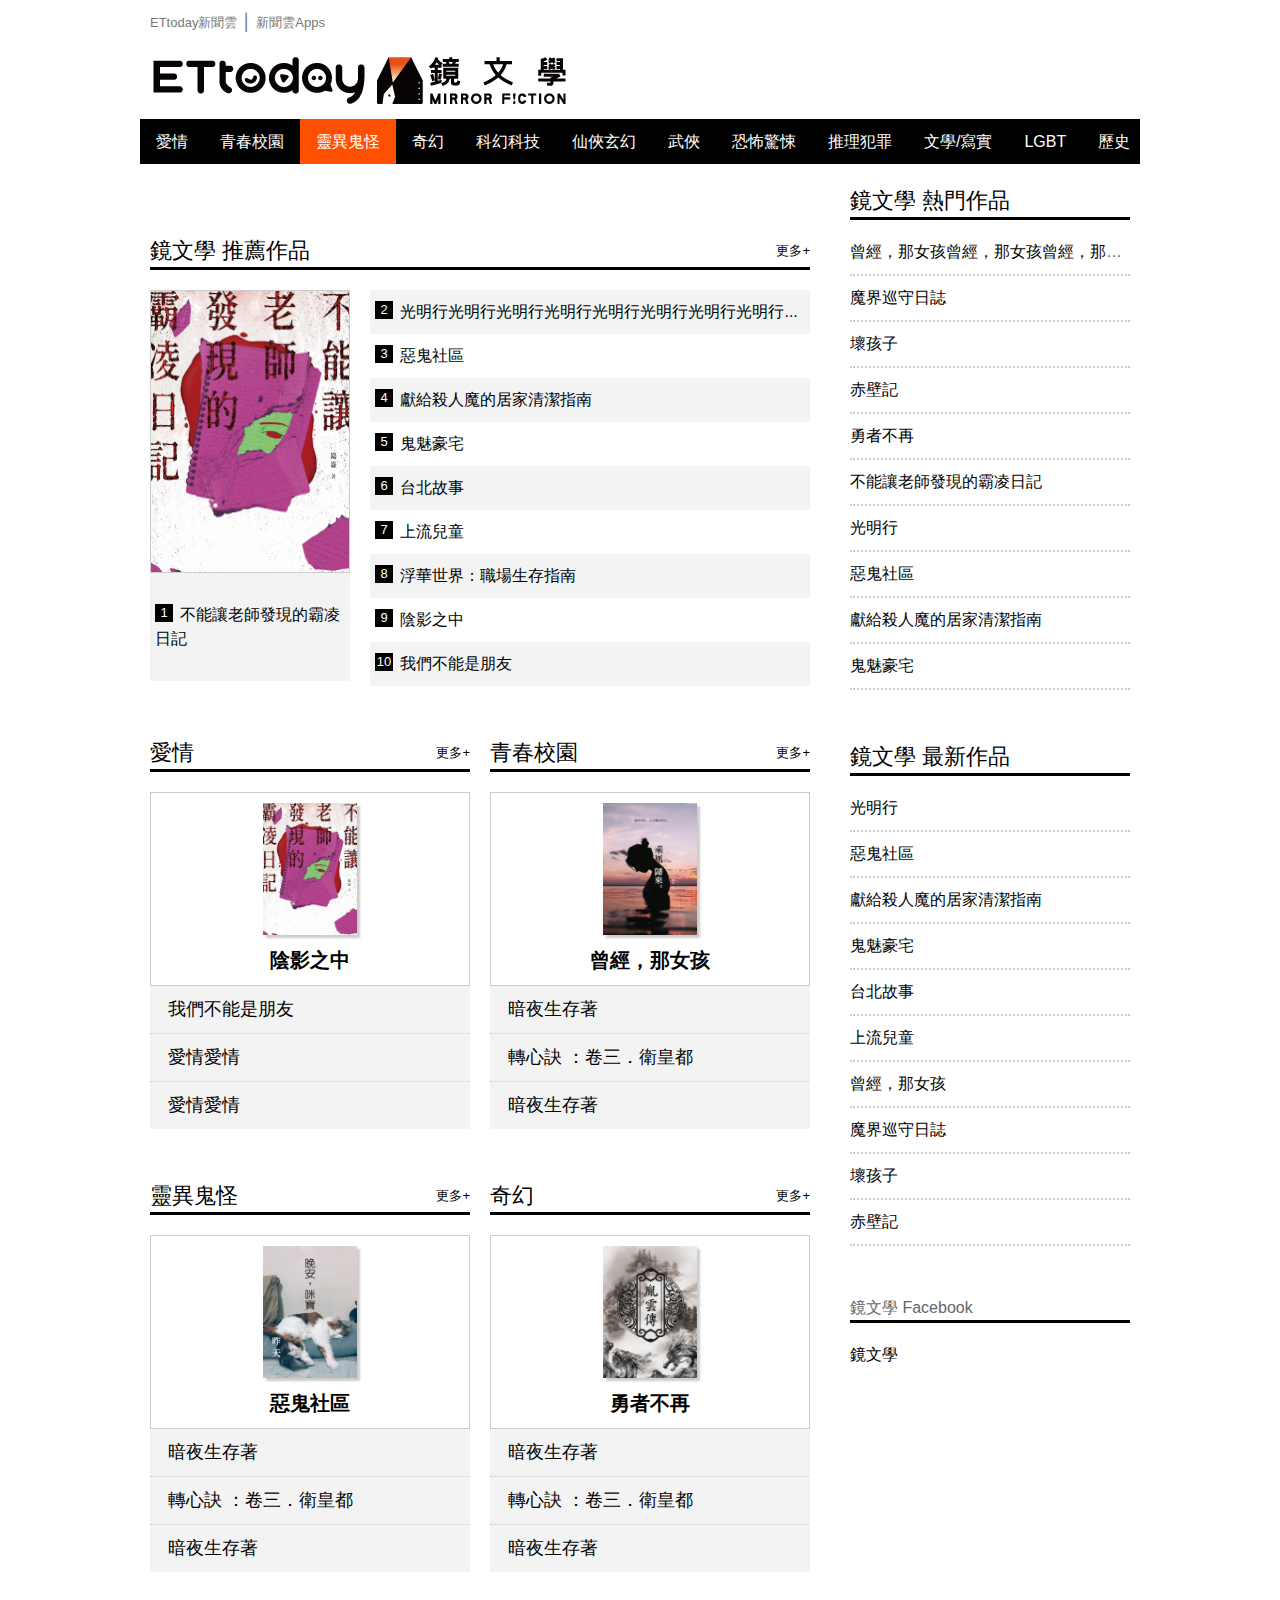
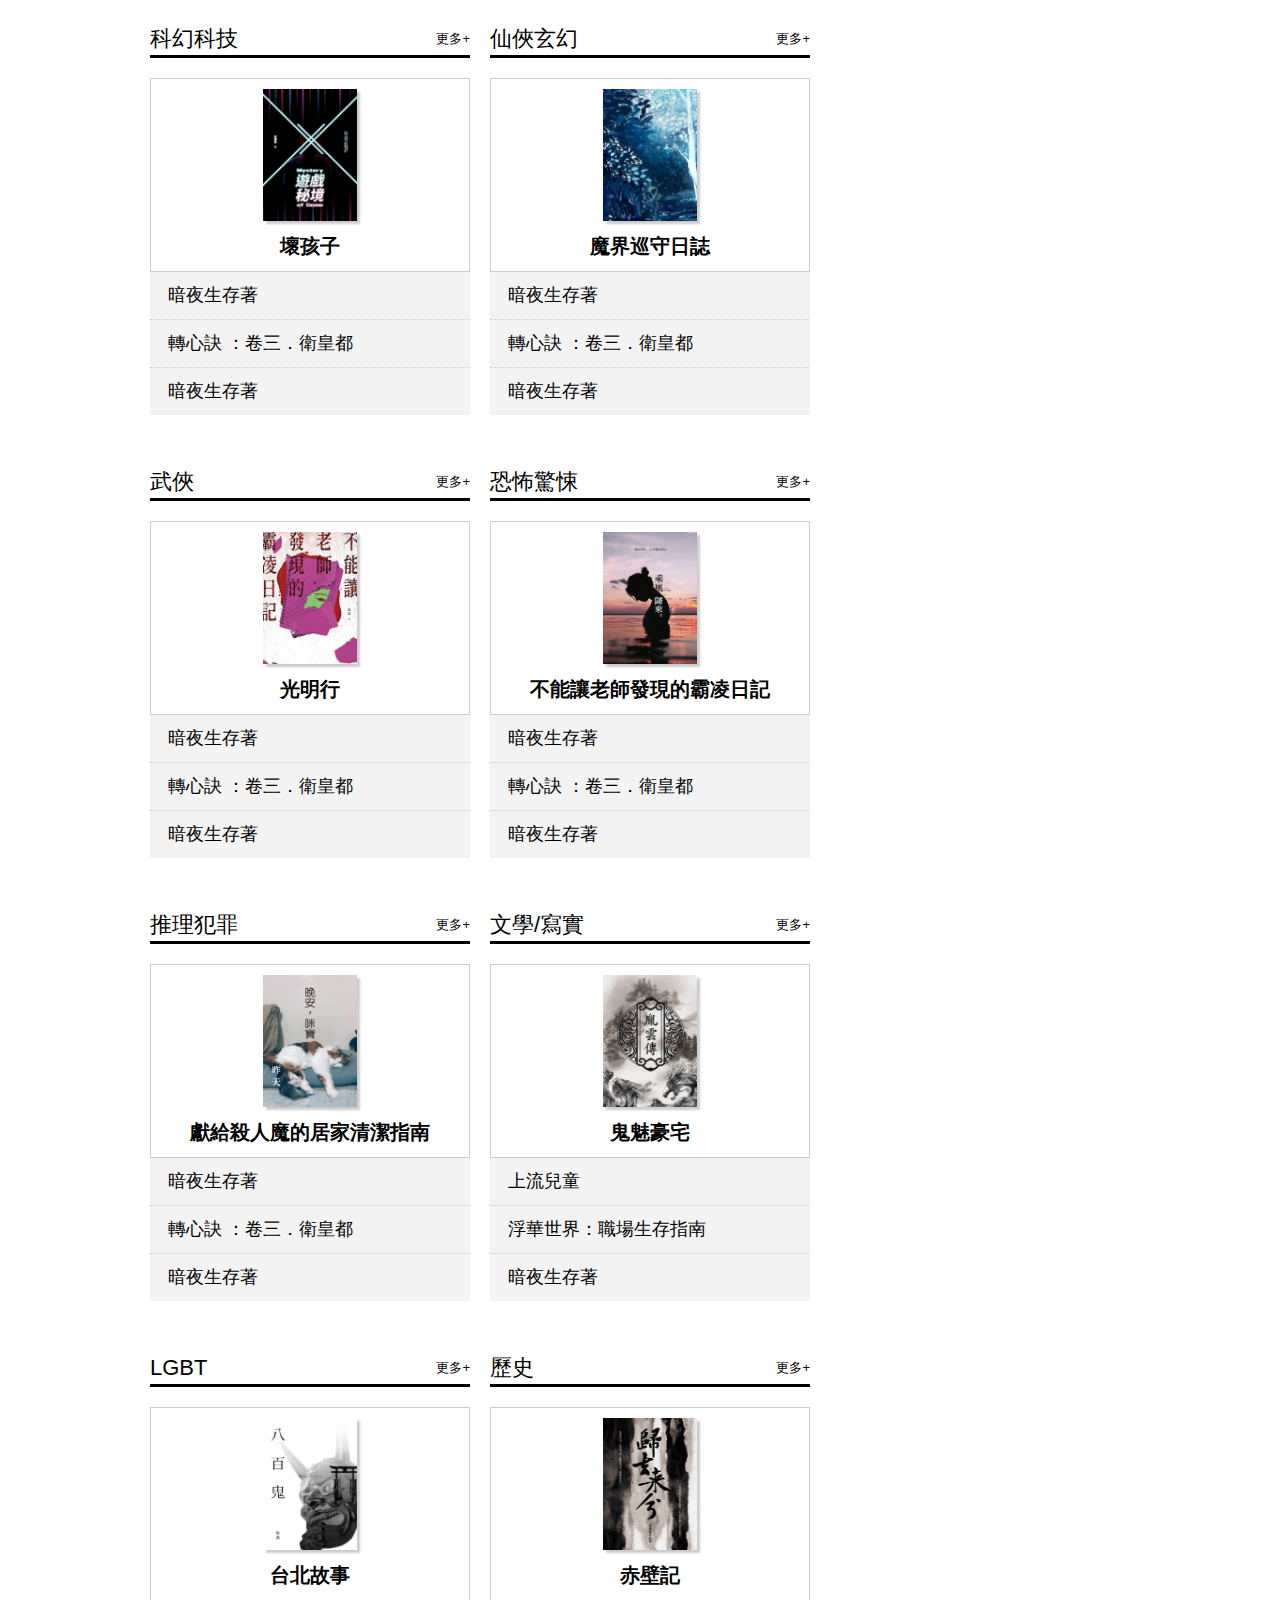
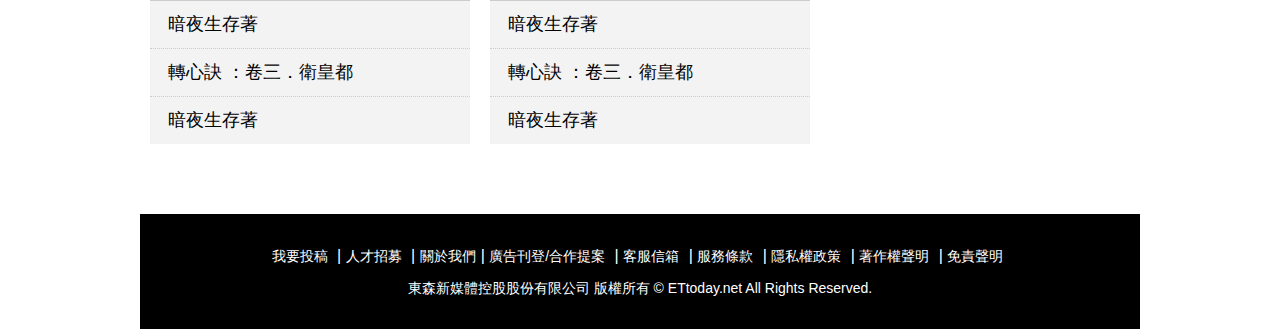
<file: index.htm>
<!DOCTYPE html>
<html lang="en"><!-- InstanceBegin template="/Templates/layout.dwt" codeOutsideHTMLIsLocked="false" -->
<head>
<meta charset="UTF-8">
<meta name="viewport" content="width=device-width, initial-scale=1.0, maximum-scale=1.0, user-scalable=0">

<link rel="apple-touch-icon" sizes="180x180" href="//cdn2.ettoday.net/style/mobileweb2014/images/touch-icon.png" />
<link rel="shortcut icon" sizes="192x192" href="//cdn2.ettoday.net/style/mobileweb2014/images/touch-icon.png" />

<!--css js 共用 開始-->
<link href="js/jquery.bxslider/jquery.bxslider.css" rel="stylesheet" type="text/css" />
<link href="css/master.css" rel="stylesheet" type="text/css">
<script src="js/jquery.js"></script>
<script src="js/jquery.bxslider/jquery.bxslider.js"></script>
<script src="js/jquery.cookie.js"></script>
<script src="js/common.js"></script>
<!--css js 共用 結束-->

<!-- InstanceBeginEditable name="doctitle" -->
	<title>Ettoday 鏡文學 首頁</title>
	<!-- InstanceEndEditable -->
<!-- InstanceBeginEditable name="head" -->
	<!-- InstanceEndEditable -->
</head>
<body>
<!--FB plugins 共用元素 開始 -->	
<div id="fb-root"></div>
<script>(function(d, s, id) {
  var js, fjs = d.getElementsByTagName(s)[0];
  if (d.getElementById(id)) return;
  js = d.createElement(s); js.id = id;
  js.src = "//connect.facebook.net/zh_TW/sdk.js#xfbml=1&version=v2.8&appId=146858218737386";
  fjs.parentNode.insertBefore(js, fjs);
}(document, 'script', 'facebook-jssdk'));</script>
<!--FB plugins 共用元素 結束 -->
	<!--wrapper_box 開始-->
	<div class="wrapper_box">
	<!--wrapper 開始-->
	<div class="wrapper">
	<!-- InstanceBeginEditable name="EditRegion5" -->
			<!-- InstanceEndEditable -->
		
		<!--side 側欄選單 開始-->
		<div class="side">
			<!--btn_close 關閉側欄按鈕-->
			<div class="btn_close">選單關閉</div>
			<!--btn_close 關閉側欄按鈕-->
			
			<!--手機 logo_mirror_m 開始 -->
			<div class="logo_mirror_m"><a href="index.htm" title="ETtoday 鏡文學">ETtoday 鏡文學</a></div>
			<!--手機 logo_mirror_m 開始 結束 -->
			
			<!--inner 開始-->
		　	<div class="inner">
				<!--nav_2 開始-->
				<ul class="nav_2 clearfix">
					<li><a href="category.htm">愛情</a></li>
					<li><a href="category.htm">青春校園</a></li>
					<li><a href="category.htm">靈異鬼怪</a></li>
					<li><a href="category.htm">奇幻</a></li>
					<li><a href="category.htm">科幻科技</a></li>
					<li><a href="category.htm">仙俠玄幻</a></li>
					<li><a href="category.htm">武俠</a></li>
					<li><a href="category.htm">恐怖驚悚</a></li>
					<li><a href="category.htm">推理犯罪</a></li>
					<li><a href="category.htm">文學/寫實</a></li>
					<li><a href="category.htm">LGBT</a></li>
					<li><a href="category.htm">歷史</a></li>
				</ul>
				<!--nav_2 開始-->
				<!--footer_side 開始-->
				<div class="footer_side">
					<a href="//events.ettoday.net/about-ettoday/index.htm" target="_blank">關於我們</a>
					|
					<a href="mailto:service@ettoday.net">聯絡信箱</a>
					|
					<a href="https://www.ettoday.net/events/app/index.htm?from=ettodaymw-sidebar">App下載</a>
					<p>東森新媒體控股股份有限公司 版權所有<br>
						非經授權，不許轉載本網站內容<br>
						© ETtoday.net All Rights Reserved.</p>
				</div>
				<!--footer_side 結束-->
		　	</div>
		　	<!--inner 結束-->
		</div>
		<!--side 側欄選單 結束-->
		
		<!--topbar_box 開始-->
		<div class="topbar_box">
			<!--topbar 開始-->
			<div class="topbar">
				<!--menu_1 開始-->
				<div class="menu_1">
					<a href="http://www.ettoday.net/" target="_blank">ETtoday新聞雲</a>
					│
					<a href="http://www.ettoday.net/events/app/ettoday_app.htm" target="_blank">新聞雲Apps</a>
				</div>
				<!--menu_1 結束-->
			</div>
			<!--topbar 結束-->
		</div>
		<!--topbar_box 結束-->
		
		<!--header_box 開始-->
		<div class="header_box">
			<!--header 開始-->
			<div class="header">
				<!--btn_side_open 開始-->
				<div class="btn_open">選單開啟</div>
				<!--btn_side_open 結束-->

				<!--logo_mirror 開始-->
				<div class="logo_mirror">
					<a href="index.htm" title="回首頁">ETtoday 鏡文學</a>
				</div>
				<!--logo_mirror 結束-->
				<!--nav_1 選單 開始-->
				<div class="nav_1">
					<!--inner 開始-->
					<ul class="inner">
						<li><a  href="category.htm">愛情</a></li>
						<li><a href="category.htm">青春校園</a></li>
						<li><a class="current" href="category.htm">靈異鬼怪</a></li>
						<li><a href="category.htm">奇幻</a></li>
						<li><a href="category.htm">科幻科技</a></li>
						<li><a href="category.htm">仙俠玄幻</a></li>
						<li><a href="category.htm">武俠</a></li>
						<li><a href="category.htm">恐怖驚悚</a></li>
						<li><a href="category.htm">推理犯罪</a></li>
						<li><a href="category.htm">文學/寫實</a></li>
						<li><a href="category.htm">LGBT</a></li>
						<li><a href="category.htm">歷史</a></li>
					</ul>
					<!--inner 結束-->
				</div>
				<!--nav_1 選單 結束-->
			</div>
			<!--header 結束-->
		</div>
		<!--header_box 結束-->
		
		<!--container_box 開始-->
		<div class="container_box">
			<!--container 開始-->
			<div class="container">
				<!--r1 開始-->
				<div class="r1 clearfix">
				<!-- InstanceBeginEditable name="EditRegion1" -->

				<!--c1 開始-->
				<div class="c1">
					<!--gallery_1 輪播圖 開始-->
					<div class="gallery_1">
						<!--run 開始-->
						<div class="run">
							<!--inner 開始-->
							<div class="inner">
								<!--組-->
								<div class="piece"><a href="news_text_1.htm"><img src="images/banner_4.png"
											title="我是標題五六七八九十我是標題五"></a></div>
								<!--組-->
								<!--組-->
								<div class="piece"><a href="news.htm"><img src="images/banner_1.png"
											title="我是標題五六七八九十我是標題五"></a></div>
								<!--組-->
								<!--組-->
								<div class="piece"><a href="news.htm"><img src="images/banner_2.png"
											title="我是標題五六七八九十我是標題五"></a></div>
								<!--組-->
								<!--組-->
								<div class="piece"><a href="news.htm"><img src="images/banner_3.png"
											title="我是標題五六七八九十我是標題五"></a></div>
								<!--組-->
							</div>
							<!--inner 結束-->
						</div>
						<!--run 結束-->
					</div>
					<!--gallery_1 輪播圖 結束-->

					<!--推薦文章 block_1 pc 開始-->
					<div class="block block_1">
						<!--block_title 開始-->
						<div class="block_title">
							<h2>鏡文學 推薦作品</h2>
							<a class="more" href="category.htm">更多+</a>
						</div>
						<!--block_title 結束-->
						<!--block_content 開始-->
						<div class="block_content">
							<!--part_list_1 開始-->
							<div class="part_list_1 clearfix">
								<!--box_1 左 開始-->
								<div class="box_1">
									<!--首則圖 開始-->
									<div class="cover_pic">
										<a class="pic" href="news.htm"><img src="images/pic_1.png" /></a>
									</div>
									<!--首則圖 結束-->
									<h3>
										<em class="number">1</em>
										<a href="news.htm">不能讓老師發現的霸凌日記</a>
									</h3>
								</div>
								<!--box_1 左 結束-->
								<!--box_2 右 開始-->
								<div class="box_2">
									<h3>
										<em class="number">2</em>
										<a href="news.htm">光明行光明行光明行光明行光明行光明行光明行光明行光明行光明行光明行光明行光明行</a>
									</h3>
									<h3> 
										<em class="number">3</em>
										<a href="news.htm">惡鬼社區</a>
									</h3>
									<h3> 
										<em class="number">4</em>
										<a href="news.htm">獻給殺人魔的居家清潔指南</a> 
									</h3>
									<h3> 
										<em class="number">5</em>
										<a href="news.htm">鬼魅豪宅</a>
									</h3>
									<h3>
										<em class="number">6</em>
										<a href="news.htm">台北故事</a>
									</h3>
									<h3> 
										<em class="number">7</em>
										<a href="news.htm">上流兒童</a>
									</h3>
									<h3>
										<em class="number">8</em>
										<a href="news.htm">浮華世界：職場生存指南</a>
									</h3>
									<h3>
										<em class="number">9</em>
										<a href="news.htm">陰影之中</a>
									</h3>
									<h3>
										<em class="number">10</em>
										<a href="news.htm">我們不能是朋友</a>
									</h3>
								</div>
								<!--box_2 右 結束-->
							</div>
							<!--part_list_1 結束-->

							<!--part_pic_txt_1 mobile 開始-->
							<div class="part_pic_txt_1">
									<!--組-->
									<div class="piece clearfix">
										<a class="pic" href="news.htm"><img src="images/pic_1.png" /></a>
										<h3><a href="news.htm">渡書師</a></h3>
										<p class="summary">
											渡書閣的中央有個銅盆。銅盆裡總是盛滿雨水，對於老是下雨的深取鄉下來說，這件事輕而易舉，也能一圓去哪裡都下雨的神就在這裡的說法。每個月的滿月之夜，渡書師將自己的故事以紅線束起，在放入盆中前鬆開紅線，讓墨跡打散在銅盆裡，一如日落的雲絲。
										</p>
										<p class="date">2019-05-01 18:06</p>
									</div>
									<!--組-->
									<!--組-->
									<div class="piece clearfix">
										<a class="pic" href="news.htm"><img src="images/pic_2.png" /></a>
										<h3><a href="news.htm">承風歸來</a></h3>
										<p class="summary">結髮為夫妻，恩愛兩不遲。歡娛在今夕，燕婉及良時——
											汝音望著自己的丈夫，不知道自己為何會成為他的妻子。他對她無情無感，讓她覺得自己是他的包袱。</p>
										<p class="date">2019-04-22 12:02</p>
									</div>
									<!--組-->
									<!--組-->
									<div class="piece clearfix">
										<a class="pic" href="news.htm"><img src="images/pic_3.png" /></a>
										<h3><a href="news.htm">晚安，咪寶</a></h3>
										<p class="summary">他通常睡得很好，有喜歡的人，有貓，有自己的空間，比起很多人，這樣的生活已經很幸福了吧？</p>
										<p class="date">2019-03-01 01:59</p>
									</div>
									<!--組-->
									<!--組-->
									<div class="piece clearfix">
										<a class="pic" href="news.htm"><img src="images/pic_4.png" /></a>
										<h3><a href="news.htm">胤雲傳</a></h3>
										<p class="summary">他通常睡得很好，有喜歡的人，有貓，有自己的空間，比起很多人，這樣的生活已經很幸福了吧？</p>
										<p class="date">2019-03-01 01:59</p>
									</div>
									<!--組-->
								</div>
								<!--part_pic_txt_1 mobile 結束-->
						</div>
						<!--block_content 結束-->
					</div>
					<!--推薦文章 block_1 pc 結束-->

					<!--分類 block_2 開始-->
					<div class="block block_2 clearfix">
						<!--block_title 開始-->
						<div class="block_title">
							<h2>愛情</h2>
							<a class="more" href="category.htm">更多+</a>
						</div>
						<!--block_title 結束-->
						<!--block_content 開始-->
						<div class="block_content">
							<!--part_thumb_1 開始-->
							<div class="part_thumb_1">
								<!--組-->
								<div class="piece">
									<!--box_1 開始-->
									<a class="box_1" href="news.htm">
										<div class="pic"><img src="images/pic_1.png" /></div>
										<h3>陰影之中</h3>
									</a>
									<!--box_1 結束-->
									<!--box_2 開始-->
									<div class="box_2">
										<h3><a href="news.htm">我們不能是朋友</a></h3>
										<h3><a href="news.htm">愛情愛情</a></h3>
										<h3><a href="news.htm">愛情愛情</a></h3>
									</div>
									<!--box_2 結束-->
								</div>
								<!--組-->
							</div>
							<!--part_thumb_1 結束-->
						</div>
						<!--block_content 結束-->
					</div>
					<!--分類 block_2 結束-->

					<!--分類 block_2 開始-->
					<div class="block block_2 clearfix">
						<!--block_title 開始-->
						<div class="block_title">
							<h2>青春校園</h2>
							<a class="more" href="category.htm">更多+</a>
						</div>
						<!--block_title 結束-->
						<!--block_content 開始-->
						<div class="block_content">
							<!--part_thumb_1 開始-->
							<div class="part_thumb_1">
								<!--組-->
								<div class="piece">
									<!--box_1 開始-->
									<a class="box_1" href="news.htm">
										<div class="pic"><img src="images/pic_2.png" /></div>
										<h3>曾經，那女孩</h3>
									</a>
									<!--box_1 結束-->
									<!--box_2 開始-->
									<div class="box_2">
										<h3><a href="news.htm">暗夜生存著</a></h3>
										<h3><a href="news.htm">轉心訣 ：卷三．衛皇都</a></h3>
										<h3><a href="news.htm">暗夜生存著</a></h3>
									</div>
									<!--box_2 結束-->
								</div>
								<!--組-->
							</div>
							<!--part_thumb_1 結束-->
						</div>
						<!--block_content 結束-->
					</div>
					<!--分類 block_2 結束-->

					<!--分類 block_2 開始-->
					<div class="block block_2 clearfix">
						<!--block_title 開始-->
						<div class="block_title">
							<h2>靈異鬼怪</h2>
							<a class="more" href="category.htm">更多+</a>
						</div>
						<!--block_title 結束-->
						<!--block_content 開始-->
						<div class="block_content">
							<!--part_thumb_1 開始-->
							<div class="part_thumb_1">
								<!--組-->
								<div class="piece">
									<!--box_1 開始-->
									<a class="box_1" href="news.htm">
										<div class="pic"><img src="images/pic_3.png" /></div>
										<h3>惡鬼社區</h3>
									</a>
									<!--box_1 結束-->
									<!--box_2 開始-->
									<div class="box_2">
										<h3><a href="news.htm">暗夜生存著</a></h3>
										<h3><a href="news.htm">轉心訣 ：卷三．衛皇都</a></h3>
										<h3><a href="news.htm">暗夜生存著</a></h3>
									</div>
									<!--box_2 結束-->
								</div>
								<!--組-->
							</div>
							<!--part_thumb_1 結束-->
						</div>
						<!--block_content 結束-->
					</div>
					<!--分類 block_2 結束-->

					<!--分類 block_2 開始-->
					<div class="block block_2 clearfix">
						<!--block_title 開始-->
						<div class="block_title">
							<h2>奇幻</h2>
							<a class="more" href="category.htm">更多+</a>
						</div>
						<!--block_title 結束-->
						<!--block_content 開始-->
						<div class="block_content">
							<!--part_thumb_1 開始-->
							<div class="part_thumb_1">
								<!--組-->
								<div class="piece">
									<!--box_1 開始-->
									<a class="box_1" href="news.htm">
										<div class="pic"><img src="images/pic_4.png" /></div>
										<h3>勇者不再</h3>
									</a>
									<!--box_1 結束-->
									<!--box_2 開始-->
									<div class="box_2">
										<h3><a href="news.htm">暗夜生存著</a></h3>
										<h3><a href="news.htm">轉心訣 ：卷三．衛皇都</a></h3>
										<h3><a href="news.htm">暗夜生存著</a></h3>
									</div>
									<!--box_2 結束-->
								</div>
								<!--組-->
							</div>
							<!--part_thumb_1 結束-->
						</div>
						<!--block_content 結束-->
					</div>
					<!--分類 block_2 結束-->

					<!--分類 block_2 開始-->
					<div class="block block_2 clearfix">
						<!--block_title 開始-->
						<div class="block_title">
							<h2>科幻科技</h2>
							<a class="more" href="category.htm">更多+</a>
						</div>
						<!--block_title 結束-->
						<!--block_content 開始-->
						<div class="block_content">
							<!--part_thumb_1 開始-->
							<div class="part_thumb_1">
								<!--組-->
								<div class="piece">
									<!--box_1 開始-->
									<a class="box_1" href="news.htm">
										<div class="pic"><img src="images/pic_8.png" /></div>
										<h3>壞孩子</h3>
									</a>
									<!--box_1 結束-->
									<!--box_2 開始-->
									<div class="box_2">
										<h3><a href="news.htm">暗夜生存著</a></h3>
										<h3><a href="news.htm">轉心訣 ：卷三．衛皇都</a></h3>
										<h3><a href="news.htm">暗夜生存著</a></h3>
									</div>
									<!--box_2 結束-->
								</div>
								<!--組-->
							</div>
							<!--part_thumb_1 結束-->
						</div>
						<!--block_content 結束-->
					</div>
					<!--分類 block_2 結束-->

					<!--分類 block_2 開始-->
					<div class="block block_2 clearfix">
						<!--block_title 開始-->
						<div class="block_title">
							<h2>仙俠玄幻</h2>
							<a class="more" href="category.htm">更多+</a>
						</div>
						<!--block_title 結束-->
						<!--block_content 開始-->
						<div class="block_content">
							<!--part_thumb_1 開始-->
							<div class="part_thumb_1">
								<!--組-->
								<div class="piece">
									<!--box_1 開始-->
									<a class="box_1" href="news.htm">
										<div class="pic"><img src="images/pic_9.png" /></div>
										<h3>魔界巡守日誌</h3>
									</a>
									<!--box_1 結束-->
									<!--box_2 開始-->
									<div class="box_2">
										<h3><a href="news.htm">暗夜生存著</a></h3>
										<h3><a href="news.htm">轉心訣 ：卷三．衛皇都</a></h3>
										<h3><a href="news.htm">暗夜生存著</a></h3>
									</div>
									<!--box_2 結束-->
								</div>
								<!--組-->
							</div>
							<!--part_thumb_1 結束-->
						</div>
						<!--block_content 結束-->
					</div>
					<!--分類 block_2 結束-->

					<!--分類 block_2 開始-->
					<div class="block block_2 clearfix">
						<!--block_title 開始-->
						<div class="block_title">
							<h2>武俠</h2>
							<a class="more" href="category.htm">更多+</a>
						</div>
						<!--block_title 結束-->
						<!--block_content 開始-->
						<div class="block_content">
							<!--part_thumb_1 開始-->
							<div class="part_thumb_1">
								<!--組-->
								<div class="piece">
									<!--box_1 開始-->
									<a class="box_1" href="news.htm">
										<div class="pic"><img src="images/pic_1.png" /></div>
										<h3>光明行</h3>
									</a>
									<!--box_1 結束-->
									<!--box_2 開始-->
									<div class="box_2">
										<h3><a href="news.htm">暗夜生存著</a></h3>
										<h3><a href="news.htm">轉心訣 ：卷三．衛皇都</a></h3>
										<h3><a href="news.htm">暗夜生存著</a></h3>
									</div>
									<!--box_2 結束-->
								</div>
								<!--組-->
							</div>
							<!--part_thumb_1 結束-->
						</div>
						<!--block_content 結束-->
					</div>
					<!--分類 block_2 結束-->

					<!--分類 block_2 開始-->
					<div class="block block_2 clearfix">
						<!--block_title 開始-->
						<div class="block_title">
							<h2>恐怖驚悚</h2>
							<a class="more" href="category.htm">更多+</a>
						</div>
						<!--block_title 結束-->
						<!--block_content 開始-->
						<div class="block_content">
							<!--part_thumb_1 開始-->
							<div class="part_thumb_1">
								<!--組-->
								<div class="piece">
									<!--box_1 開始-->
									<a class="box_1" href="news.htm">
										<div class="pic"><img src="images/pic_2.png" /></div>
										<h3>不能讓老師發現的霸凌日記</h3>
									</a>
									<!--box_1 結束-->
									<!--box_2 開始-->
									<div class="box_2">
										<h3><a href="news.htm">暗夜生存著</a></h3>
										<h3><a href="news.htm">轉心訣 ：卷三．衛皇都</a></h3>
										<h3><a href="news.htm">暗夜生存著</a></h3>
									</div>
									<!--box_2 結束-->
								</div>
								<!--組-->
							</div>
							<!--part_thumb_1 結束-->
						</div>
						<!--block_content 結束-->
					</div>
					<!--分類 block_2 結束-->

					<!--分類 block_2 開始-->
					<div class="block block_2 clearfix">
						<!--block_title 開始-->
						<div class="block_title">
							<h2>推理犯罪</h2>
							<a class="more" href="category.htm">更多+</a>
						</div>
						<!--block_title 結束-->
						<!--block_content 開始-->
						<div class="block_content">
							<!--part_thumb_1 開始-->
							<div class="part_thumb_1">
								<!--組-->
								<div class="piece">
									<!--box_1 開始-->
									<a class="box_1" href="news.htm">
										<div class="pic"><img src="images/pic_3.png" /></div>
										<h3>獻給殺人魔的居家清潔指南</h3>
									</a>
									<!--box_1 結束-->
									<!--box_2 開始-->
									<div class="box_2">
										<h3><a href="news.htm">暗夜生存著</a></h3>
										<h3><a href="news.htm">轉心訣 ：卷三．衛皇都</a></h3>
										<h3><a href="news.htm">暗夜生存著</a></h3>
									</div>
									<!--box_2 結束-->
								</div>
								<!--組-->
							</div>
							<!--part_thumb_1 結束-->
						</div>
						<!--block_content 結束-->
					</div>
					<!--分類 block_2 結束-->

					<!--分類 block block_2 開始-->
					<div class="block block_2 clearfix">
						<!--block_title 開始-->
						<div class="block_title">
							<h2>文學/寫實</h2>
							<a class="more" href="category.htm">更多+</a>
						</div>
						<!--block_title 結束-->
						<!--block_content 開始-->
						<div class="block_content">
							<!--part_thumb_1 開始-->
							<div class="part_thumb_1">
								<!--組-->
								<div class="piece">
									<!--box_1 開始-->
									<a class="box_1" href="news.htm">
										<div class="pic"><img src="images/pic_4.png" /></div>
										<h3>鬼魅豪宅</h3>
									</a>
									<!--box_1 結束-->
									<!--box_2 開始-->
									<div class="box_2">
										<h3><a href="news.htm">上流兒童</a></h3>
										<h3><a href="news.htm">浮華世界：職場生存指南</a></h3>
										<h3><a href="news.htm">暗夜生存著</a></h3>
									</div>
									<!--box_2 結束-->
								</div>
								<!--組-->
							</div>
							<!--part_thumb_1 結束-->
						</div>
						<!--block_content 結束-->
					</div>
					<!--分類 block_2 結束-->

					<!--分類 block_2 開始-->
					<div class="block block_2 clearfix">
						<!--block_title 開始-->
						<div class="block_title">
							<h2>LGBT</h2>
							<a class="more" href="category.htm">更多+</a>
						</div>
						<!--block_title 結束-->
						<!--block_content 開始-->
						<div class="block_content">
							<!--part_thumb_1 開始-->
							<div class="part_thumb_1">
								<!--組-->
								<div class="piece">
									<!--box_1 開始-->
									<a class="box_1" href="news.htm">
										<div class="pic"><img src="images/pic_5.png" /></div>
										<h3>台北故事</h3>
									</a>
									<!--box_1 結束-->
									<!--box_2 開始-->
									<div class="box_2">
										<h3><a href="news.htm">暗夜生存著</a></h3>
										<h3><a href="news.htm">轉心訣 ：卷三．衛皇都</a></h3>
										<h3><a href="news.htm">暗夜生存著</a></h3>
									</div>
									<!--box_2 結束-->
								</div>
								<!--組-->
							</div>
							<!--part_thumb_1 結束-->
						</div>
						<!--block_content 結束-->
					</div>
					<!--分類 block_2 結束-->

					<!--分類 block_2 開始-->
					<div class="block block_2 clearfix">
						<!--block_title 開始-->
						<div class="block_title">
							<h2>歷史</h2>
							<a class="more" href="category.htm">更多+</a>
						</div>
						<!--block_title 結束-->
						<!--block_content 開始-->
						<div class="block_content">
							<!--part_thumb_1 開始-->
							<div class="part_thumb_1">
								<!--組-->
								<div class="piece">
									<!--box_1 開始-->
									<a class="box_1" href="news.htm">
										<div class="pic"><img src="images/pic_7.png" /></div>
										<h3>赤壁記</h3>
									</a>
									<!--box_1 結束-->
									<!--box_2 開始-->
									<div class="box_2">
										<h3><a href="news.htm">暗夜生存著</a></h3>
										<h3><a href="news.htm">轉心訣 ：卷三．衛皇都</a></h3>
										<h3><a href="news.htm">暗夜生存著</a></h3>
									</div>
									<!--box_2 結束-->
								</div>
								<!--組-->
							</div>
							<!--part_thumb_1 結束-->
						</div>
						<!--block_content 結束-->
					</div>
					<!--分類 block_2 結束-->

				</div>
				<!--c1 結束-->

				<!--c2 開始-->
				<div class="c2">

					<!--熱門文章 block_1 開始-->
					<div class="block block_1">
						<!--block_title 開始-->
						<div class="block_title">
							<h2>鏡文學 熱門作品</h2>
						</div>
						<!--block_title 開始-->
						<!--block_content 開始-->
						<div class="block_content">
							<!--part_list_2 開始-->
							<div class="part_list_2">
								<h3><a href="news.htm">曾經，那女孩曾經，那女孩曾經，那女孩曾經，那女孩曾經，那女孩</a></h3>
								<h3><a href="news.htm">魔界巡守日誌</a></h3>
								<h3><a href="news.htm">壞孩子</a></h3>
								<h3><a href="news.htm">赤壁記</a></h3>
								<h3><a href="news.htm">勇者不再</a></h3>
								<h3><a href="news.htm">不能讓老師發現的霸凌日記</a></h3>
								<h3><a href="news.htm">光明行</a></h3>
								<h3><a href="news.htm">惡鬼社區</a></h3>
								<h3><a href="news.htm">獻給殺人魔的居家清潔指南</a></h3>
								<h3><a href="news.htm">鬼魅豪宅</a></h3>
							</div>
							<!--part_list_2 結束-->
						</div>
						<!--block_content 結束-->
					</div>
					<!--熱門文章 block_1 結束-->

					<!--最新文章 block_1 開始-->
					<div class="block block_1">
						<!--block_title 開始-->
						<div class="block_title">
							<h2>鏡文學 最新作品</h2>
						</div>
						<!--block_title 開始-->
						<!--block_content 開始-->
						<div class="block_content">
							<!--part_list_2 開始-->
							<div class="part_list_2">
								<h3><a href="news.htm">光明行</a></h3>
								<h3><a href="news.htm">惡鬼社區</a></h3>
								<h3><a href="news.htm">獻給殺人魔的居家清潔指南</a></h3>
								<h3><a href="news.htm">鬼魅豪宅</a></h3>
								<h3><a href="news.htm">台北故事</a></h3>
								<h3><a href="news.htm">上流兒童</a></h3>
								<h3><a href="news.htm">曾經，那女孩</a></h3>
								<h3><a href="news.htm">魔界巡守日誌</a></h3>
								<h3><a href="news.htm">壞孩子</a></h3>
								<h3><a href="news.htm">赤壁記</a></h3>
							</div>
							<!--part_list_2 結束-->
						</div>
						<!--block_content 結束-->
					</div>
					<!--最新文章 block_1 結束-->

					<!--Facebook block_1 開始-->
					<div class="block block_1">
						<!--block_title 開始-->
						<div class="block_title">
							<h3>鏡文學 Facebook</h3>
						</div>
						<!--block_title 結束-->
						<!--block_content 開始-->
						<div class="block_content">
							<!-- FB粉絲團 開始 -->
							<div class="fb-page" data-href="https://www.facebook.com/mirrorfiction/"
								data-width="280" data-small-header="false" data-adapt-container-width="true"
								data-hide-cover="false" data-show-facepile="true" data-show-posts="true">
								<div class="fb-xfbml-parse-ignore">
									<blockquote cite="https://www.facebook.com/mirrorfiction/"><a
											href="https://www.facebook.com/mirrorfiction/">鏡文學</a></blockquote>
								</div>
							</div>
							<!-- FB粉絲團 結束 -->
						</div>
						<!--block_content 結束-->
					</div>
					<!--Facebook block_1 結束-->

				</div>
				<!--c2 結束-->

			<!-- InstanceEndEditable -->
				</div>
				<!--r1 結束-->	
			</div>
			<!--container 結束-->
		</div>
		<!--container_box 結束-->
		
		<!--footer_box 開始-->
		<div class="footer_box">
			<!--footer 開始-->
			<div class="footer">
				<!--menu_1 開始-->
				<div class="menu_1">
					<a href="mailto:editor@ettoday.net">我要投稿</a> |
					<a href="//smarturl.it/ettoday-104" target="_blank">人才招募</a> | 
					<a href="//events.ettoday.net/about-ettoday/index.htm" target="_blank">關於我們</a>|
					<br>
					<a href="mailto:service@ettoday.net">廣告刊登/合作提案</a> |
					<a href="mailto:service@ettoday.net">客服信箱</a> |
					<a href="//www.ettoday.net/member/clause_member.php" target="_blank">服務條款</a> |
					<br>
					<a href="//www.ettoday.net/member/clause_privacy.php" target="_blank">隱私權政策</a> |
					<a href="//www.ettoday.net/member/clause_copyright.php" target="_blank">著作權聲明</a> |
					<a href="//www.ettoday.net/member/clause_duty.php" target="_blank">免責聲明</a>
				</div>
				<!--menu_1 結束-->
				<address>
					東森新媒體控股股份有限公司 版權所有<br> &copy; <a href="http://www.ettoday.net/" target="_top">ETtoday.net</a> All Rights Reserved.
				</address>
			</div>
			<!--footer 結束-->
		</div>
		<!--footer_box 結束-->
		
		<!--滾回上面 gototop 開始-->
		<div class="gototop">回到頂部</div>
		<!--滾回上面 gototop 開始-->
		
	</div>
	<!--wrapper 結束-->
	</div>
	<!--wrapper_box 結束-->
</body>
<!-- InstanceEnd --></html>
</file>
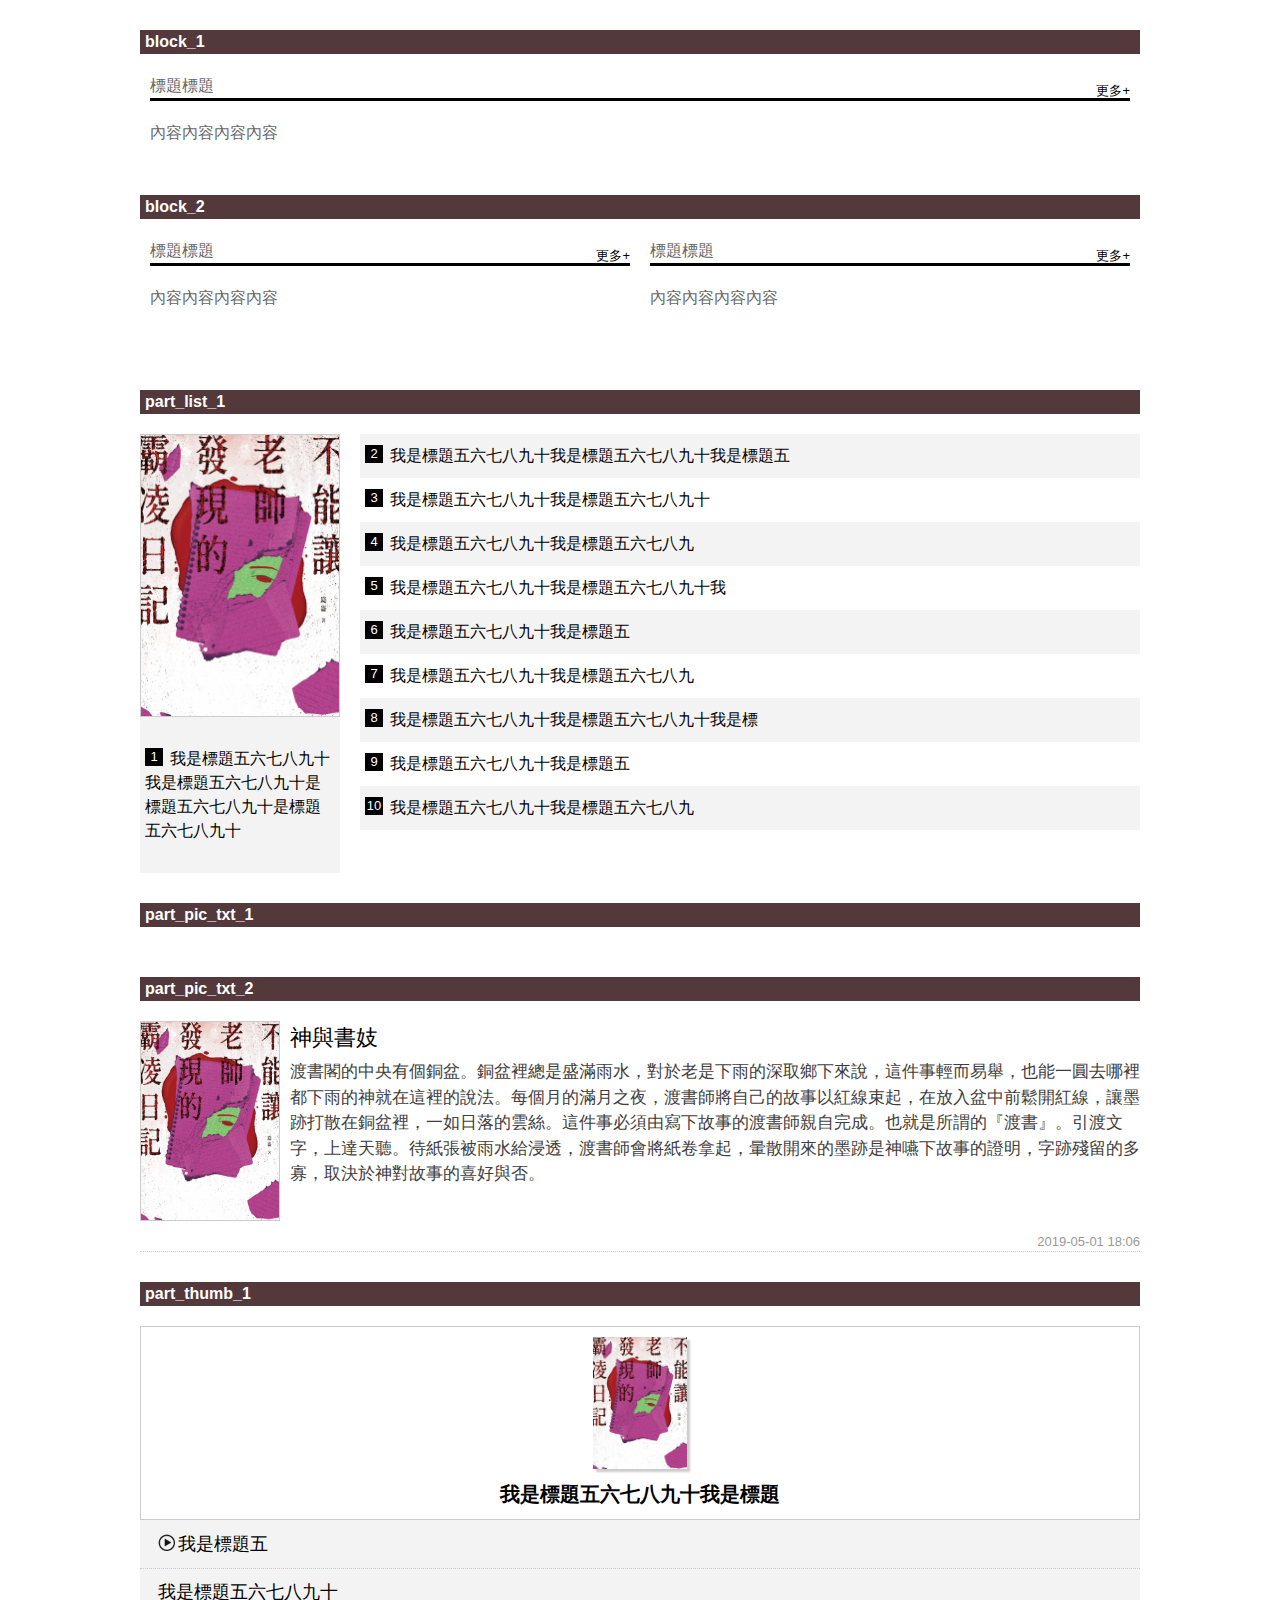
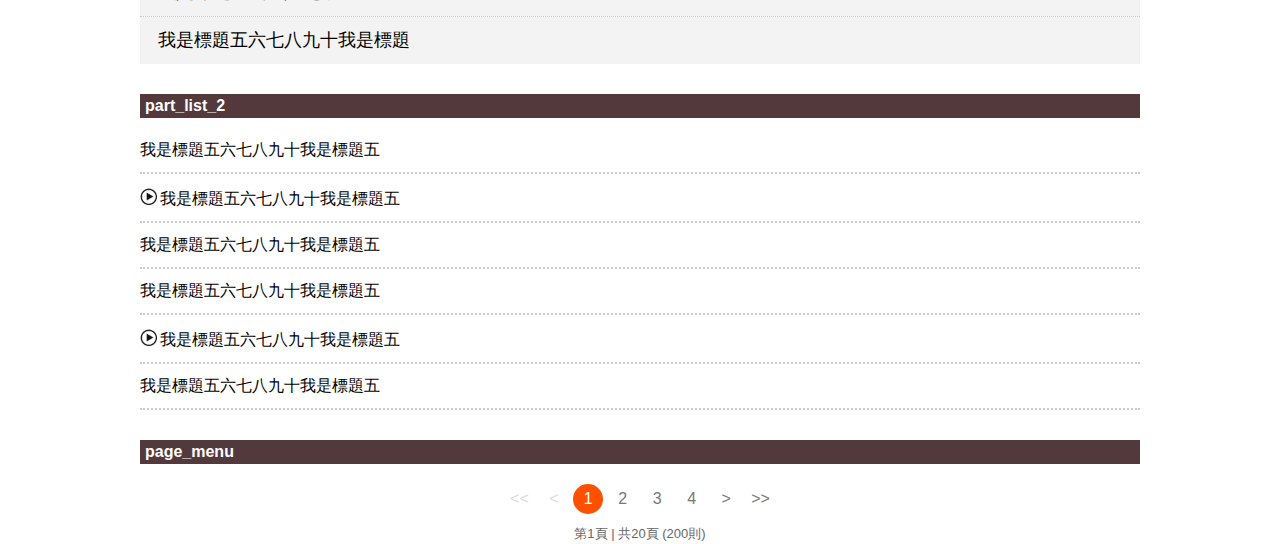
<file: _區塊.htm>
<!doctype html>
<html>
<head>
<meta charset="utf-8">
<meta name="viewport" content="width=device-width, initial-scale=1.0, maximum-scale=1.0, user-scalable=0">
<title>__區塊</title>
<link  href="css/master.css" rel="stylesheet" type="text/css">
<script src="js/jquery.js"></script>

<style>
.wrapper{ width:100%; max-width:1000px; margin:0px auto; background:#fff;}
	
h6{ clear:both; margin-bottom:30px;}
h5{ background:#53393c; color:#FFF; padding-left:5px; margin-bottom:20px;}

</style>

</head>

<body>
	<!--wrapper 開始-->
	<div class="wrapper">
	
	
		
		<h6></h6>
		<h5>block_1</h5>
		
		<!--block_1 開始-->
		<div class="block block_1">
			<!--block_title 開始-->
			<div class="block_title">
				<h3>標題標題</h3>
				<a class="more" href="#">更多+</a>
			</div>
			<!--block_title 結束-->
			<!--block_content 開始-->
			<div class="block_content">
				內容內容內容內容
			</div>
			<!--block_content 結束-->
		</div>
		<!--block_1 結束-->
		
		
		<h6></h6>
		<h5>block_2</h5>
		
		<!--block_2 開始-->
		<div class="block block_2">
			<!--block_title 開始-->
			<div class="block_title">
				<h3>標題標題</h3>
				<a class="more" href="#">更多+</a>
			</div>
			<!--block_title 結束-->
			<!--block_content 開始-->
			<div class="block_content">
				內容內容內容內容
			</div>
			<!--block_content 結束-->
		</div>
		<!--block_2 結束-->
		
		<!--block_2 開始-->
		<div class="block block_2">
			<!--block_title 開始-->
			<div class="block_title">
				<h3>標題標題</h3>
				<a class="more" href="#">更多+</a>
			</div>
			<!--block_title 結束-->
			<!--block_content 開始-->
			<div class="block_content">
				內容內容內容內容
			</div>
			<!--block_content 結束-->
		</div>
		<!--block_2 結束-->
		
		<h6></h6>
		<h5>part_list_1</h5>
		
		<!--part_list_1 開始-->
		<div class="part_list_1 clearfix">
			<!--box_1 左 開始-->
			<div class="box_1">
				<!--首則圖 開始-->
				<div class="cover_pic">
					<a class="pic" href="news.htm" target="_blank"><img src="images/pic_1.png" /></a>
				</div>
				<!--首則圖 結束-->
				<h3>
					<em class="number">1</em>
					<a href="news.htm" target="_blank">我是標題五六七八九十我是標題五六七八九十是標題五六七八九十是標題五六七八九十</a>
				</h3>
			</div>
			<!--box_1 左 結束-->
			<!--box_2 右 開始-->
			<div class="box_2">
				<h3>
				<em class="number">2</em>
				<a href="news.htm" target="_blank">我是標題五六七八九十我是標題五六七八九十我是標題五</a>
				</h3>
				<h3>
				<em class="number">3</em>
				<a href="news.htm" target="_blank">我是標題五六七八九十我是標題五六七八九十</a>
				</h3>
				<h3>
				<em class="number">4</em>
				<a href="news.htm" target="_blank">我是標題五六七八九十我是標題五六七八九</a>
				</h3>
				<h3>
				<em class="number">5</em>
				<a href="news.htm" target="_blank">我是標題五六七八九十我是標題五六七八九十我</a>
				</h3>
				<h3>
				<em class="number">6</em>
				<a href="news.htm" target="_blank">我是標題五六七八九十我是標題五</a>
				</h3>
				<h3>
				<em class="number">7</em>
				<a href="news.htm" target="_blank">我是標題五六七八九十我是標題五六七八九</a>
				</h3>
				<h3>
				<em class="number">8</em>
				<a href="news.htm" target="_blank">我是標題五六七八九十我是標題五六七八九十我是標</a>
				</h3>
				<h3>
				<em class="number">9</em>
				<a href="news.htm" target="_blank">我是標題五六七八九十我是標題五</a>
				</h3>
				<h3>
				<em class="number">10</em>
				<a href="news.htm" target="_blank">我是標題五六七八九十我是標題五六七八九</a>
				</h3>
			</div>
			<!--box_2 右 結束-->
		</div>
		<!--part_list_1 結束-->
		
		<h6></h6>
		<h5>part_pic_txt_1</h5>
		
		<!--part_pic_txt_1 開始-->
		<div class="part_pic_txt_1">
			<!--組-->
			<div class="piece clearfix">
				<a class="pic" href="news.htm" target="_blank"><img src="images/pic_1.png" /></a>
				<h3><a href="news.htm" target="_blank">神與書妓</a></h3>
				<p class="summary">我是摘要五六七八九十我是摘要五六七八九十我是摘要五六七八九十我是摘要五六七八九十我是摘要五六七八九十我是摘要五六七八九十
				我是摘要五六七八九十我是摘要五六七八九十</p>
				<p class="date">2019-05-01 18:06</p>
			</div>
			<!--組-->
		</div>
		<!--part_pic_txt_1 結束-->
		
		
		
		<h6></h6>
		<h5>part_pic_txt_2</h5>
		
		<!--part_pic_txt_2 開始-->
		<div class="part_pic_txt_2">
			<!--組-->
			<div class="piece clearfix">
				<a class="pic" href="news.htm" target="_blank"><img src="images/pic_1.png" /></a>
				<h3><a href="news.htm" target="_blank">神與書妓</a></h3>
				<p class="summary">渡書閣的中央有個銅盆。銅盆裡總是盛滿雨水，對於老是下雨的深取鄉下來說，這件事輕而易舉，也能一圓去哪裡都下雨的神就在這裡的說法。每個月的滿月之夜，渡書師將自己的故事以紅線束起，在放入盆中前鬆開紅線，讓墨跡打散在銅盆裡，一如日落的雲絲。這件事必須由寫下故事的渡書師親自完成。也就是所謂的『渡書』。引渡文字，上達天聽。待紙張被雨水給浸透，渡書師會將紙卷拿起，暈散開來的墨跡是神嚥下故事的證明，字跡殘留的多寡，取決於神對故事的喜好與否。</p>
				<p class="date">2019-05-01 18:06</p>
			</div>
			<!--組-->

		</div>
		<!--part_pic_txt_2 結束-->
		
		<h6></h6>
		<h5>part_thumb_1</h5>
		
		<!--part_thumb_1 開始-->
		<div class="part_thumb_1">
			<!--組-->
			<div class="piece">
				<!--box_1 開始-->
				<a class="box_1" href="#">
					<div class="pic"><img src="images/pic_1.png" /></div>										
					<h3>我是標題五六七八九十我是標題</h3>
				</a>
				<!--box_1 結束-->
				<!--box_2 開始-->
				<div class="box_2">
					<h3><i class="icon_type_video"></i><a href="news.htm">我是標題五</a></h3>
					<h3><a href="news.htm">我是標題五六七八九十</a></h3>
					<h3><a href="news.htm">我是標題五六七八九十我是標題</a></h3>
				</div>
				<!--box_2 結束-->
			</div>
			<!--組-->
		</div>
		<!--part_thumb_1 結束-->
		
		<h6></h6>
		<h5>part_list_2</h5>
		
		<!--part_list_2 開始-->
		<div class="part_list_2">
			<h3><a href="news.htm" target="_blank">我是標題五六七八九十我是標題五</a></h3>
			<h3><a href="news.htm" target="_blank"><i class="icon_type_video"></i>我是標題五六七八九十我是標題五</a></h3>
			<h3><a href="news.htm" target="_blank">我是標題五六七八九十我是標題五</a></h3>
			<h3><a href="news.htm" target="_blank">我是標題五六七八九十我是標題五</a></h3>
			<h3><a href="news.htm" target="_blank"><i class="icon_type_video"></i>我是標題五六七八九十我是標題五</a></h3>
			<h3><a href="news.htm" target="_blank">我是標題五六七八九十我是標題五</a></h3>
		</div>
		<!--part_list_2 結束-->
		
		
		
		<h6></h6>
		<h5>page_menu</h5>
		
		<!--menu_page 開始-->
		<div class="menu_page_1"> 
			<span class="disabled"> &lt;&lt;</span>
			<span class="disabled"> &lt; </span>
			<span class="current">1</span>
			<a href="javascript:;">2</a>
			<a href="javascript:;">3</a>
			<a href="javascript:;">4</a>
			<a href="javascript:;"> &gt; </a>
			<a href="javascript:;"> &gt;&gt; </a>
			<p class="info">第1頁 | 共20頁 (200則) </p>
		</div>
		<!--menu_page 結束-->
		
		
	</div>
	<!--wrapper 結束-->
</body>
</html>
</file>
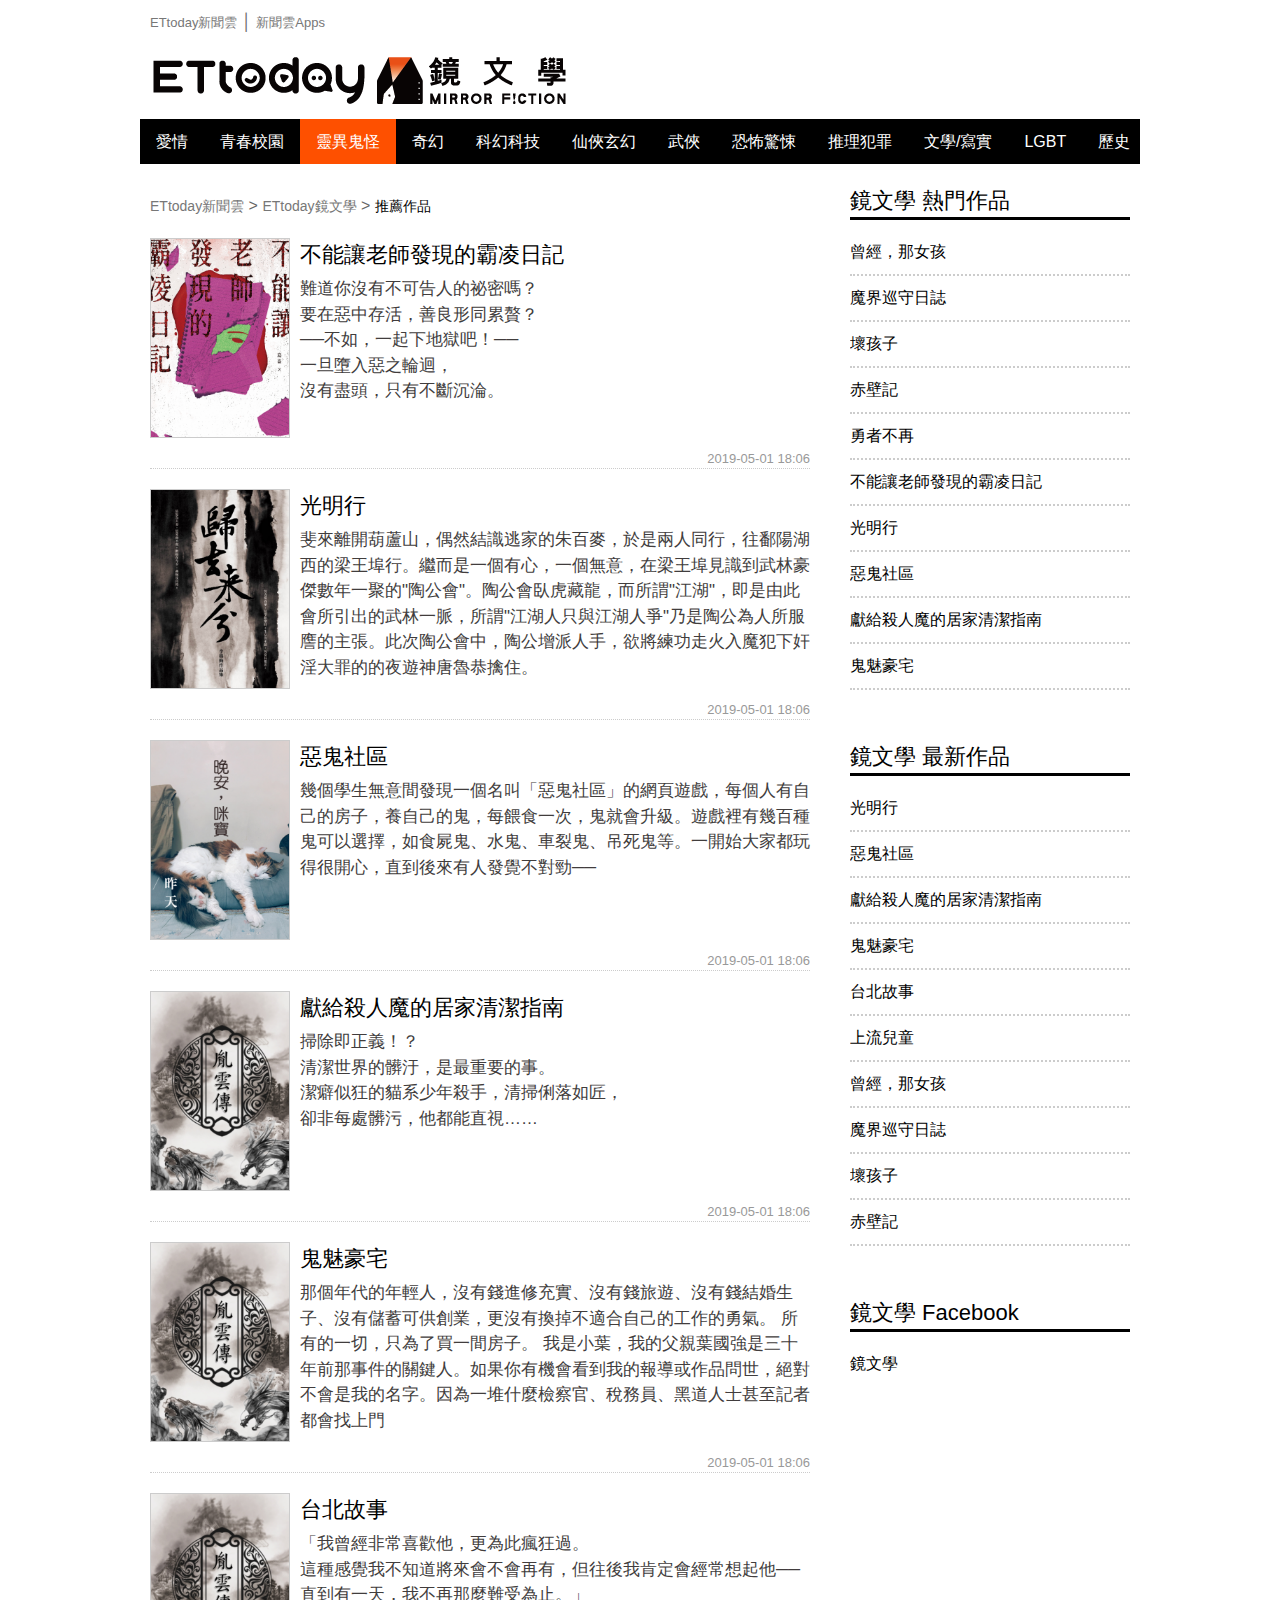
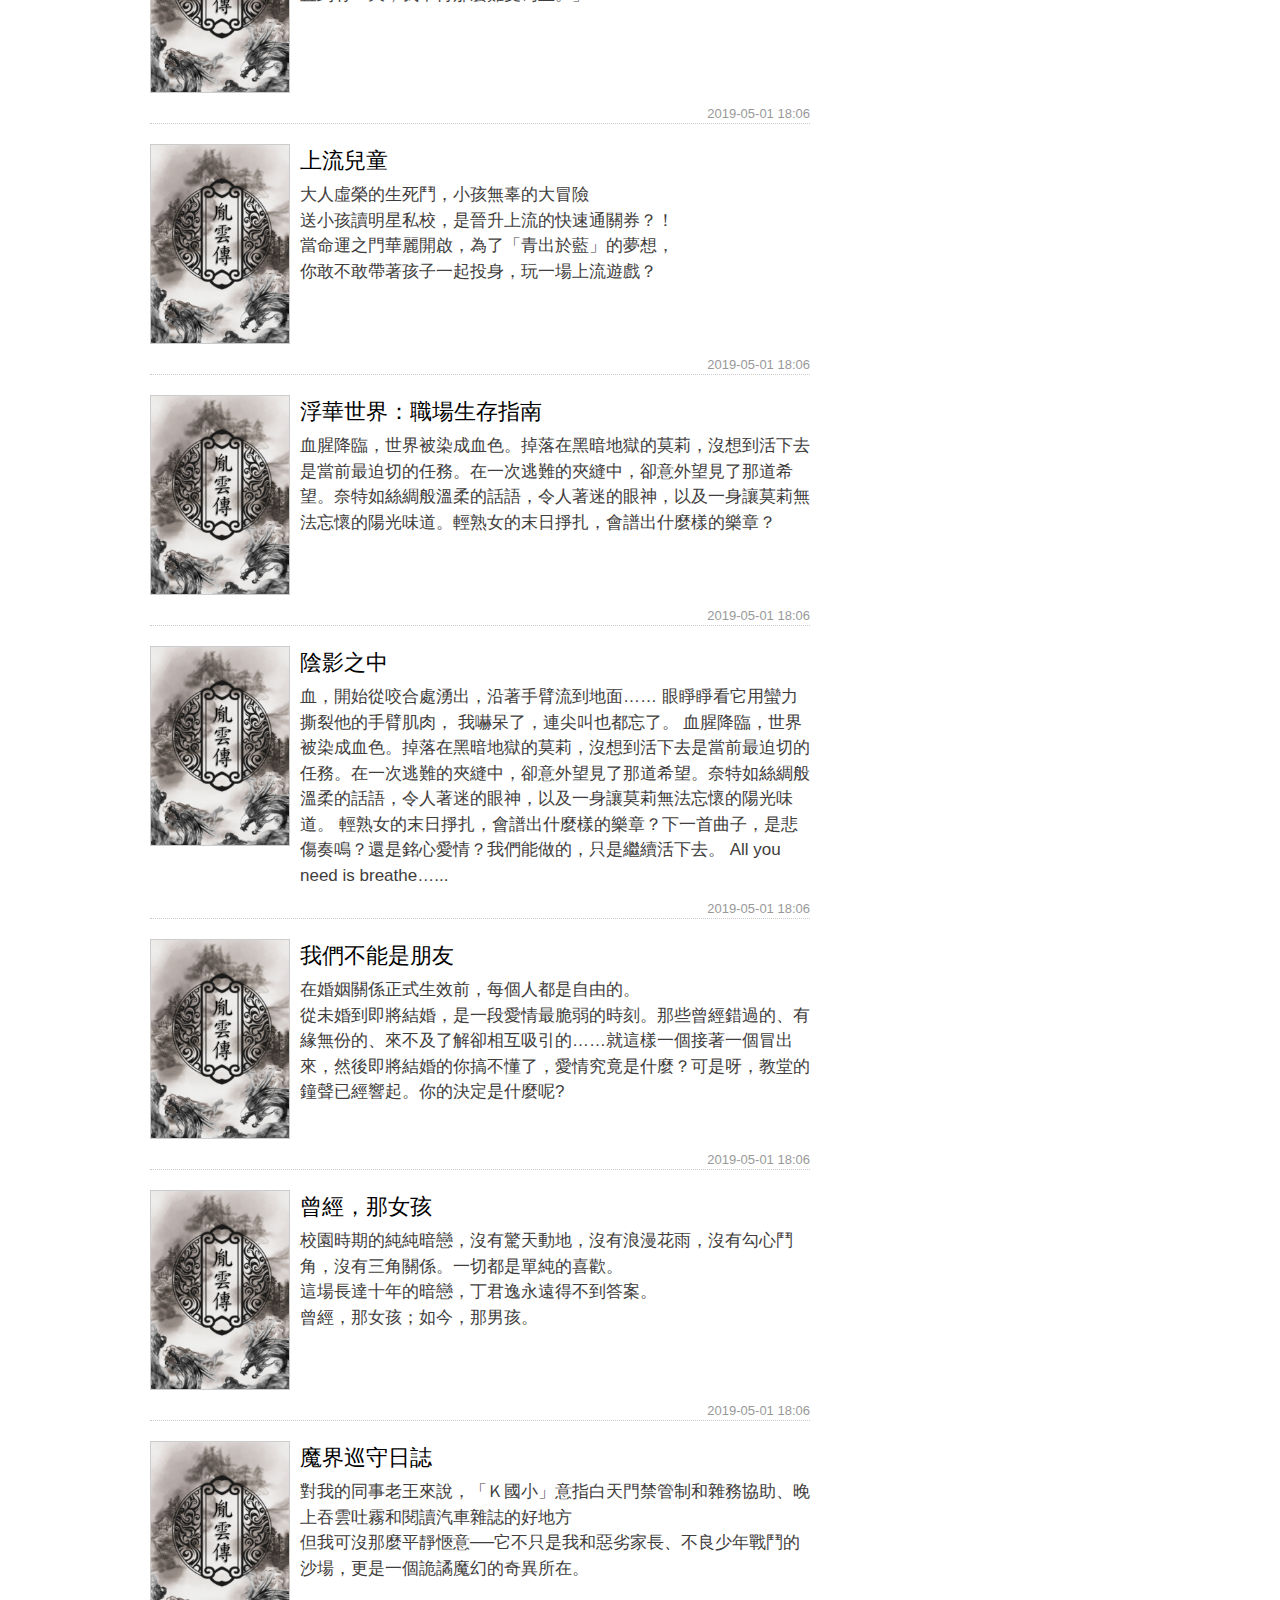
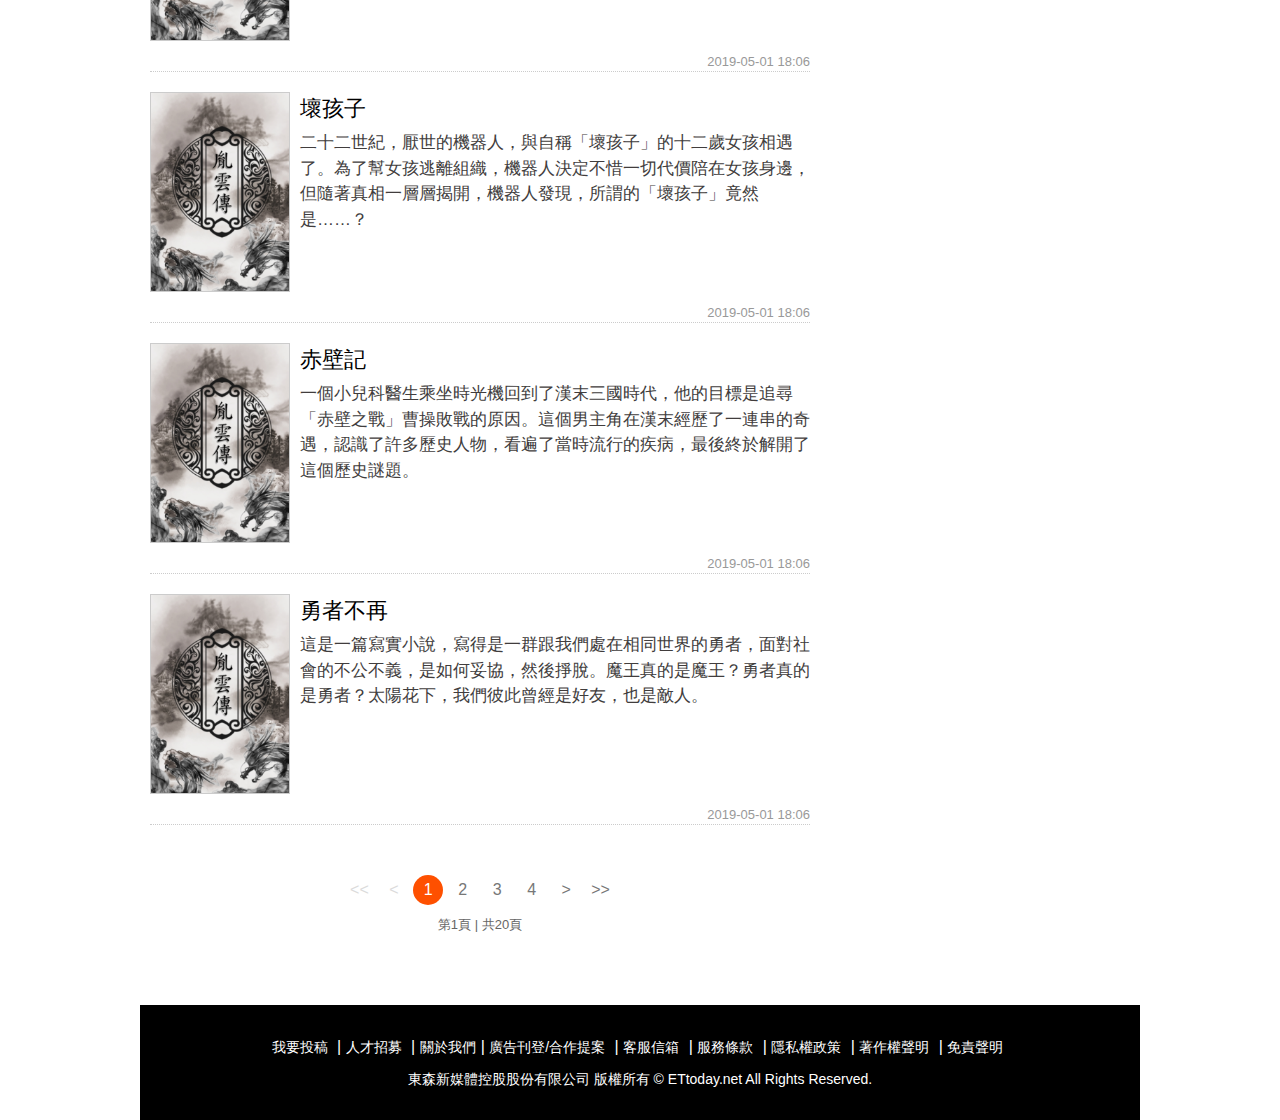
<file: category.htm>
<!DOCTYPE html>
<html lang="en"><!-- InstanceBegin template="/Templates/layout.dwt" codeOutsideHTMLIsLocked="false" -->
<head>
<meta charset="UTF-8">
<meta name="viewport" content="width=device-width, initial-scale=1.0, maximum-scale=1.0, user-scalable=0">

<link rel="apple-touch-icon" sizes="180x180" href="//cdn2.ettoday.net/style/mobileweb2014/images/touch-icon.png" />
<link rel="shortcut icon" sizes="192x192" href="//cdn2.ettoday.net/style/mobileweb2014/images/touch-icon.png" />

<!--css js 共用 開始-->
<link href="js/jquery.bxslider/jquery.bxslider.css" rel="stylesheet" type="text/css" />
<link href="css/master.css" rel="stylesheet" type="text/css">
<script src="js/jquery.js"></script>
<script src="js/jquery.bxslider/jquery.bxslider.js"></script>
<script src="js/jquery.cookie.js"></script>
<script src="js/common.js"></script>
<!--css js 共用 結束-->

<!-- InstanceBeginEditable name="doctitle" -->
	<title>Ettoday 鏡文學 類別頁</title>
	<!-- InstanceEndEditable -->
<!-- InstanceBeginEditable name="head" -->
	<!-- InstanceEndEditable -->
</head>
<body>
<!--FB plugins 共用元素 開始 -->	
<div id="fb-root"></div>
<script>(function(d, s, id) {
  var js, fjs = d.getElementsByTagName(s)[0];
  if (d.getElementById(id)) return;
  js = d.createElement(s); js.id = id;
  js.src = "//connect.facebook.net/zh_TW/sdk.js#xfbml=1&version=v2.8&appId=146858218737386";
  fjs.parentNode.insertBefore(js, fjs);
}(document, 'script', 'facebook-jssdk'));</script>
<!--FB plugins 共用元素 結束 -->
	<!--wrapper_box 開始-->
	<div class="wrapper_box">
	<!--wrapper 開始-->
	<div class="wrapper">
	<!-- InstanceBeginEditable name="EditRegion5" -->
			<!-- InstanceEndEditable -->
		
		<!--side 側欄選單 開始-->
		<div class="side">
			<!--btn_close 關閉側欄按鈕-->
			<div class="btn_close">選單關閉</div>
			<!--btn_close 關閉側欄按鈕-->
			
			<!--手機 logo_mirror_m 開始 -->
			<div class="logo_mirror_m"><a href="index.htm" title="ETtoday鏡文學">ETtoday鏡文學</a></div>
			<!--手機 logo_mirror_m 開始 結束 -->
			
			<!--inner 開始-->
		　	<div class="inner">
				<!--nav_2 開始-->
				<ul class="nav_2 clearfix">
					<li><a href="category.htm">愛情</a></li>
					<li><a href="category.htm">青春校園</a></li>
					<li><a href="category.htm">靈異鬼怪</a></li>
					<li><a href="category.htm">奇幻</a></li>
					<li><a href="category.htm">科幻科技</a></li>
					<li><a href="category.htm">仙俠玄幻</a></li>
					<li><a href="category.htm">武俠</a></li>
					<li><a href="category.htm">恐怖驚悚</a></li>
					<li><a href="category.htm">推理犯罪</a></li>
					<li><a href="category.htm">文學/寫實</a></li>
					<li><a href="category.htm">LGBT</a></li>
					<li><a href="category.htm">歷史</a></li>
				</ul>
				<!--nav_2 開始-->
				<!--footer_side 開始-->
				<div class="footer_side">
					<a href="//events.ettoday.net/about-ettoday/index.htm" target="_blank">關於我們</a>
					|
					<a href="mailto:service@ettoday.net">聯絡信箱</a>
					|
					<a href="https://www.ettoday.net/events/app/index.htm?from=ettodaymw-sidebar">App下載</a>
					<p>東森新媒體控股股份有限公司 版權所有<br>
						非經授權，不許轉載本網站內容<br>
						© ETtoday.net All Rights Reserved.</p>
				</div>
				<!--footer_side 結束-->
		　	</div>
		　	<!--inner 結束-->
		</div>
		<!--side 側欄選單 結束-->
		
		<!--topbar_box 開始-->
		<div class="topbar_box">
			<!--topbar 開始-->
			<div class="topbar">
				<!--menu_1 開始-->
				<div class="menu_1">
					<a href="http://www.ettoday.net/" target="_blank">ETtoday新聞雲</a>
					│
					<a href="http://www.ettoday.net/events/app/ettoday_app.htm" target="_blank">新聞雲Apps</a>
				</div>
				<!--menu_1 結束-->
			</div>
			<!--topbar 結束-->
		</div>
		<!--topbar_box 結束-->
		
		<!--header_box 開始-->
		<div class="header_box">
			<!--header 開始-->
			<div class="header">
				<!--btn_side_open 開始-->
				<div class="btn_open">選單開啟</div>
				<!--btn_side_open 結束-->

				<!--logo_mirror 開始-->
				<div class="logo_mirror">
					<a href="index.htm" title="回首頁">ETtoday 鏡文學</a>
				</div>
				<!--logo_mirror 結束-->
				<!--nav_1 選單 開始-->
				<div class="nav_1">
					<!--inner 開始-->
					<ul class="inner">
						<li><a href="category.htm">愛情</a></li>
						<li><a href="category.htm">青春校園</a></li>
						<li><a class="current" href="category.htm">靈異鬼怪</a></li>
						<li><a href="category.htm">奇幻</a></li>
						<li><a href="category.htm">科幻科技</a></li>
						<li><a href="category.htm">仙俠玄幻</a></li>
						<li><a href="category.htm">武俠</a></li>
						<li><a href="category.htm">恐怖驚悚</a></li>
						<li><a href="category.htm">推理犯罪</a></li>
						<li><a href="category.htm">文學/寫實</a></li>
						<li><a href="category.htm">LGBT</a></li>
						<li><a href="category.htm">歷史</a></li>
					</ul>
					<!--inner 結束-->
				</div>
				<!--nav_1 選單 結束-->
			</div>
			<!--header 結束-->
		</div>
		<!--header_box 結束-->
		
		<!--container_box 開始-->
		<div class="container_box">
			<!--container 開始-->
			<div class="container">
				<!--r1 開始-->
				<div class="r1 clearfix">
				<!-- InstanceBeginEditable name="EditRegion1" -->

				<!--c1 開始-->
				<div class="c1">

					<!-- breadcrumb_box 開始-->
					<div class="breadcrumb_box clearfix">
						<!--麵包屑 開始-->
						<div class="part_breadcrumb" itemscope itemtype="https://schema.org/BreadcrumbList">
							<!-- 第一層 開始-->
							<div itemscope itemtype="https://schema.org/ListItem" itemprop="itemListElement">
								<a itemscope itemtype="https://schema.org/Thing" itemprop="item"
									href="https://www.ettoday.net">
									<span itemprop="name">ETtoday新聞雲</span>
								</a>
								<meta itemprop="position" content="1" />
							</div>
							<!-- 第一層 結束-->
							&gt;
							<!-- 第二層 開始-->
							<div itemscope itemtype="https://schema.org/ListItem" itemprop="itemListElement">
								<a itemscope itemtype="https://schema.org/Thing" itemprop="item" href="index.htm">
									<span itemprop="name">ETtoday鏡文學</span>
								</a>
								<meta itemprop="position" content="2" />
							</div>
							<!-- 第二層 結束-->
							&gt;
							<!-- 第三層 結束-->
							<div itemscope itemtype="https://schema.org/ListItem" itemprop="itemListElement">
								<a itemscope itemtype="https://schema.org/Thing" itemprop="item">
									<span itemprop="name">推薦作品</span> </a>
								<meta itemprop="position" content="3" />
							</div>
							<!-- 第三層 結束-->
						</div>
						<!--麵包屑 結束-->
					</div>
					<!-- breadcrumb_box 結束-->

					<!--block_1 開始-->
					<div class="block block_1">
						<!--block_title 開始-->
						<!---->
						<!--block_title 結束-->
						<!--block_content 開始-->
						<div class="block_content">
							<!--part_pic_txt_2 開始-->
							<div class="part_pic_txt_2">
								<!--組-->
								<div class="piece clearfix">
									<a class="pic" href="news.htm"><img src="images/pic_1.png" /></a>
									<h3><a href="news.htm">不能讓老師發現的霸凌日記</a></h3>
									<p class="summary">
										難道你沒有不可告人的祕密嗎？<br />要在惡中存活，善良形同累贅？<br />──不如，一起下地獄吧！──<br />一旦墮入惡之輪迴，<br />沒有盡頭，只有不斷沉淪。
									</p>
									<p class="date">2019-05-01 18:06</p>
								</div>
								<!--組-->
								<!--組-->
								<div class="piece clearfix">
									<a class="pic" href="news.htm"><img src="images/pic_7.png" /></a>
									<h3><a href="news.htm">光明行</a></h3>
									<p class="summary">
										斐來離開葫蘆山，偶然結識逃家的朱百麥，於是兩人同行，往鄱陽湖西的梁王埠行。繼而是一個有心，一個無意，在梁王埠見識到武林豪傑數年一聚的"陶公會"。陶公會臥虎藏龍，而所謂"江湖"，即是由此會所引出的武林一脈，所謂"江湖人只與江湖人爭"乃是陶公為人所服譍的主張。此次陶公會中，陶公增派人手，欲將練功走火入魔犯下奸淫大罪的的夜遊神唐魯恭擒住。
									</p>
									</p>
									<p class="date">2019-05-01 18:06</p>
								</div>
								<!--組-->
								<!--組-->
								<div class="piece clearfix">
									<a class="pic" href="news.htm"><img src="images/pic_3.png" /></a>
									<h3><a href="news.htm">惡鬼社區</a></h3>
									<p class="summary">
										幾個學生無意間發現一個名叫「惡鬼社區」的網頁遊戲，每個人有自己的房子，養自己的鬼，每餵食一次，鬼就會升級。遊戲裡有幾百種鬼可以選擇，如食屍鬼、水鬼、車裂鬼、吊死鬼等。一開始大家都玩得很開心，直到後來有人發覺不對勁──
									</p>
									<p class="date">2019-05-01 18:06</p>
								</div>
								<!--組-->
								<!--組-->
								<div class="piece clearfix">
									<a class="pic" href="news.htm"><img src="images/pic_4.png" /></a>
									<h3><a href="news.htm">獻給殺人魔的居家清潔指南</a></h3>
									<p class="summary">
										掃除即正義！？<br />清潔世界的髒汙，是最重要的事。<br />潔癖似狂的貓系少年殺手，清掃俐落如匠，　<br />卻非每處髒污，他都能直視&hellip;&hellip;
									</p>
									<p class="date">2019-05-01 18:06</p>
								</div>
								<!--組-->
								<!--組-->
								<div class="piece clearfix">
									<a class="pic" href="news.htm"><img src="images/pic_4.png" /></a>
									<h3><a href="news.htm">鬼魅豪宅</a></h3>
									<p class="summary"> 那個年代的年輕人，沒有錢進修充實、沒有錢旅遊、沒有錢結婚生子、沒有儲蓄可供創業，更沒有換掉不適合自己的工作的勇氣。
										所有的一切，只為了買一間房子。
										我是小葉，我的父親葉國強是三十年前那事件的關鍵人。如果你有機會看到我的報導或作品問世，絕對不會是我的名字。因為一堆什麼檢察官、稅務員、黑道人士甚至記者都會找上門
									</p>
									<p class="date">2019-05-01 18:06</p>
								</div>
								<!--組-->
								<!--組-->
								<div class="piece clearfix">
									<a class="pic" href="news.htm"><img src="images/pic_4.png" /></a>
									<h3><a href="news.htm">台北故事</a></h3>
									<p class="summary">
										「我曾經非常喜歡他，更為此瘋狂過。<br />這種感覺我不知道將來會不會再有，但往後我肯定會經常想起他──<br />直到有一天，我不再那麼難受為止。」
									</p>
									<p class="date">2019-05-01 18:06</p>
								</div>
								<!--組-->
								<!--組-->
								<div class="piece clearfix">
									<a class="pic" href="news.htm"><img src="images/pic_4.png" /></a>
									<h3><a href="news.htm">上流兒童</a></h3>
									<p class="summary">
										大人虛榮的生死鬥，小孩無辜的大冒險<br />送小孩讀明星私校，是晉升上流的快速通關券？！<br />當命運之門華麗開啟，為了「青出於藍」的夢想，<br />你敢不敢帶著孩子一起投身，玩一場上流遊戲？
									</p>
									<p class="date">2019-05-01 18:06</p>
								</div>
								<!--組-->
								<!--組-->
								<div class="piece clearfix">
									<a class="pic" href="news.htm"><img src="images/pic_4.png" /></a>
									<h3><a href="news.htm">浮華世界：職場生存指南</a></h3>
									<p class="summary">
										血腥降臨，世界被染成血色。掉落在黑暗地獄的莫莉，沒想到活下去是當前最迫切的任務。在一次逃難的夾縫中，卻意外望見了那道希望。奈特如絲綢般溫柔的話語，令人著迷的眼神，以及一身讓莫莉無法忘懷的陽光味道。輕熟女的末日掙扎，會譜出什麼樣的樂章？
									</p>
									<p class="date">2019-05-01 18:06</p>
								</div>
								<!--組-->
								<!--組-->
								<div class="piece clearfix">
									<a class="pic" href="news.htm"><img src="images/pic_4.png" /></a>
									<h3><a href="news.htm">陰影之中</a></h3>
									<p class="summary"> 血，開始從咬合處湧出，沿著手臂流到地面&hellip;&hellip;
										眼睜睜看它用蠻力撕裂他的手臂肌肉，
										我嚇呆了，連尖叫也都忘了。

										血腥降臨，世界被染成血色。掉落在黑暗地獄的莫莉，沒想到活下去是當前最迫切的任務。在一次逃難的夾縫中，卻意外望見了那道希望。奈特如絲綢般溫柔的話語，令人著迷的眼神，以及一身讓莫莉無法忘懷的陽光味道。
										輕熟女的末日掙扎，會譜出什麼樣的樂章？下一首曲子，是悲傷奏鳴？還是銘心愛情？我們能做的，只是繼續活下去。
										All you need is breathe&hellip;...</p>
									<p class="date">2019-05-01 18:06</p>
								</div>
								<!--組-->
								<!--組-->
								<div class="piece clearfix">
									<a class="pic" href="news.htm"><img src="images/pic_4.png" /></a>
									<h3><a href="news.htm">我們不能是朋友</a></h3>
									<p class="summary">
										在婚姻關係正式生效前，每個人都是自由的。<br />從未婚到即將結婚，是一段愛情最脆弱的時刻。那些曾經錯過的、有緣無份的、來不及了解卻相互吸引的&hellip;&hellip;就這樣一個接著一個冒出來，然後即將結婚的你搞不懂了，愛情究竟是什麼？可是呀，教堂的鐘聲已經響起。你的決定是什麼呢?
									</p>
									<p class="date">2019-05-01 18:06</p>
								</div>
								<!--組-->
								<!--組-->
								<div class="piece clearfix">
									<a class="pic" href="news.htm"><img src="images/pic_4.png" /></a>
									<h3><a href="news.htm">曾經，那女孩</a></h3>
									<p class="summary">
										校園時期的純純暗戀，沒有驚天動地，沒有浪漫花雨，沒有勾心鬥角，沒有三角關係。一切都是單純的喜歡。<br />這場長達十年的暗戀，丁君逸永遠得不到答案。<br />曾經，那女孩；如今，那男孩。
									</p>
									<p class="date">2019-05-01 18:06</p>
								</div>
								<!--組-->
								<!--組-->
								<div class="piece clearfix">
									<a class="pic" href="news.htm"><img src="images/pic_4.png" /></a>
									<h3><a href="news.htm">魔界巡守日誌</a></h3>
									<p class="summary">
										對我的同事老王來說，「Ｋ國小」意指白天門禁管制和雜務協助、晚上吞雲吐霧和閱讀汽車雜誌的好地方<br />但我可沒那麼平靜愜意──它不只是我和惡劣家長、不良少年戰鬥的沙場，更是一個詭譎魔幻的奇異所在。
									</p>
									<p class="date">2019-05-01 18:06</p>
								</div>
								<!--組-->
								<!--組-->
								<div class="piece clearfix">
									<a class="pic" href="news.htm"><img src="images/pic_4.png" /></a>
									<h3><a href="news.htm">壞孩子</a></h3>
									<p class="summary">
										二十二世紀，厭世的機器人，與自稱「壞孩子」的十二歲女孩相遇了。為了幫女孩逃離組織，機器人決定不惜一切代價陪在女孩身邊，但隨著真相一層層揭開，機器人發現，所謂的「壞孩子」竟然是……？
									</p>
									<p class="date">2019-05-01 18:06</p>
								</div>
								<!--組-->
								<!--組-->
								<div class="piece clearfix">
									<a class="pic" href="news.htm"><img src="images/pic_4.png" /></a>
									<h3><a href="news.htm">赤壁記</a></h3>
									<p class="summary">
										一個小兒科醫生乘坐時光機回到了漢末三國時代，他的目標是追尋「赤壁之戰」曹操敗戰的原因。這個男主角在漢末經歷了一連串的奇遇，認識了許多歷史人物，看遍了當時流行的疾病，最後終於解開了這個歷史謎題。
									</p>
									<p class="date">2019-05-01 18:06</p>
								</div>
								<!--組-->
								<!--組-->
								<div class="piece clearfix">
									<a class="pic" href="news.htm"><img src="images/pic_4.png" /></a>
									<h3><a href="news.htm">勇者不再</a></h3>
									<p class="summary">
										這是一篇寫實小說，寫得是一群跟我們處在相同世界的勇者，面對社會的不公不義，是如何妥協，然後掙脫。魔王真的是魔王？勇者真的是勇者？太陽花下，我們彼此曾經是好友，也是敵人。
									</p>
									<p class="date">2019-05-01 18:06</p>
								</div>
								<!--組-->

							</div>
							<!--part_pic_txt_2 結束-->
						</div>
						<!--block_content 結束-->
					</div>
					<!--block_1 結束-->

					<!--menu_page_1 開始-->
					<div class="menu_page_1">
						<span class="disabled"> &lt;&lt;</span>
						<span class="disabled"> &lt; </span>
						<span class="current" href="#?page=1">1</span>
						<a href="#?page=2">2</a>
						<a href="#?page=3">3</a>
						<a href="#?page=4">4</a>
						<a href="#"> &gt; </a>
						<a href="#"> &gt;&gt; </a>
						<p class="info">第1頁 | 共20頁</p>
					</div>
					<!--menu_page_1 結束-->

				</div>
				<!--c1 結束-->

				<!--c2 開始-->
				<div class="c2">

					<!--熱門文章 block_1 開始-->
					<div class="block block_1">
						<!--block_title 開始-->
						<div class="block_title">
							<h2>鏡文學 熱門作品</h2>
						</div>
						<!--block_title 開始-->
						<!--block_content 開始-->
						<div class="block_content">
							<!--part_list_2 開始-->
							<div class="part_list_2">
								<h3><a href="news.htm">曾經，那女孩</a></h3>
								<h3><a href="news.htm">魔界巡守日誌</a></h3>
								<h3><a href="news.htm">壞孩子</a></h3>
								<h3><a href="news.htm">赤壁記</a></h3>
								<h3><a href="news.htm">勇者不再</a></h3>
								<h3><a href="news.htm">不能讓老師發現的霸凌日記</a></h3>
								<h3><a href="news.htm">光明行</a></h3>
								<h3><a href="news.htm">惡鬼社區</a></h3>
								<h3><a href="news.htm">獻給殺人魔的居家清潔指南</a></h3>
								<h3><a href="news.htm">鬼魅豪宅</a></h3>
							</div>
							<!--part_list_2 結束-->
						</div>
						<!--block_content 結束-->
					</div>
					<!--熱門文章 block_1 結束-->

					<!--最新文章 block_1 開始-->
					<div class="block block_1">
						<!--block_title 開始-->
						<div class="block_title">
							<h2>鏡文學 最新作品</h2>
						</div>
						<!--block_title 開始-->
						<!--block_content 開始-->
						<div class="block_content">
							<!--part_list_2 開始-->
							<div class="part_list_2">
								<h3><a href="news.htm">光明行</a></h3>
								<h3><a href="news.htm">惡鬼社區</a></h3>
								<h3><a href="news.htm">獻給殺人魔的居家清潔指南</a></h3>
								<h3><a href="news.htm">鬼魅豪宅</a></h3>
								<h3><a href="news.htm">台北故事</a></h3>
								<h3><a href="news.htm">上流兒童</a></h3>
								<h3><a href="news.htm">曾經，那女孩</a></h3>
								<h3><a href="news.htm">魔界巡守日誌</a></h3>
								<h3><a href="news.htm">壞孩子</a></h3>
								<h3><a href="news.htm">赤壁記</a></h3>
							</div>
							<!--part_list_2 結束-->
						</div>
						<!--block_content 結束-->
					</div>
					<!--最新文章 block_1 結束-->

					<!--Facebook block_1 開始-->
					<div class="block block_1">
						<!--block_title 開始-->
						<div class="block_title">
							<h2>鏡文學 Facebook</h2>
						</div>
						<!--block_title 結束-->
						<!--block_content 開始-->
						<div class="block_content">
							<!-- FB粉絲團 開始 -->
							<div class="fb-page" data-href="https://www.facebook.com/mirrorfiction/"
								data-width="280" data-small-header="false" data-adapt-container-width="true"
								data-hide-cover="false" data-show-facepile="true" data-show-posts="true">
								<div class="fb-xfbml-parse-ignore">
									<blockquote cite="https://www.facebook.com/mirrorfiction/"><a
											href="https://www.facebook.com/mirrorfiction/">鏡文學</a></blockquote>
								</div>
							</div>
							<!-- FB粉絲團 結束 -->
						</div>
						<!--block_content 結束-->
					</div>
					<!--Facebook block_1 結束-->

				</div>
				<!--c2 結束-->

			<!-- InstanceEndEditable -->
				</div>
				<!--r1 結束-->	
			</div>
			<!--container 結束-->
		</div>
		<!--container_box 結束-->
		
		<!--footer_box 開始-->
		<div class="footer_box">
			<!--footer 開始-->
			<div class="footer">
				<!--menu_1 開始-->
				<div class="menu_1">
					<a href="mailto:editor@ettoday.net">我要投稿</a> |
					<a href="//smarturl.it/ettoday-104" target="_blank">人才招募</a> | 
					<a href="//events.ettoday.net/about-ettoday/index.htm" target="_blank">關於我們</a>|
					<br>
					<a href="mailto:service@ettoday.net">廣告刊登/合作提案</a> |
					<a href="mailto:service@ettoday.net">客服信箱</a> |
					<a href="//www.ettoday.net/member/clause_member.php" target="_blank">服務條款</a> |
					<br>
					<a href="//www.ettoday.net/member/clause_privacy.php" target="_blank">隱私權政策</a> |
					<a href="//www.ettoday.net/member/clause_copyright.php" target="_blank">著作權聲明</a> |
					<a href="//www.ettoday.net/member/clause_duty.php" target="_blank">免責聲明</a>
				</div>
				<!--menu_1 結束-->
				<address>
					東森新媒體控股股份有限公司 版權所有<br> &copy; <a href="http://www.ettoday.net/" target="_top">ETtoday.net</a> All Rights Reserved.
				</address>
			</div>
			<!--footer 結束-->
		</div>
		<!--footer_box 結束-->
		
		<!--滾回上面 gototop 開始-->
		<div class="gototop">回到頂部</div>
		<!--滾回上面 gototop 開始-->
		
	</div>
	<!--wrapper 結束-->
	</div>
	<!--wrapper_box 結束-->
</body>
<!-- InstanceEnd --></html>
</file>
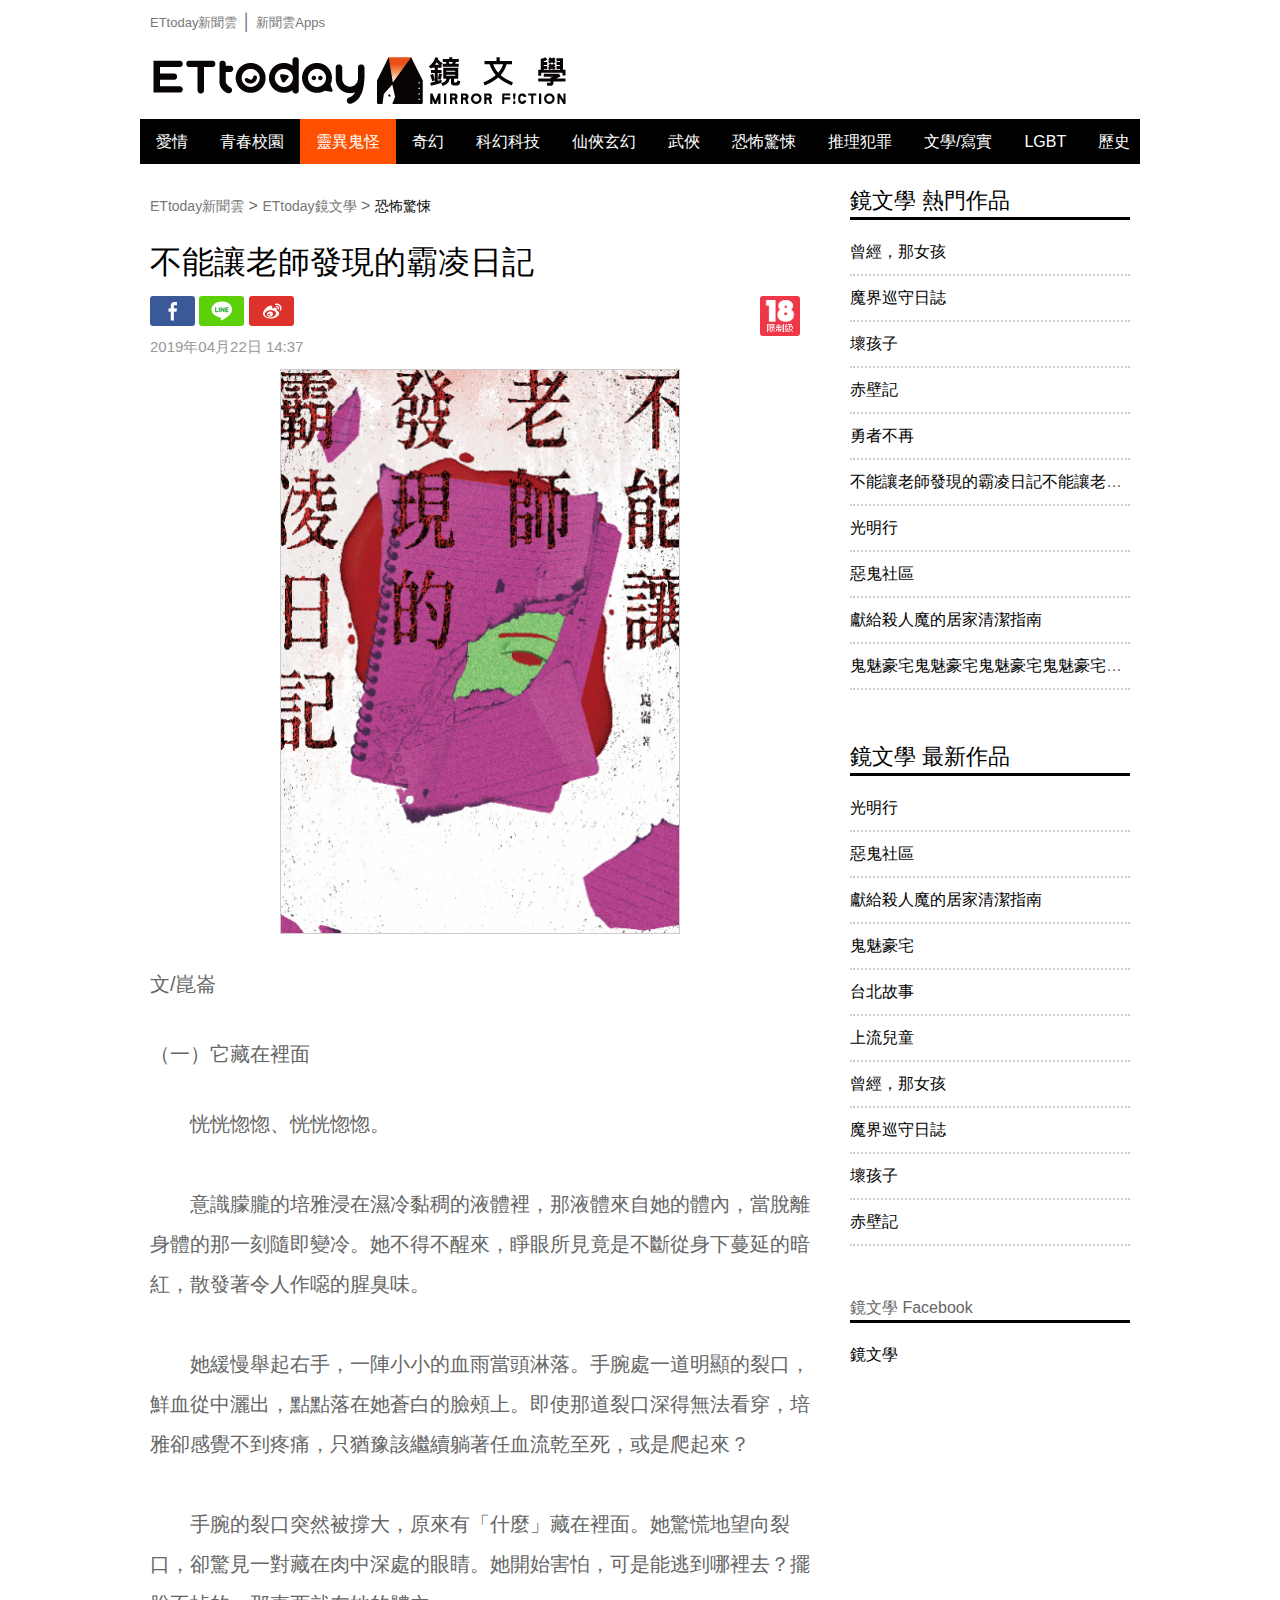
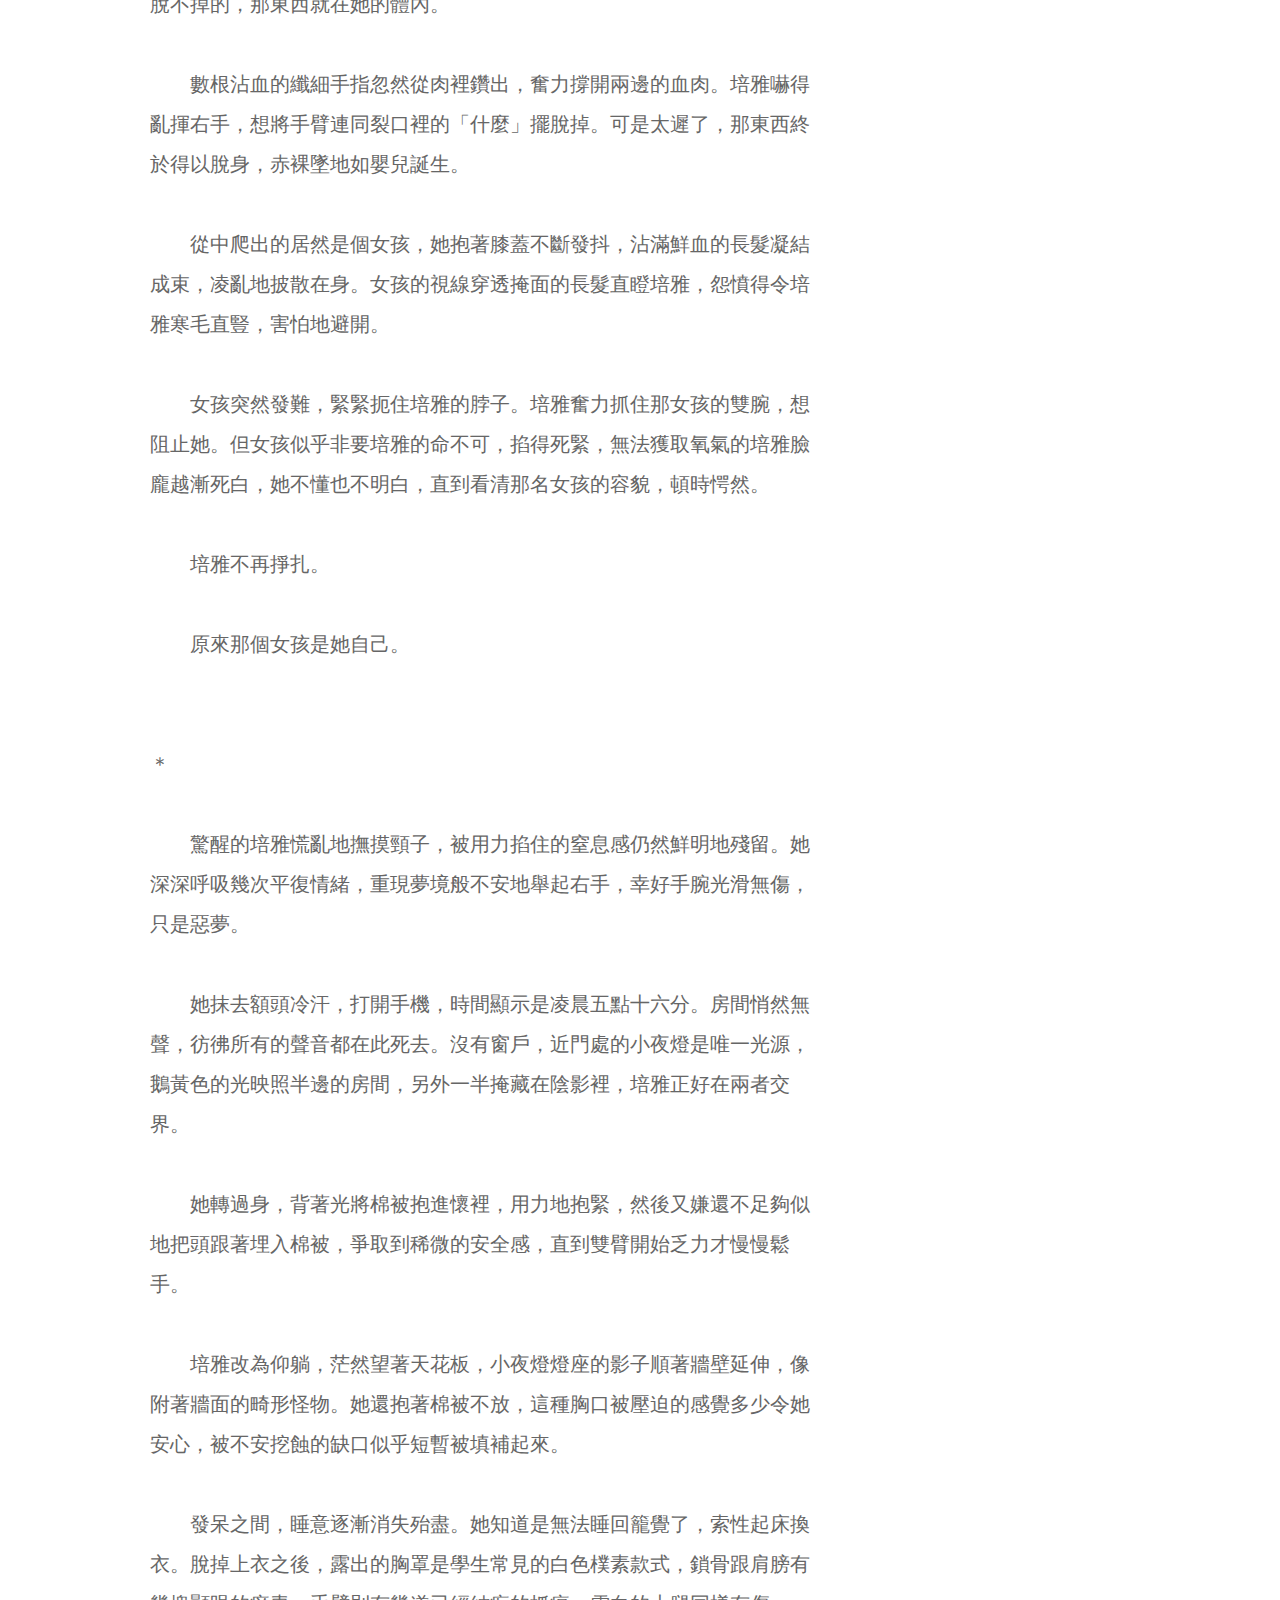
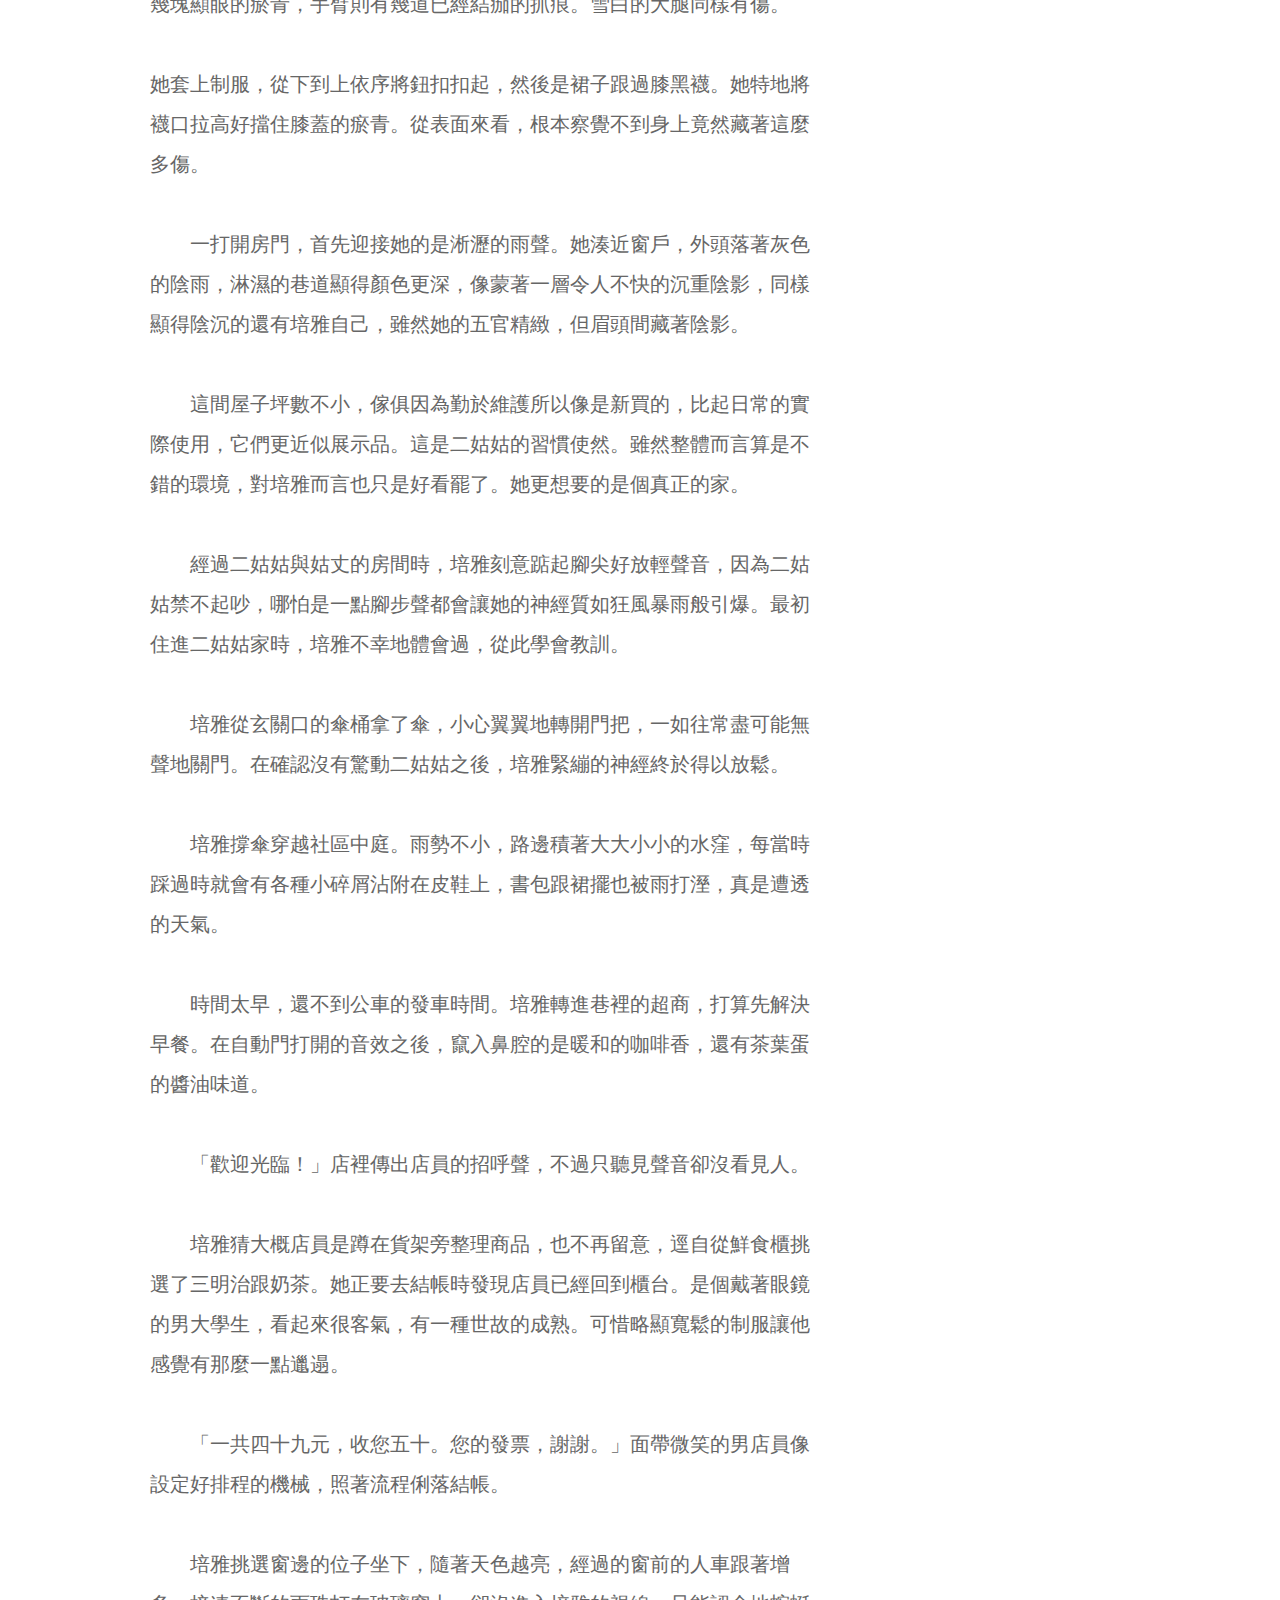
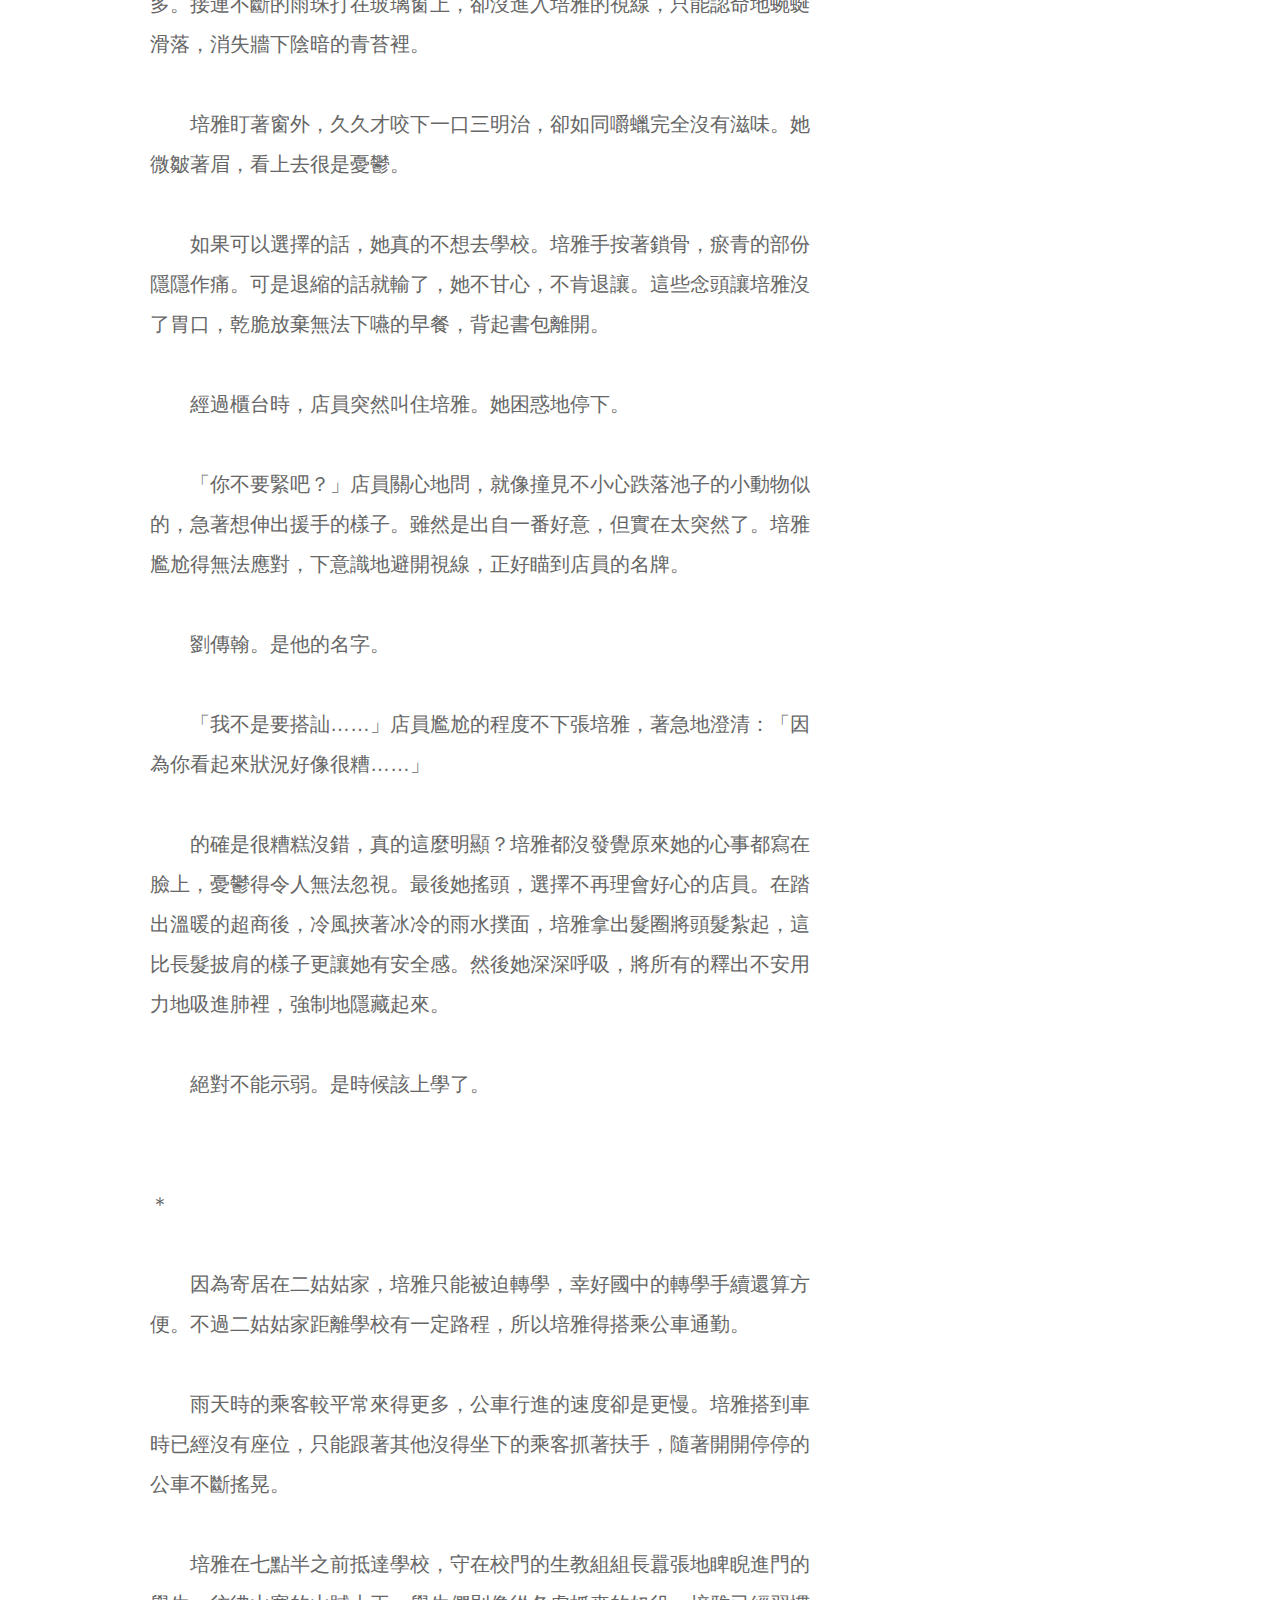
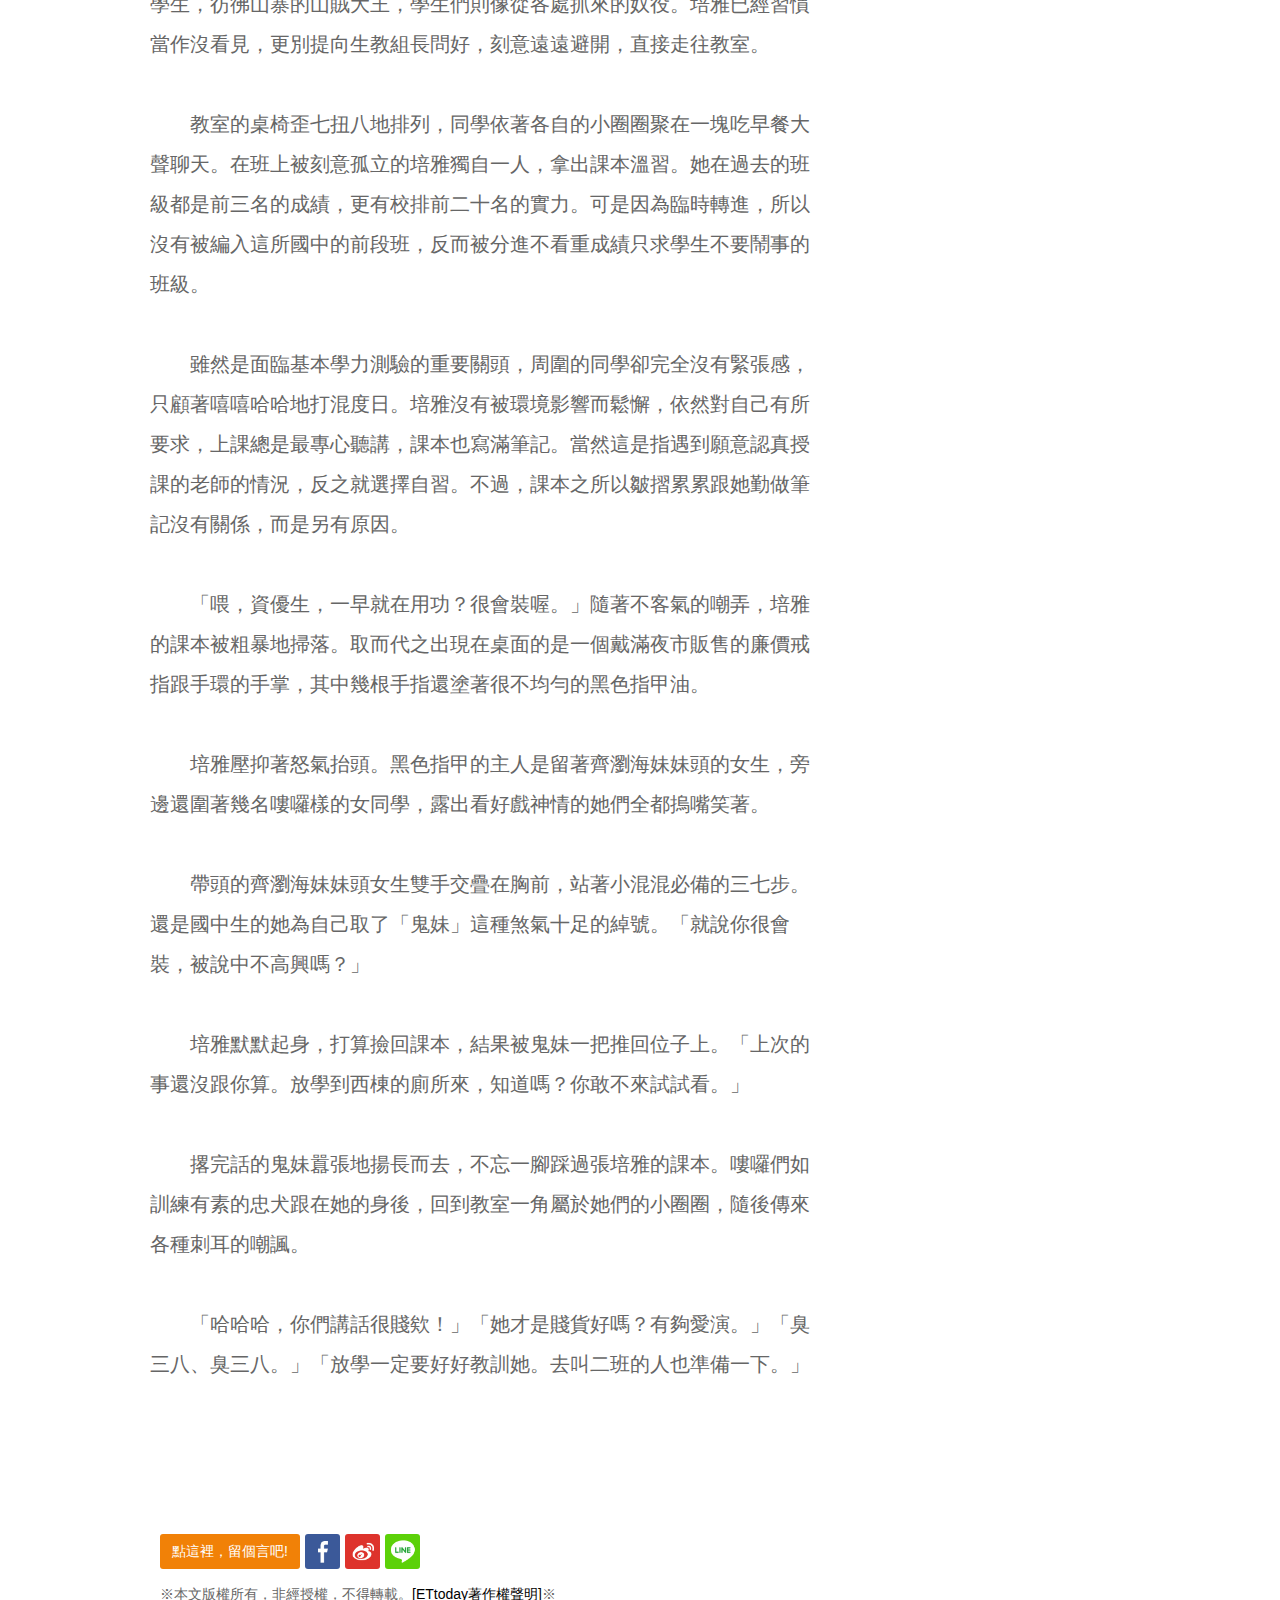
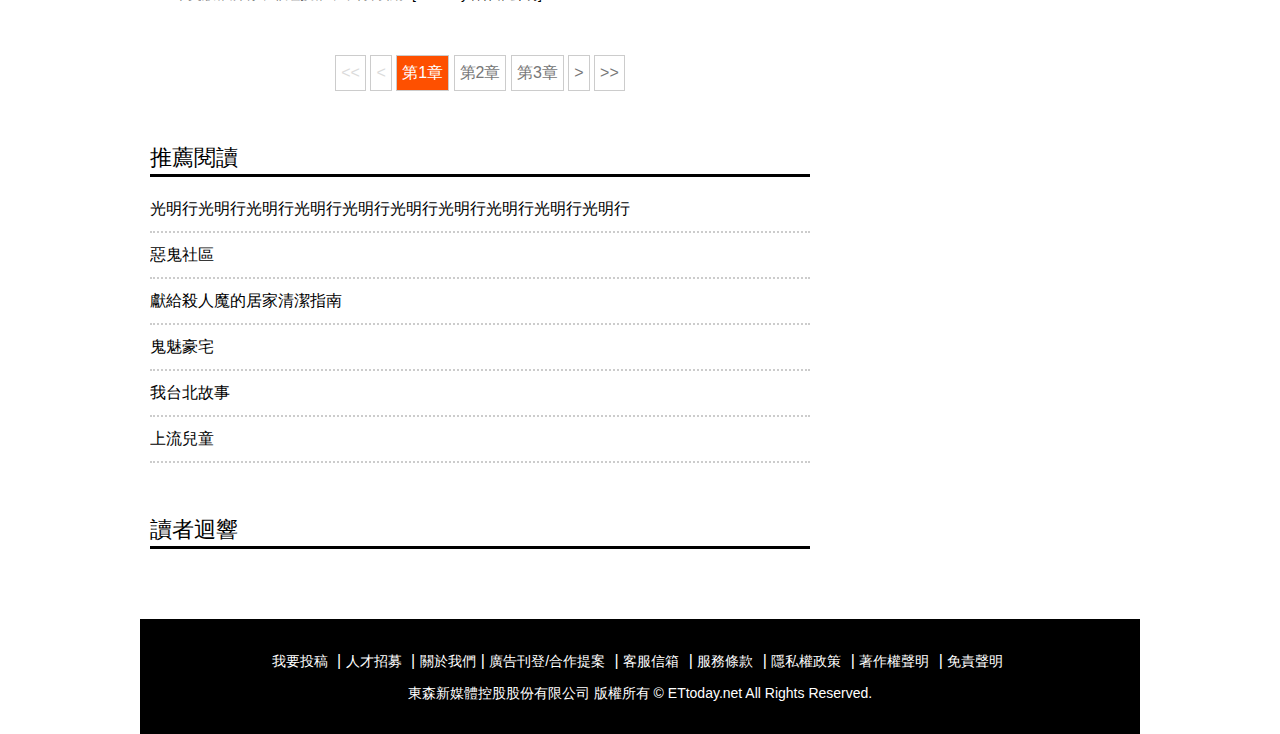
<file: news.htm>
<!DOCTYPE html>
<html lang="en"><!-- InstanceBegin template="/Templates/layout.dwt" codeOutsideHTMLIsLocked="false" -->
<head>
<meta charset="UTF-8">
<meta name="viewport" content="width=device-width, initial-scale=1.0, maximum-scale=1.0, user-scalable=0">

<link rel="apple-touch-icon" sizes="180x180" href="//cdn2.ettoday.net/style/mobileweb2014/images/touch-icon.png" />
<link rel="shortcut icon" sizes="192x192" href="//cdn2.ettoday.net/style/mobileweb2014/images/touch-icon.png" />

<!--css js 共用 開始-->
<link href="js/jquery.bxslider/jquery.bxslider.css" rel="stylesheet" type="text/css" />
<link href="css/master.css" rel="stylesheet" type="text/css">
<script src="js/jquery.js"></script>
<script src="js/jquery.bxslider/jquery.bxslider.js"></script>
<script src="js/jquery.cookie.js"></script>
<script src="js/common.js"></script>
<!--css js 共用 結束-->

<!-- InstanceBeginEditable name="doctitle" -->
<title>Ettoday 鏡文學 新聞頁</title>
<!-- InstanceEndEditable -->
<!-- InstanceBeginEditable name="head" -->
<!-- InstanceEndEditable -->
</head>
<body class="news-page">
<!--FB plugins 共用元素 開始 -->	
<div id="fb-root"></div>
<script>(function(d, s, id) {
  var js, fjs = d.getElementsByTagName(s)[0];
  if (d.getElementById(id)) return;
  js = d.createElement(s); js.id = id;
  js.src = "//connect.facebook.net/zh_TW/sdk.js#xfbml=1&version=v2.8&appId=146858218737386";
  fjs.parentNode.insertBefore(js, fjs);
}(document, 'script', 'facebook-jssdk'));</script>
<!--FB plugins 共用元素 結束 -->
	<!--wrapper_box 開始-->
	<div class="wrapper_box">
		<!-- 模組 新聞內頁 分享按鈕 開始 -->
		<div id="et_sticky_pc">
			<ul>
				<li><a class="btn logo" href="https://www.ettoday.net/" title="回首頁">回首頁</a></li>
				<li><a class="btn fb" href="javascript:;" title="facebook"
						onclick="location.href='https://www.facebook.com/sharer/sharer.php?u='+encodeURIComponent(location.href)"
						target="_blank">facebook</a></li>
				<li><a class="btn weibo" href="javascript:;" target="_blank" title="weibo">weibo</a></li>
				<li><a class="btn twitter"
						href="javascript: void(window.open('http://twitter.com/home/?status=' .concat(encodeURIComponent(document.title)) .concat(' ') .concat(encodeURIComponent(location.href))));"
						title="twitter">twitter</a></li>
				<li><a class="btn link" href="javascript:;" title="複製連結">複製連結</a></li>
			</ul>
		</div>
		<!-- 模組 新聞內頁 分享按鈕 結束 -->

	<!--wrapper 開始-->
	<div class="wrapper">
	<!-- InstanceBeginEditable name="EditRegion5" -->
			
		<!--et_sticky 模組-置頂吸住 開始-->
		<div id="et_sticky">
			<!--part_breadcrumb_2 麵包屑 開始-->
			<div class="part_breadcrumb_2 clearfix">
				<!--麵包屑 開始-->
				<div class="menu_bread_crumb clearfix">
					<!-- 第一層 開始 -->
					<div>
						<a href="https://www.ettoday.net/">
							<span>ETtoday新聞雲</span>
						</a>
					</div>
					<!-- 第一層 結束 -->
					&gt;
					<!-- 第二層 開始 -->
					<div>
						<a href="#">
							<span>ETtoday鏡文學</span>
						</a>
					</div>
					<!-- 第二層 結束 -->
				</div>
				<!--麵包屑 結束-->
			</div>
			<!-- part_breadcrumb_2 麵包屑 結束-->
		</div>
		<!--et_sticky 模組-置頂吸住 結束-->

			<!-- InstanceEndEditable -->
		
		<!--side 側欄選單 開始-->
		<div class="side">
			<!--btn_close 關閉側欄按鈕-->
			<div class="btn_close">選單關閉</div>
			<!--btn_close 關閉側欄按鈕-->
			
			<!--手機 logo_mirror_m 開始 -->
			<div class="logo_mirror_m"><a href="index.htm" title="ETtoday鏡文學">ETtoday鏡文學</a></div>
			<!--手機 logo_mirror_m 開始 結束 -->
			
			<!--inner 開始-->
		　	<div class="inner">
				<!--nav_2 開始-->
				<ul class="nav_2 clearfix">
					<li><a href="category.htm">愛情</a></li>
					<li><a href="category.htm">青春校園</a></li>
					<li><a href="category.htm">靈異鬼怪</a></li>
					<li><a href="category.htm">奇幻</a></li>
					<li><a href="category.htm">科幻科技</a></li>
					<li><a href="category.htm">仙俠玄幻</a></li>
					<li><a href="category.htm">武俠</a></li>
					<li><a href="category.htm">恐怖驚悚</a></li>
					<li><a href="category.htm">推理犯罪</a></li>
					<li><a href="category.htm">文學/寫實</a></li>
					<li><a href="category.htm">LGBT</a></li>
					<li><a href="category.htm">歷史</a></li>
				</ul>
				<!--nav_2 開始-->
				<!--footer_side 開始-->
				<div class="footer_side">
					<a href="//events.ettoday.net/about-ettoday/index.htm" target="_blank">關於我們</a>
					|
					<a href="mailto:service@ettoday.net">聯絡信箱</a>
					|
					<a href="https://www.ettoday.net/events/app/index.htm?from=ettodaymw-sidebar">App下載</a>
					<p>東森新媒體控股股份有限公司 版權所有<br>
						非經授權，不許轉載本網站內容<br>
						© ETtoday.net All Rights Reserved.</p>
				</div>
				<!--footer_side 結束-->
		　	</div>
		　	<!--inner 結束-->
		</div>
		<!--side 側欄選單 結束-->
		
		<!--topbar_box 開始-->
		<div class="topbar_box">
			<!--topbar 開始-->
			<div class="topbar">
				<!--menu_1 開始-->
				<div class="menu_1">
					<a href="http://www.ettoday.net/" target="_blank">ETtoday新聞雲</a>
					│
					<a href="http://www.ettoday.net/events/app/ettoday_app.htm" target="_blank">新聞雲Apps</a>
				</div>
				<!--menu_1 結束-->
			</div>
			<!--topbar 結束-->
		</div>
		<!--topbar_box 結束-->
		
		<!--header_box 開始-->
		<div class="header_box">
			<!--header 開始-->
			<div class="header">
				<!--btn_side_open 開始-->
				<div class="btn_open">選單開啟</div>
				<!--btn_side_open 結束-->

				<!--logo_mirror 開始-->
				<div class="logo_mirror">
					<a href="index.htm" title="回首頁">ETtoday 鏡文學</a>
				</div>
				<!--logo_mirror 結束-->
				<!--nav_1 選單 開始-->
				<div class="nav_1">
					<!--inner 開始-->
					<ul class="inner">
						<li><a href="category.htm">愛情</a></li>
						<li><a href="category.htm">青春校園</a></li>
						<li><a class="current" href="category.htm">靈異鬼怪</a></li>
						<li><a href="category.htm">奇幻</a></li>
						<li><a href="category.htm">科幻科技</a></li>
						<li><a href="category.htm">仙俠玄幻</a></li>
						<li><a href="category.htm">武俠</a></li>
						<li><a href="category.htm">恐怖驚悚</a></li>
						<li><a href="category.htm">推理犯罪</a></li>
						<li><a href="category.htm">文學/寫實</a></li>
						<li><a href="category.htm">LGBT</a></li>
						<li><a href="category.htm">歷史</a></li>
					</ul>
					<!--inner 結束-->
				</div>
				<!--nav_1 選單 結束-->
			</div>
			<!--header 結束-->
		</div>
		<!--header_box 結束-->
		
		<!--container_box 開始-->
		<div class="container_box">
			<!--container 開始-->
			<div class="container">
				<!--r1 開始-->
				<div class="r1 clearfix">
				<!-- InstanceBeginEditable name="EditRegion1" -->
					<!--c1 開始-->
					<div class="c1">
						<!-- breadcrumb_box 開始-->
						<div class="breadcrumb_box clearfix">
							<!--麵包屑 開始-->
							<div class="part_breadcrumb" itemscope itemtype="https://schema.org/BreadcrumbList">
								<!-- 第一層 開始-->
								<div itemscope itemtype="https://schema.org/ListItem" itemprop="itemListElement">
									<a itemscope itemtype="https://schema.org/Thing" itemprop="item"
										href="https://www.ettoday.net">
										<span itemprop="name">ETtoday新聞雲</span>
									</a>
									<meta itemprop="position" content="1" />
								</div>
								<!-- 第一層 結束-->
								&gt;
								<!-- 第二層 開始-->
								<div itemscope itemtype="https://schema.org/ListItem" itemprop="itemListElement">
									<a itemscope itemtype="https://schema.org/Thing" itemprop="item" href="index.htm">
										<span itemprop="name">ETtoday鏡文學</span>
									</a>
									<meta itemprop="position" content="2" />
								</div>
								<!-- 第二層 結束-->
								&gt;
								<!-- 第三層 結束-->
								<div itemscope itemtype="https://schema.org/ListItem" itemprop="itemListElement"><a
										itemscope="itemscope" itemtype="https://schema.org/Thing" itemprop="item"><span
											itemprop="name">恐怖驚悚</span> </a>
									<meta itemprop="position" content="3" />
								</div>
								<!-- 第三層 結束-->
							</div>
							<!--麵包屑 結束-->
						</div>
						<!-- breadcrumb_box 結束-->

						<!--subject_article 開始-->
						<div class="subject_article">
							<header>
								<h1 class="title">不能讓老師發現的霸凌日記</h1>
							</header>

							<!--operate_1 開始-->
							<div class="operate_1">
								<!--sharebox_1 開始-->
								<div class="sharebox_1 clearfix">
									<!--menu_1 開始-->
									<div class="menu_1 clearfix">
										<a class="fb" href="#" target="_blank"></a>
										<a class="fb-messenger" href="#"></a>
										<a class="line" href="#"></a>
										<a class="weibo" href="#"></a>
									</div>
									<!--menu_1 結束-->
									<!--menu_2 開始-->
									<div class="menu_2 clearfix">
										<!--fb讚 開始-->
										<div class="fb-like" data-href="#" data-layout="button_count" data-action="like"
											data-show-faces="false" data-share="false"></div>
										<!--fb讚 結束-->
									</div>
									<!--menu_2 結束-->
								</div>
								<!--sharebox_1 結束-->

								<!--限制級 標誌-->
								<p class="icon_adult">
									<script src="//static.ettoday.net/style/adult/adult-alert.js"></script>
									<link href="//cdn2.ettoday.net/style/adult/adult-alert.css" rel="stylesheet"
										type="text/css">
								</p>
								<!--限制級 標誌-->
							</div>
							<!--operate_1 結束-->

							<!--date 開始-->
							<span class="date">
								<time itemprop="datePublished" datetime="2019-04-22T14:37:00+08:00">2019年04月22日
									14:37</time>
							</span>
							<!--date 結束-->

							<!--story 開始-->
							<div class="story" itemprop="articleBody">
								<p><img src="images/pic_1.png" alt="八百鬼" /></p>
								<p>文/崑崙</p>
								<p>（一）它藏在裡面&nbsp;</p>
								<p>

									　　恍恍惚惚、恍恍惚惚。<br />

									<br />

									　　意識朦朧的培雅浸在濕冷黏稠的液體裡，那液體來自她的體內，當脫離身體的那一刻隨即變冷。她不得不醒來，睜眼所見竟是不斷從身下蔓延的暗紅，散發著令人作噁的腥臭味。<br />

									<br />

									　　她緩慢舉起右手，一陣小小的血雨當頭淋落。手腕處一道明顯的裂口，鮮血從中灑出，點點落在她蒼白的臉頰上。即使那道裂口深得無法看穿，培雅卻感覺不到疼痛，只猶豫該繼續躺著任血流乾至死，或是爬起來？<br />

									<br />

									　　手腕的裂口突然被撐大，原來有「什麼」藏在裡面。她驚慌地望向裂口，卻驚見一對藏在肉中深處的眼睛。她開始害怕，可是能逃到哪裡去？擺脫不掉的，那東西就在她的體內。<br />

									<br />

									　　數根沾血的纖細手指忽然從肉裡鑽出，奮力撐開兩邊的血肉。培雅嚇得亂揮右手，想將手臂連同裂口裡的「什麼」擺脫掉。可是太遲了，那東西終於得以脫身，赤裸墜地如嬰兒誕生。<br />

									<br />

									　　從中爬出的居然是個女孩，她抱著膝蓋不斷發抖，沾滿鮮血的長髮凝結成束，凌亂地披散在身。女孩的視線穿透掩面的長髮直瞪培雅，怨憤得令培雅寒毛直豎，害怕地避開。<br />

									<br />

									　　女孩突然發難，緊緊扼住培雅的脖子。培雅奮力抓住那女孩的雙腕，想阻止她。但女孩似乎非要培雅的命不可，掐得死緊，無法獲取氧氣的培雅臉龐越漸死白，她不懂也不明白，直到看清那名女孩的容貌，頓時愕然。<br />

									<br />

									　　培雅不再掙扎。<br />

									<br />

									　　原來那個女孩是她自己。<br />

									<br />

									<br />

									＊<br />

									<br />

									　　驚醒的培雅慌亂地撫摸頸子，被用力掐住的窒息感仍然鮮明地殘留。她深深呼吸幾次平復情緒，重現夢境般不安地舉起右手，幸好手腕光滑無傷，只是惡夢。<br />

									<br />

									　　她抹去額頭冷汗，打開手機，時間顯示是凌晨五點十六分。房間悄然無聲，彷彿所有的聲音都在此死去。沒有窗戶，近門處的小夜燈是唯一光源，鵝黃色的光映照半邊的房間，另外一半掩藏在陰影裡，培雅正好在兩者交界。<br />

									<br />

									　　她轉過身，背著光將棉被抱進懷裡，用力地抱緊，然後又嫌還不足夠似地把頭跟著埋入棉被，爭取到稀微的安全感，直到雙臂開始乏力才慢慢鬆手。<br />

									<br />

									　　培雅改為仰躺，茫然望著天花板，小夜燈燈座的影子順著牆壁延伸，像附著牆面的畸形怪物。她還抱著棉被不放，這種胸口被壓迫的感覺多少令她安心，被不安挖蝕的缺口似乎短暫被填補起來。<br />

									<br />

									　　發呆之間，睡意逐漸消失殆盡。她知道是無法睡回籠覺了，索性起床換衣。脫掉上衣之後，露出的胸罩是學生常見的白色樸素款式，鎖骨跟肩膀有幾塊顯眼的瘀青，手臂則有幾道已經結痂的抓痕。雪白的大腿同樣有傷。<br />

									<br />

									她套上制服，從下到上依序將鈕扣扣起，然後是裙子跟過膝黑襪。她特地將襪口拉高好擋住膝蓋的瘀青。從表面來看，根本察覺不到身上竟然藏著這麼多傷。<br />

									<br />

									　　一打開房門，首先迎接她的是淅瀝的雨聲。她湊近窗戶，外頭落著灰色的陰雨，淋濕的巷道顯得顏色更深，像蒙著一層令人不快的沉重陰影，同樣顯得陰沉的還有培雅自己，雖然她的五官精緻，但眉頭間藏著陰影。<br />

									<br />

									　　這間屋子坪數不小，傢俱因為勤於維護所以像是新買的，比起日常的實際使用，它們更近似展示品。這是二姑姑的習慣使然。雖然整體而言算是不錯的環境，對培雅而言也只是好看罷了。她更想要的是個真正的家。<br />

									<br />

									　　經過二姑姑與姑丈的房間時，培雅刻意踮起腳尖好放輕聲音，因為二姑姑禁不起吵，哪怕是一點腳步聲都會讓她的神經質如狂風暴雨般引爆。最初住進二姑姑家時，培雅不幸地體會過，從此學會教訓。<br />

									　　<br />

									　　培雅從玄關口的傘桶拿了傘，小心翼翼地轉開門把，一如往常盡可能無聲地關門。在確認沒有驚動二姑姑之後，培雅緊繃的神經終於得以放鬆。<br />

									<br />

									　　培雅撐傘穿越社區中庭。雨勢不小，路邊積著大大小小的水窪，每當時踩過時就會有各種小碎屑沾附在皮鞋上，書包跟裙擺也被雨打溼，真是遭透的天氣。<br />

									<br />

									　　時間太早，還不到公車的發車時間。培雅轉進巷裡的超商，打算先解決早餐。在自動門打開的音效之後，竄入鼻腔的是暖和的咖啡香，還有茶葉蛋的醬油味道。<br />

									<br />

									　　「歡迎光臨！」店裡傳出店員的招呼聲，不過只聽見聲音卻沒看見人。<br />

									<br />

									　　培雅猜大概店員是蹲在貨架旁整理商品，也不再留意，逕自從鮮食櫃挑選了三明治跟奶茶。她正要去結帳時發現店員已經回到櫃台。是個戴著眼鏡的男大學生，看起來很客氣，有一種世故的成熟。可惜略顯寬鬆的制服讓他感覺有那麼一點邋遢。<br />

									<br />

									　　「一共四十九元，收您五十。您的發票，謝謝。」面帶微笑的男店員像設定好排程的機械，照著流程俐落結帳。<br />

									<br />

									　　培雅挑選窗邊的位子坐下，隨著天色越亮，經過的窗前的人車跟著增多。接連不斷的雨珠打在玻璃窗上，卻沒進入培雅的視線，只能認命地蜿蜒滑落，消失牆下陰暗的青苔裡。<br />

									<br />

									　　培雅盯著窗外，久久才咬下一口三明治，卻如同嚼蠟完全沒有滋味。她微皺著眉，看上去很是憂鬱。<br />

									<br />

									　　如果可以選擇的話，她真的不想去學校。培雅手按著鎖骨，瘀青的部份隱隱作痛。可是退縮的話就輸了，她不甘心，不肯退讓。這些念頭讓培雅沒了胃口，乾脆放棄無法下嚥的早餐，背起書包離開。<br />

									<br />

									　　經過櫃台時，店員突然叫住培雅。她困惑地停下。<br />

									<br />

									　　「你不要緊吧？」店員關心地問，就像撞見不小心跌落池子的小動物似的，急著想伸出援手的樣子。雖然是出自一番好意，但實在太突然了。培雅尷尬得無法應對，下意識地避開視線，正好瞄到店員的名牌。<br />

									　　<br />

									　　劉傳翰。是他的名字。<br />

									<br />

									　　「我不是要搭訕&hellip;&hellip;」店員尷尬的程度不下張培雅，著急地澄清：「因為你看起來狀況好像很糟&hellip;&hellip;」<br />

									<br />

									　　的確是很糟糕沒錯，真的這麼明顯？培雅都沒發覺原來她的心事都寫在臉上，憂鬱得令人無法忽視。最後她搖頭，選擇不再理會好心的店員。在踏出溫暖的超商後，冷風挾著冰冷的雨水撲面，培雅拿出髮圈將頭髮紮起，這比長髮披肩的樣子更讓她有安全感。然後她深深呼吸，將所有的釋出不安用力地吸進肺裡，強制地隱藏起來。<br />

									<br />

									　　絕對不能示弱。是時候該上學了。<br />

									<br />

									<br />

									＊<br />

									<br />

									　　因為寄居在二姑姑家，培雅只能被迫轉學，幸好國中的轉學手續還算方便。不過二姑姑家距離學校有一定路程，所以培雅得搭乘公車通勤。<br />

									<br />

									　　雨天時的乘客較平常來得更多，公車行進的速度卻是更慢。培雅搭到車時已經沒有座位，只能跟著其他沒得坐下的乘客抓著扶手，隨著開開停停的公車不斷搖晃。<br />

									<br />

									　　培雅在七點半之前抵達學校，守在校門的生教組組長囂張地睥睨進門的學生，彷彿山寨的山賊大王，學生們則像從各處抓來的奴役。培雅已經習慣當作沒看見，更別提向生教組長問好，刻意遠遠避開，直接走往教室。<br />

									<br />

									　　教室的桌椅歪七扭八地排列，同學依著各自的小圈圈聚在一塊吃早餐大聲聊天。在班上被刻意孤立的培雅獨自一人，拿出課本溫習。她在過去的班級都是前三名的成績，更有校排前二十名的實力。可是因為臨時轉進，所以沒有被編入這所國中的前段班，反而被分進不看重成績只求學生不要鬧事的班級。<br />

									<br />

									　　雖然是面臨基本學力測驗的重要關頭，周圍的同學卻完全沒有緊張感，只顧著嘻嘻哈哈地打混度日。培雅沒有被環境影響而鬆懈，依然對自己有所要求，上課總是最專心聽講，課本也寫滿筆記。當然這是指遇到願意認真授課的老師的情況，反之就選擇自習。不過，課本之所以皺摺累累跟她勤做筆記沒有關係，而是另有原因。<br />

									<br />

									　　「喂，資優生，一早就在用功？很會裝喔。」隨著不客氣的嘲弄，培雅的課本被粗暴地掃落。取而代之出現在桌面的是一個戴滿夜市販售的廉價戒指跟手環的手掌，其中幾根手指還塗著很不均勻的黑色指甲油。<br />

									<br />

									　　培雅壓抑著怒氣抬頭。黑色指甲的主人是留著齊瀏海妹妹頭的女生，旁邊還圍著幾名嘍囉樣的女同學，露出看好戲神情的她們全都摀嘴笑著。<br />

									<br />

									　　帶頭的齊瀏海妹妹頭女生雙手交疊在胸前，站著小混混必備的三七步。還是國中生的她為自己取了「鬼妹」這種煞氣十足的綽號。「就說你很會裝，被說中不高興嗎？」<br />

									<br />

									　　培雅默默起身，打算撿回課本，結果被鬼妹一把推回位子上。「上次的事還沒跟你算。放學到西棟的廁所來，知道嗎？你敢不來試試看。」<br />

									<br />

									　　撂完話的鬼妹囂張地揚長而去，不忘一腳踩過張培雅的課本。嘍囉們如訓練有素的忠犬跟在她的身後，回到教室一角屬於她們的小圈圈，隨後傳來各種刺耳的嘲諷。<br />

									<br />

									　　「哈哈哈，你們講話很賤欸！」「她才是賤貨好嗎？有夠愛演。」「臭三八、臭三八。」「放學一定要好好教訓她。去叫二班的人也準備一下。」<br />

									<br />

									<br />



									&nbsp;</p>
							</div>
							<!--story 結束-->

							<!--part_menu_1 開始-->
							<div class="part_menu_1 clearfix">
								<a class="btn message scrollgo" href="#" rel=".fb-comments">點這裡，留個言吧!</a>
								<a class="btn fb" href="#">facebook</a>
								<a class="btn twitter" href="#">twitter</a>
								<a class="btn weibo" href="#">Weibo</a>
								<a class="btn fb_messenger" href="#">fb-messenger</a>
								<a class="btn line" href="#">line</a>
							</div>
							<!--part_menu_1 結束-->

							<!--版權-->
							<p class="note">※本文版權所有，非經授權，不得轉載。<a
									href="http://www.ettoday.net/member/clause_copyright.php"
									target="_blank">[ETtoday著作權聲明]</a>※</p>
							<!--版權-->

						</div>
						<!--subject_article 結束-->

						<!--menu_page_2 開始-->
						<div class="menu_page_2">
							<span class="disabled"> &lt;&lt;</span>
							<span class="current" href="#?page=1">第1章</span>
							<a href="news_1.htm">第2章</a>
							<a href="https://www.mirrorfiction.com/zh-Hant" target="_blank">第3章</a>
							<a href="#"> &gt;&gt; </a>
						</div>
						<!--menu_page_2 結束-->

						<!--menu_page_3 開始-->
						<div class="menu_page_3">
							<span class="disabled">&lt;&lt;</span>
							<span class="disabled">&lt;</span>
							<span class="current" href="#?page=1">第1章</span>
							<a href="news_1.htm">第2章</a>
							<a href="https://www.mirrorfiction.com/zh-Hant" target="_blank">第3章</a>
							<a href="#"> &gt;</a>
							<a href="#"> &gt;&gt; </a>
						</div>
						<!--menu_page_3 結束-->

						<!--推薦閱讀 block_1 開始-->
						<div class="block block_1">
							<!--block_title 開始-->
							<div class="block_title">
								<h2>推薦閱讀</h2>
							</div>
							<!--block_title 結束-->
							<!--block_content 開始-->
							<div class="block_content">
								<!--part_list_2 開始-->
								<div class="part_list_2">
									<h3><a href="news.htm">光明行光明行光明行光明行光明行光明行光明行光明行光明行光明行</a></h3>
									<h3><a href="news.htm">惡鬼社區</a></h3>
									<h3><a href="news.htm">獻給殺人魔的居家清潔指南</a></h3>
									<h3><a href="news.htm">鬼魅豪宅</a></h3>
									<h3><a href="news.htm"></i>我台北故事</a></h3>
									<h3><a href="news.htm">上流兒童</a></h3>
								</div>
								<!--part_list_2 結束-->
							</div>
							<!--block_content 結束-->
						</div>
						<!--推薦閱讀 block_1 結束-->

						<!--讀者迴響 block_1 開始-->
						<div class="block block_1">
							<!--block_title 開始-->
							<div class="block_title">
								<h2>讀者迴響</h2>
							</div>
							<!--block_title 結束-->
							<!--block_content 開始-->
							<div class="block_content">
								<!--FB 留言板 開始-->
								<div class="fb-comments" data-href="https://www.ettoday.net/news/20190503/1436056.htm"
									data-numposts="5" data-colorscheme="light"></div>
								<!--FB 留言板 結束-->
							</div>
							<!--block_content 結束-->
						</div>
						<!--讀者迴響 block_1 結束-->

					</div>
					<!--c1 結束-->

					<!--c2 開始-->
					<div class="c2">

						<!--熱門文章 block_1 開始-->
						<div class="block block_1">
							<!--block_title 開始-->
							<div class="block_title">
								<h2>鏡文學 熱門作品</h2>
							</div>
							<!--block_title 開始-->
							<!--block_content 開始-->
							<div class="block_content">
								<!--part_list_2 開始-->
								<div class="part_list_2">
									<h3><a href="news.htm">曾經，那女孩</a></h3>
									<h3><a href="news.htm">魔界巡守日誌</a></h3>
									<h3><a href="news.htm">壞孩子</a></h3>
									<h3><a href="news.htm">赤壁記</a></h3>
									<h3><a href="news.htm">勇者不再</a></h3>
									<h3><a href="news.htm">不能讓老師發現的霸凌日記不能讓老師發現的霸凌日記</a></h3>
									<h3><a href="news.htm">光明行</a></h3>
									<h3><a href="news.htm">惡鬼社區</a></h3>
									<h3><a href="news.htm">獻給殺人魔的居家清潔指南</a></h3>
									<h3><a href="news.htm">鬼魅豪宅鬼魅豪宅鬼魅豪宅鬼魅豪宅鬼魅豪宅鬼魅豪宅鬼魅豪宅</a></h3>
								</div>
								<!--part_list_2 結束-->
							</div>
							<!--block_content 結束-->
						</div>
						<!--熱門文章 block_1 結束-->

						<!--最新文章 block_1 開始-->
						<div class="block block_1">
							<!--block_title 開始-->
							<div class="block_title">
								<h2>鏡文學 最新作品</h2>
							</div>
							<!--block_title 開始-->
							<!--block_content 開始-->
							<div class="block_content">
								<!--part_list_2 開始-->
								<div class="part_list_2">
									<h3><a href="news.htm">光明行</a></h3>
									<h3><a href="news.htm">惡鬼社區</a></h3>
									<h3><a href="news.htm">獻給殺人魔的居家清潔指南</a></h3>
									<h3><a href="news.htm">鬼魅豪宅</a></h3>
									<h3><a href="news.htm">台北故事</a></h3>
									<h3><a href="news.htm">上流兒童</a></h3>
									<h3><a href="news.htm">曾經，那女孩</a></h3>
									<h3><a href="news.htm">魔界巡守日誌</a></h3>
									<h3><a href="news.htm">壞孩子</a></h3>
									<h3><a href="news.htm">赤壁記</a></h3>
								</div>
								<!--part_list_2 結束-->
							</div>
							<!--block_content 結束-->
						</div>
						<!--最新文章 block_1 結束-->

						<!--Facebook block_1 開始-->
						<div class="block block_1">
							<!--block_title 開始-->
							<div class="block_title">
								<h3>鏡文學 Facebook</h3>
							</div>
							<!--block_title 結束-->
							<!--block_content 開始-->
							<div class="block_content">
								<!-- FB粉絲團 開始 -->
								<div class="fb-page" data-href="https://www.facebook.com/mirrorfiction/"
									data-width="280" data-small-header="false" data-adapt-container-width="true"
									data-hide-cover="false" data-show-facepile="true" data-show-posts="true">
									<div class="fb-xfbml-parse-ignore">
										<blockquote cite="https://www.facebook.com/mirrorfiction/"><a
												href="https://www.facebook.com/mirrorfiction/">鏡文學</a></blockquote>
									</div>
								</div>
								<!-- FB粉絲團 結束 -->
							</div>
							<!--block_content 結束-->
						</div>
						<!--Facebook block_1 結束-->

					</div>
					<!--c2 結束-->

				<!-- InstanceEndEditable -->
				</div>
				<!--r1 結束-->	
			</div>
			<!--container 結束-->
		</div>
		<!--container_box 結束-->
		
		<!--footer_box 開始-->
		<div class="footer_box">
			<!--footer 開始-->
			<div class="footer">
				<!--menu_1 開始-->
				<div class="menu_1">
					<a href="mailto:editor@ettoday.net">我要投稿</a> |
					<a href="//smarturl.it/ettoday-104" target="_blank">人才招募</a> | 
					<a href="//events.ettoday.net/about-ettoday/index.htm" target="_blank">關於我們</a>|
					<br>
					<a href="mailto:service@ettoday.net">廣告刊登/合作提案</a> |
					<a href="mailto:service@ettoday.net">客服信箱</a> |
					<a href="//www.ettoday.net/member/clause_member.php" target="_blank">服務條款</a> |
					<br>
					<a href="//www.ettoday.net/member/clause_privacy.php" target="_blank">隱私權政策</a> |
					<a href="//www.ettoday.net/member/clause_copyright.php" target="_blank">著作權聲明</a> |
					<a href="//www.ettoday.net/member/clause_duty.php" target="_blank">免責聲明</a>
				</div>
				<!--menu_1 結束-->
				<address>
					東森新媒體控股股份有限公司 版權所有<br> &copy; <a href="http://www.ettoday.net/" target="_top">ETtoday.net</a> All Rights Reserved.
				</address>
			</div>
			<!--footer 結束-->
		</div>
		<!--footer_box 結束-->
		
		<!--滾回上面 gototop 開始-->
		<div class="gototop">回到頂部</div>
		<!--滾回上面 gototop 開始-->
		
	</div>
	<!--wrapper 結束-->
	</div>
	<!--wrapper_box 結束-->
</body>
<!-- InstanceEnd --></html>
</file>
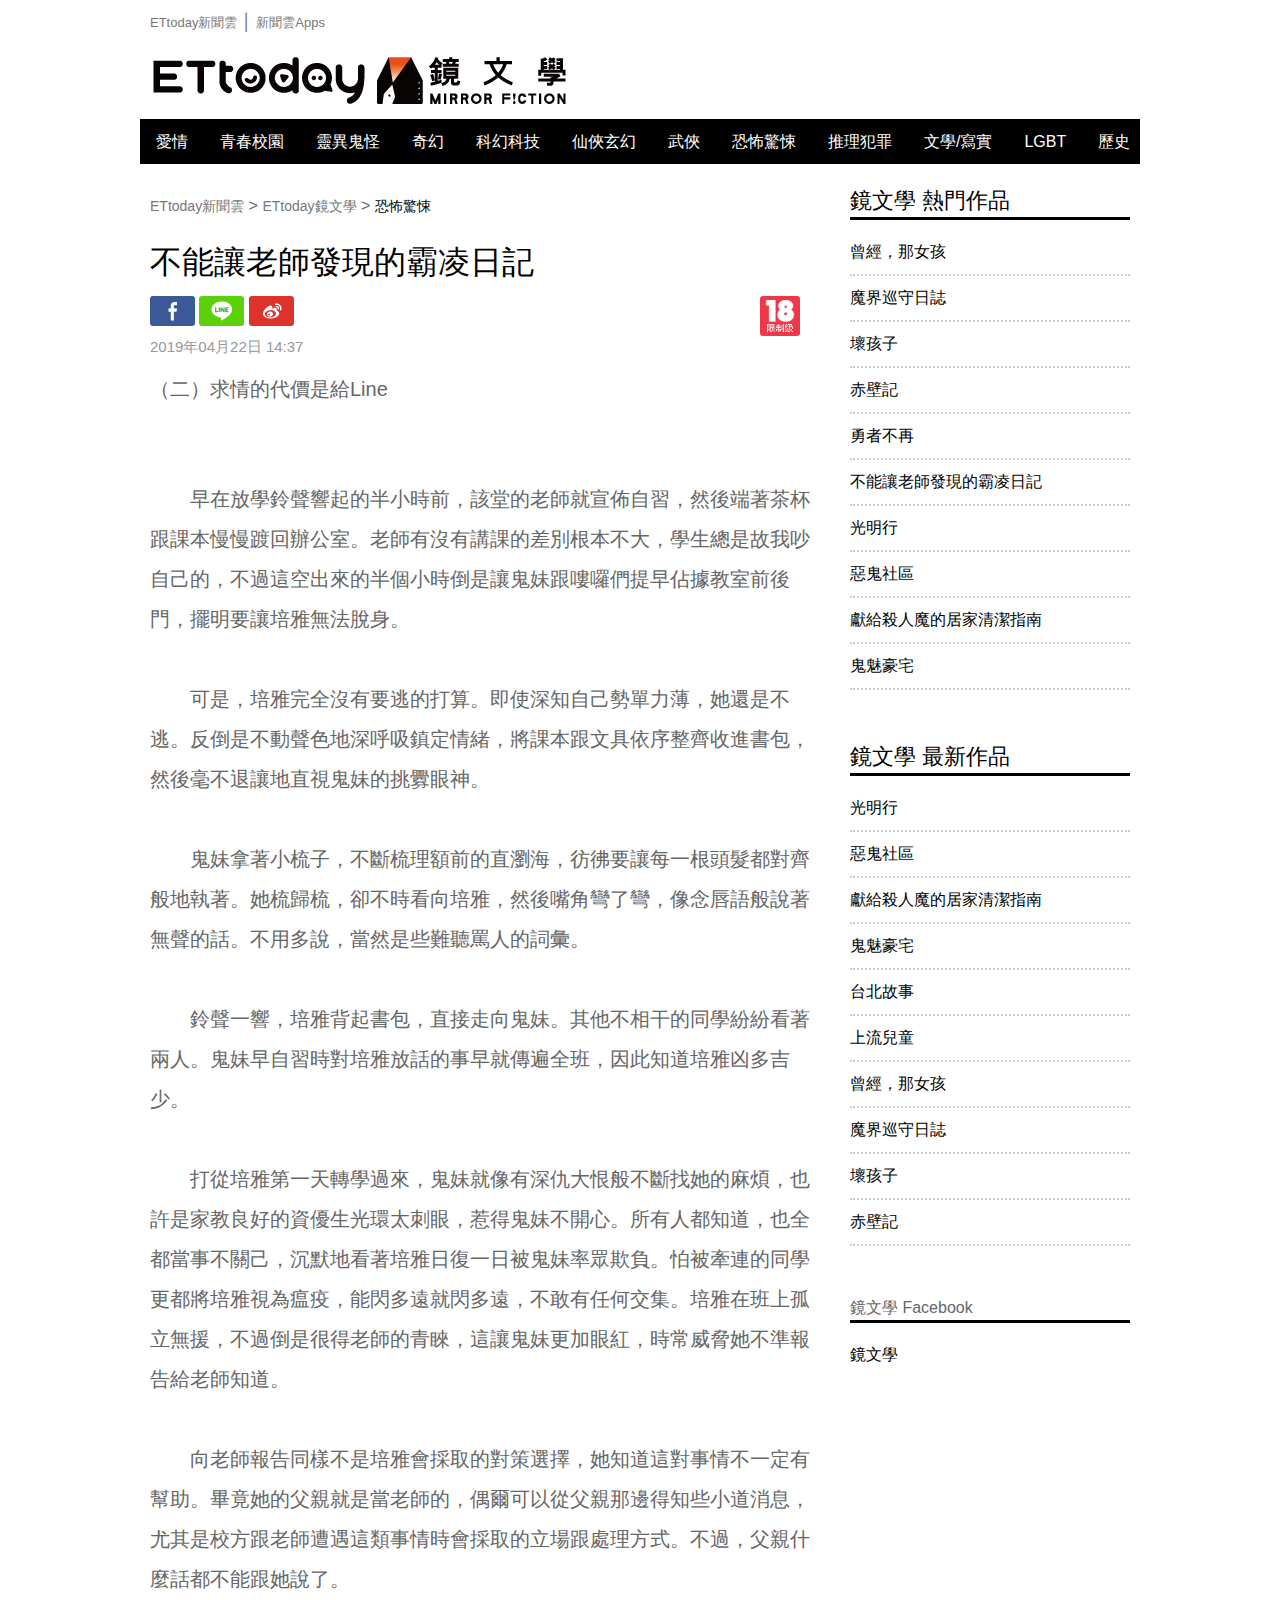
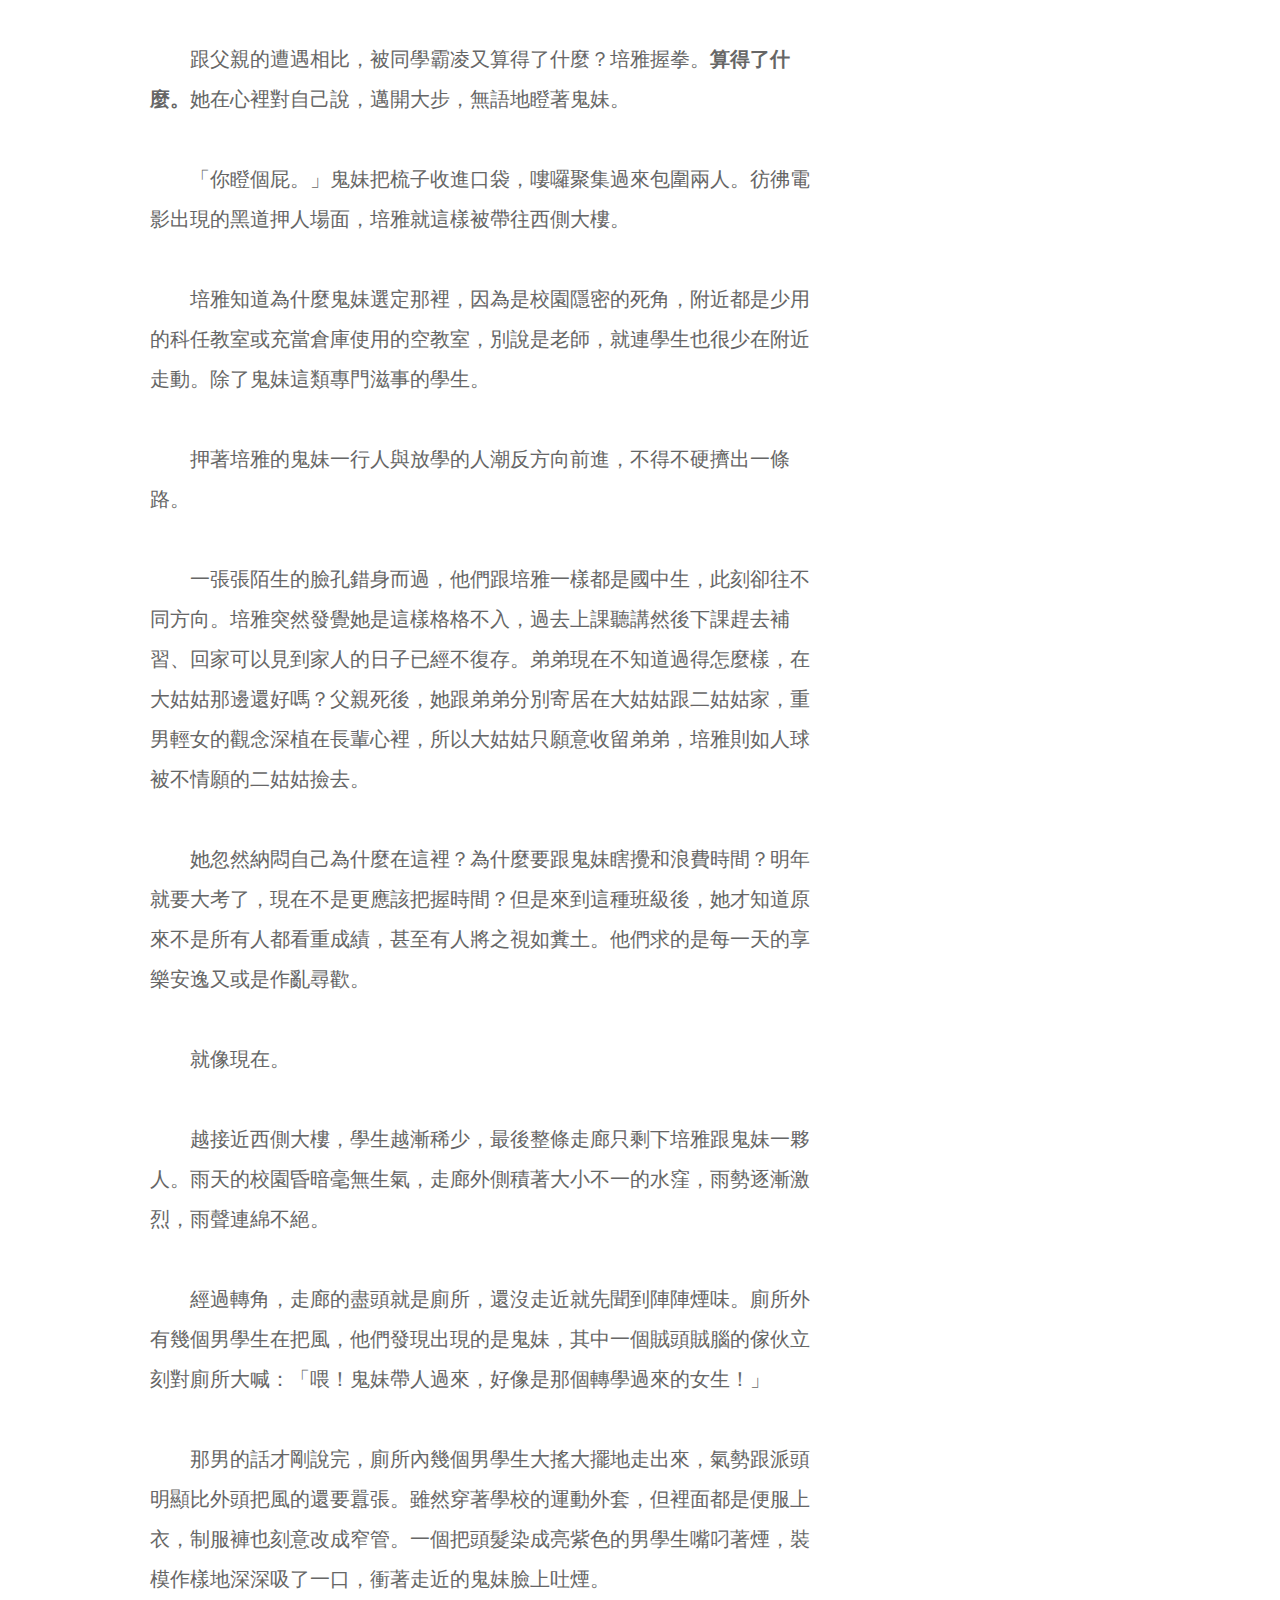
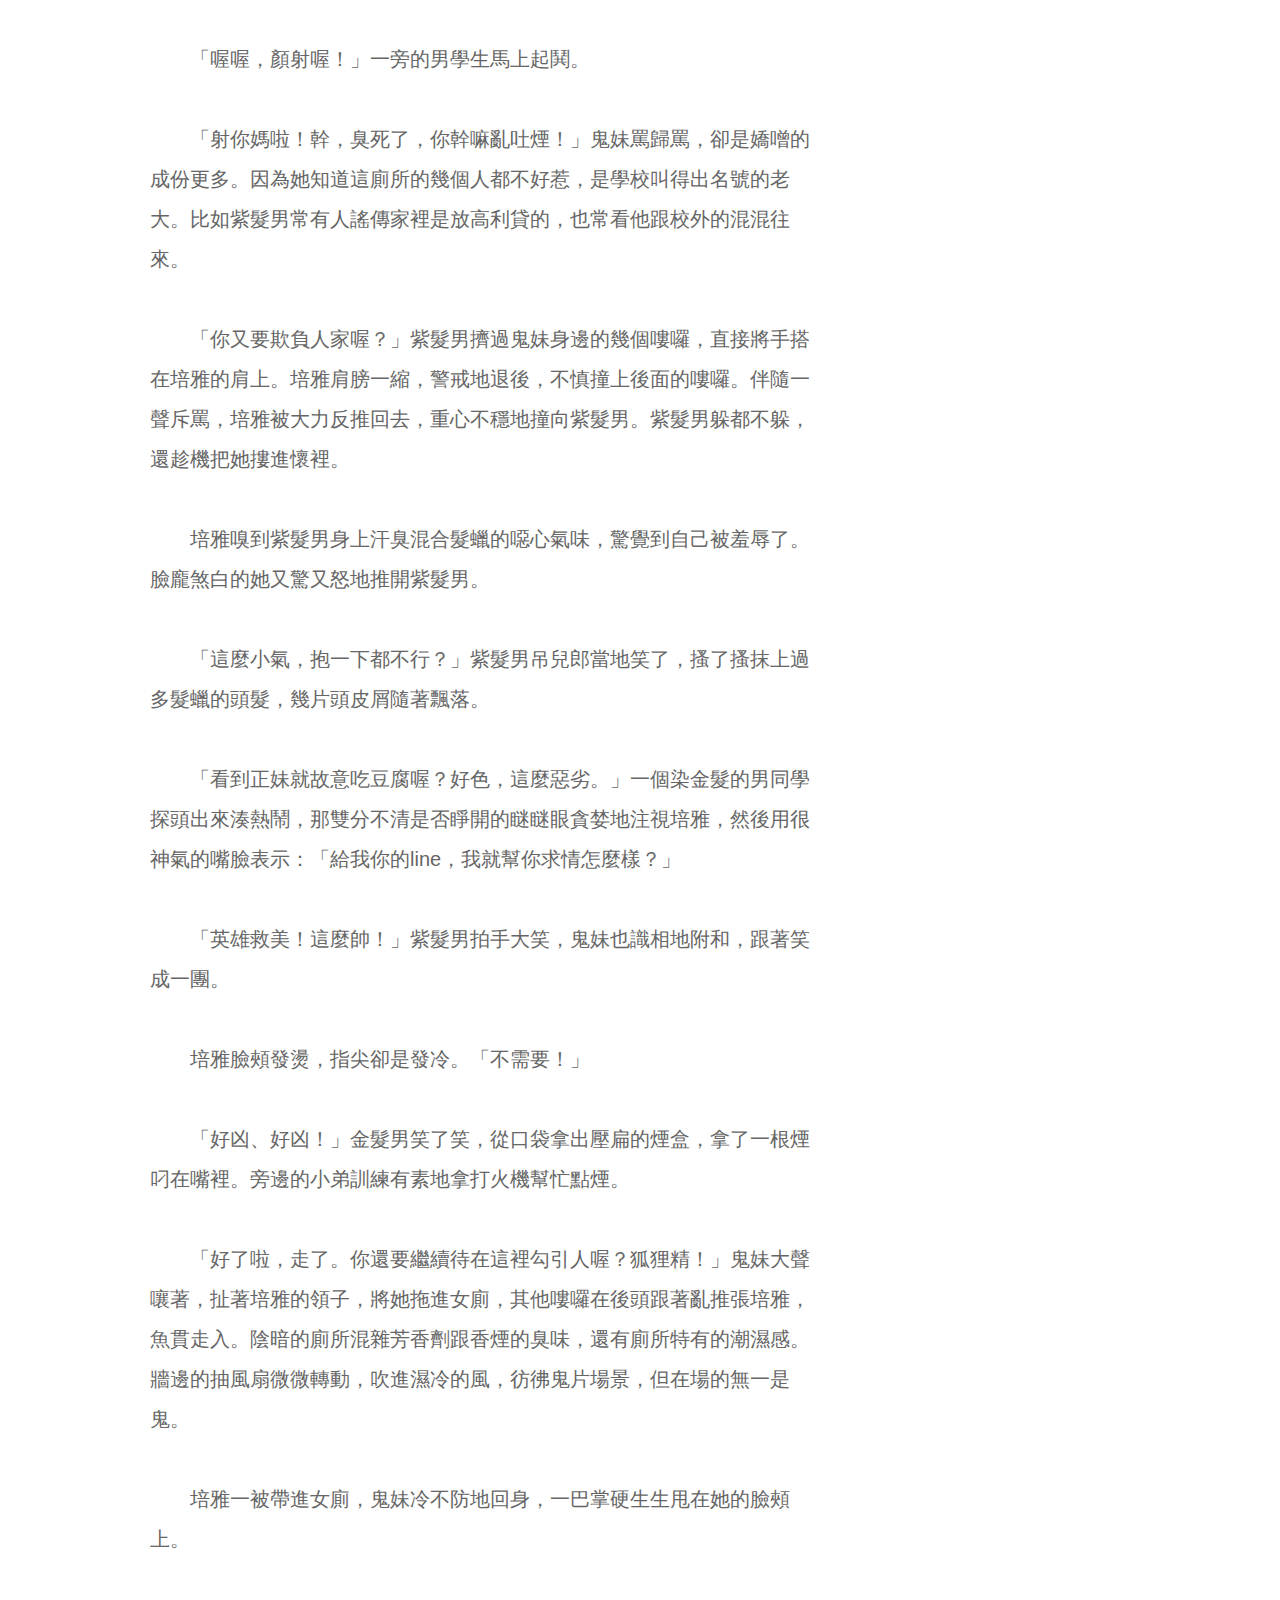
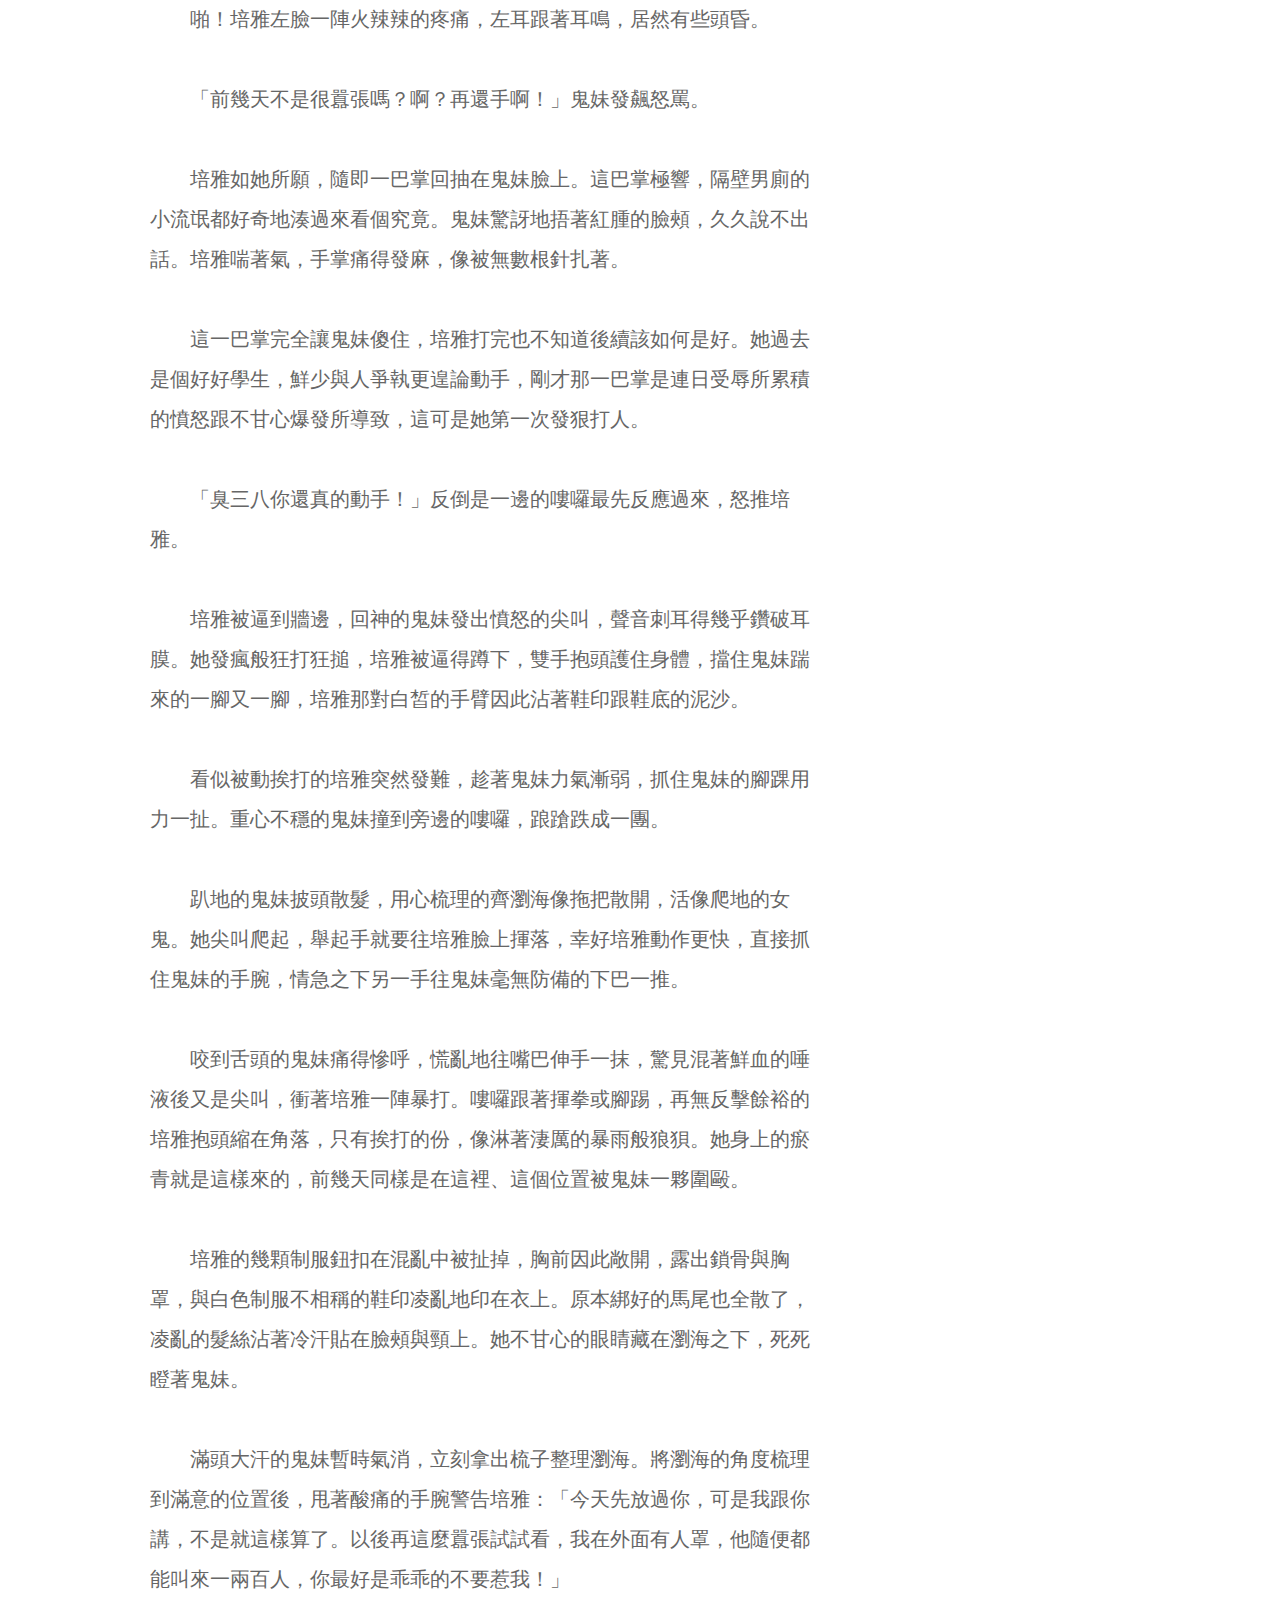
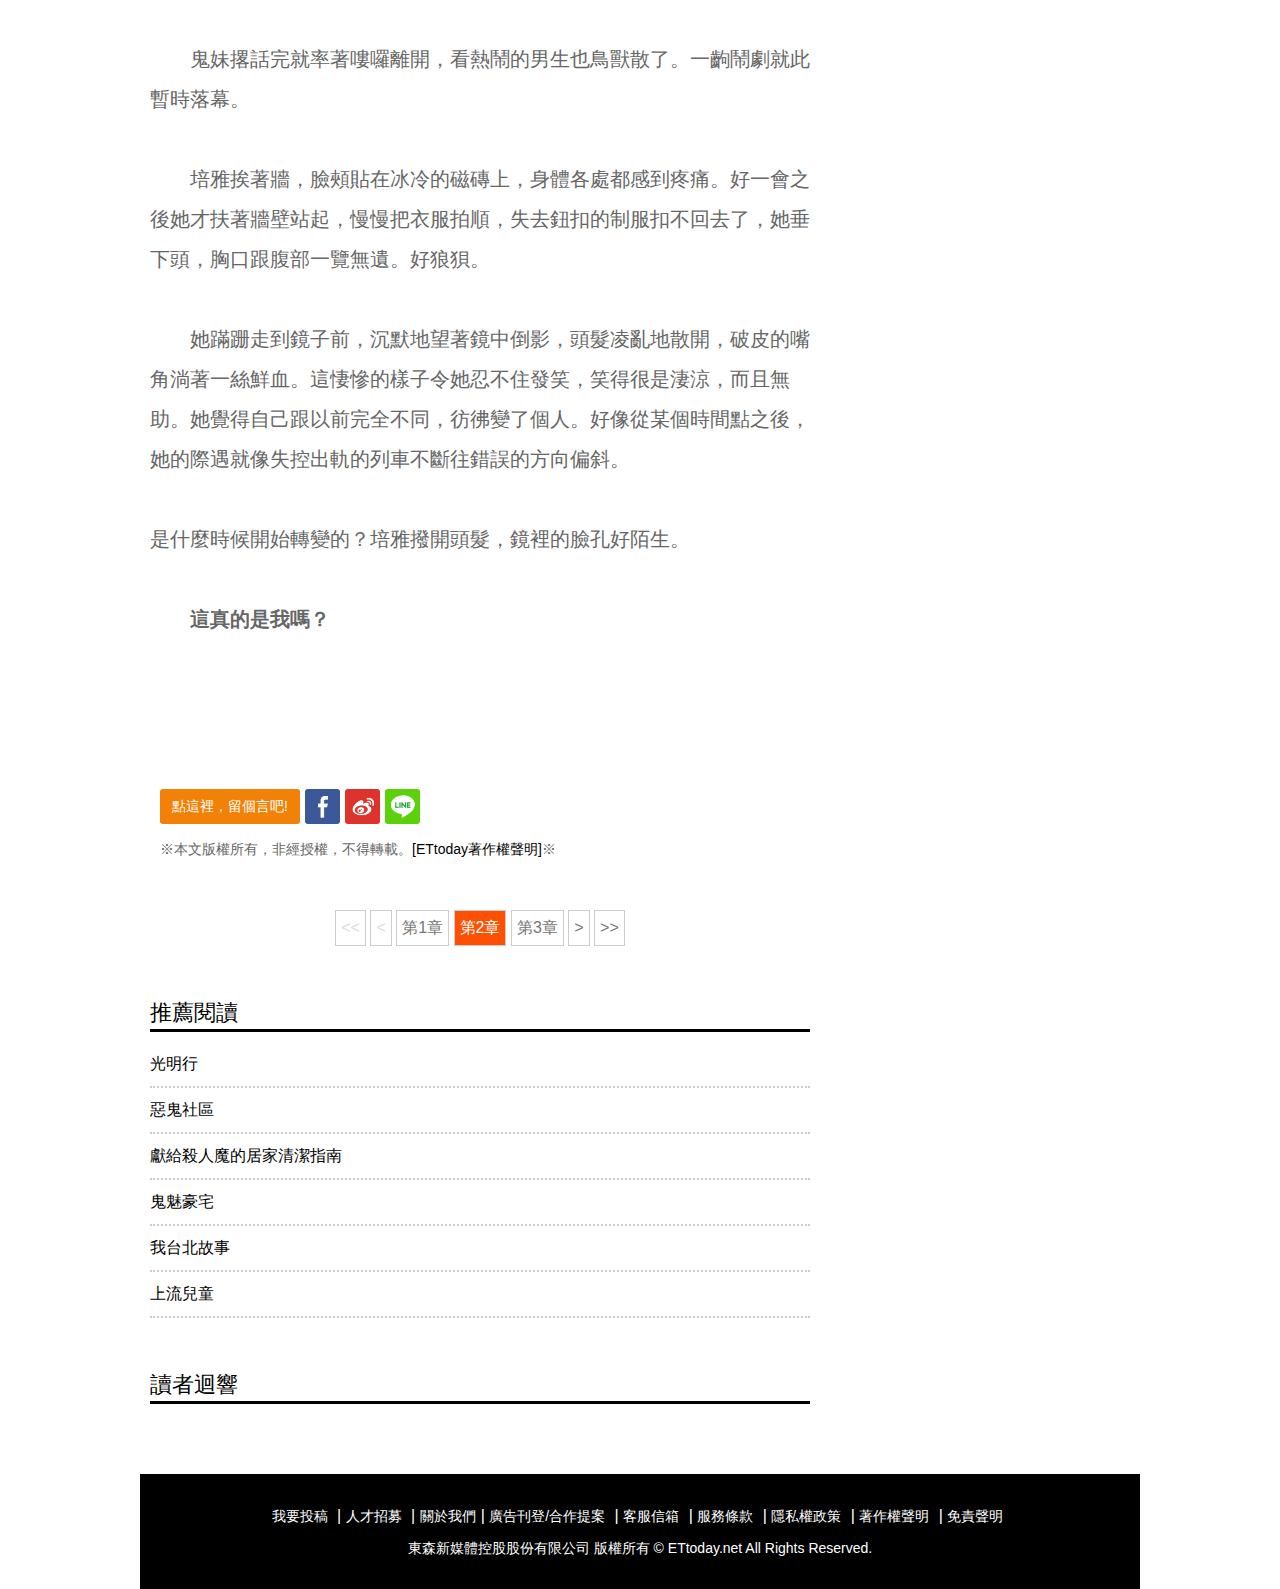
<file: news_1.htm>
<!DOCTYPE html>
<html lang="en"><!-- InstanceBegin template="/Templates/layout.dwt" codeOutsideHTMLIsLocked="false" -->
<head>
<meta charset="UTF-8">
<meta name="viewport" content="width=device-width, initial-scale=1.0, maximum-scale=1.0, user-scalable=0">

<link rel="apple-touch-icon" sizes="180x180" href="//cdn2.ettoday.net/style/mobileweb2014/images/touch-icon.png" />
<link rel="shortcut icon" sizes="192x192" href="//cdn2.ettoday.net/style/mobileweb2014/images/touch-icon.png" />

<!--css js 共用 開始-->
<link href="js/jquery.bxslider/jquery.bxslider.css" rel="stylesheet" type="text/css" />
<link href="css/master.css" rel="stylesheet" type="text/css">
<script src="js/jquery.js"></script>
<script src="js/jquery.bxslider/jquery.bxslider.js"></script>
<script src="js/jquery.cookie.js"></script>
<script src="js/common.js"></script>
<!--css js 共用 結束-->

<!-- InstanceBeginEditable name="doctitle" -->
<title>Ettoday 鏡文學 新聞頁</title>
<!-- InstanceEndEditable -->
<!-- InstanceBeginEditable name="head" -->
<!-- InstanceEndEditable -->
</head>
<body class="news-page">
<!--FB plugins 共用元素 開始 -->	
<div id="fb-root"></div>
<script>(function(d, s, id) {
  var js, fjs = d.getElementsByTagName(s)[0];
  if (d.getElementById(id)) return;
  js = d.createElement(s); js.id = id;
  js.src = "//connect.facebook.net/zh_TW/sdk.js#xfbml=1&version=v2.8&appId=146858218737386";
  fjs.parentNode.insertBefore(js, fjs);
}(document, 'script', 'facebook-jssdk'));</script>
<!--FB plugins 共用元素 結束 -->
	<!--wrapper_box 開始-->
	<div class="wrapper_box">
		<!-- 模組 新聞內頁 分享按鈕 開始 -->
			<div id="et_sticky_pc">
				<ul>
					<li><a class="btn logo" href="https://www.ettoday.net/" title="回首頁">回首頁</a></li>
					<li><a class="btn fb" href="javascript:;" title="facebook"
							onclick="location.href='https://www.facebook.com/sharer/sharer.php?u='+encodeURIComponent(location.href)"
							target="_blank">facebook</a></li>
					<li><a class="btn weibo" href="javascript:;" target="_blank" title="weibo">weibo</a></li>
					<li><a class="btn twitter"
							href="javascript: void(window.open('http://twitter.com/home/?status=' .concat(encodeURIComponent(document.title)) .concat(' ') .concat(encodeURIComponent(location.href))));"
							title="twitter">twitter</a></li>
					<li><a class="btn link" href="javascript:;" title="複製連結">複製連結</a></li>
				</ul>
			</div>
			<!-- 模組 新聞內頁 分享按鈕 結束 -->

	<!--wrapper 開始-->
	<div class="wrapper">
	<!-- InstanceBeginEditable name="EditRegion5" -->
			
			<!--et_sticky 模組-置頂吸住 開始-->
			<div id="et_sticky">
				<!--part_breadcrumb_2 麵包屑 開始-->
				<div class="part_breadcrumb_2 clearfix">
					<!--麵包屑 開始-->
					<div class="menu_bread_crumb clearfix">
						<!-- 第一層 開始 -->
						<div>
							<a href="https://www.ettoday.net/">
								<span>ETtoday新聞雲</span>
							</a>
						</div>
						<!-- 第一層 結束 -->
						&gt;
						<!-- 第二層 開始 -->
						<div>
							<a href="https://discovery.ettoday.net/">
								<span>ETtoday探索</span>
							</a>
						</div>
						<!-- 第二層 結束 -->
					</div>
					<!--麵包屑 結束-->
				</div>
				<!-- part_breadcrumb_2 麵包屑 結束-->
			</div>
			<!--et_sticky 模組-置頂吸住 結束-->

			<!-- InstanceEndEditable -->
		
		<!--side 側欄選單 開始-->
		<div class="side">
			<!--btn_close 關閉側欄按鈕-->
			<div class="btn_close">選單關閉</div>
			<!--btn_close 關閉側欄按鈕-->
			
			<!--手機 logo_mirror_m 開始 -->
			<div class="logo_mirror_m"><a href="index.htm" title="ETtoday鏡文學">ETtoday鏡文學</a></div>
			<!--手機 logo_mirror_m 開始 結束 -->
			
			<!--inner 開始-->
		　	<div class="inner">
				<!--nav_2 開始-->
				<ul class="nav_2 clearfix">
					<li><a href="category.htm">愛情</a></li>
					<li><a href="category.htm">青春校園</a></li>
					<li><a href="category.htm">靈異鬼怪</a></li>
					<li><a href="category.htm">奇幻</a></li>
					<li><a href="category.htm">科幻科技</a></li>
					<li><a href="category.htm">仙俠玄幻</a></li>
					<li><a href="category.htm">武俠</a></li>
					<li><a href="category.htm">恐怖驚悚</a></li>
					<li><a href="category.htm">推理犯罪</a></li>
					<li><a href="category.htm">文學/寫實</a></li>
					<li><a href="category.htm">LGBT</a></li>
					<li><a href="category.htm">歷史</a></li>
				</ul>
				<!--nav_2 開始-->
				<!--footer_side 開始-->
				<div class="footer_side">
					<a href="//events.ettoday.net/about-ettoday/index.htm" target="_blank">關於我們</a>
					|
					<a href="mailto:service@ettoday.net">聯絡信箱</a>
					|
					<a href="https://www.ettoday.net/events/app/index.htm?from=ettodaymw-sidebar">App下載</a>
					<p>東森新媒體控股股份有限公司 版權所有<br>
						非經授權，不許轉載本網站內容<br>
						© ETtoday.net All Rights Reserved.</p>
				</div>
				<!--footer_side 結束-->
		　	</div>
		　	<!--inner 結束-->
		</div>
		<!--side 側欄選單 結束-->
		
		<!--topbar_box 開始-->
		<div class="topbar_box">
			<!--topbar 開始-->
			<div class="topbar">
				<!--menu_1 開始-->
				<div class="menu_1">
					<a href="http://www.ettoday.net/" target="_blank">ETtoday新聞雲</a>
					│
					<a href="http://www.ettoday.net/events/app/ettoday_app.htm" target="_blank">新聞雲Apps</a>
				</div>
				<!--menu_1 結束-->
			</div>
			<!--topbar 結束-->
		</div>
		<!--topbar_box 結束-->
		
		<!--header_box 開始-->
		<div class="header_box">
			<!--header 開始-->
			<div class="header">
				<!--btn_side_open 開始-->
				<div class="btn_open">選單開啟</div>
				<!--btn_side_open 結束-->

				<!--logo_mirror 開始-->
				<div class="logo_mirror">
					<a href="index.htm" title="回首頁">ETtoday 鏡文學</a>
				</div>
				<!--logo_mirror 結束-->
				<!--nav_1 選單 開始-->
				<div class="nav_1">
					<!--inner 開始-->
					<ul class="inner">
						<li><a href="category.htm">愛情</a></li>
						<li><a href="category.htm">青春校園</a></li>
						<li><a href="category.htm">靈異鬼怪</a></li>
						<li><a href="category.htm">奇幻</a></li>
						<li><a href="category.htm">科幻科技</a></li>
						<li><a href="category.htm">仙俠玄幻</a></li>
						<li><a href="category.htm">武俠</a></li>
						<li><a href="category.htm">恐怖驚悚</a></li>
						<li><a href="category.htm">推理犯罪</a></li>
						<li><a href="category.htm">文學/寫實</a></li>
						<li><a href="category.htm">LGBT</a></li>
						<li><a href="category.htm">歷史</a></li>
					</ul>
					<!--inner 結束-->
				</div>
				<!--nav_1 選單 結束-->
			</div>
			<!--header 結束-->
		</div>
		<!--header_box 結束-->
		
		<!--container_box 開始-->
		<div class="container_box">
			<!--container 開始-->
			<div class="container">
				<!--r1 開始-->
				<div class="r1 clearfix">
				<!-- InstanceBeginEditable name="EditRegion1" -->
					<!--c1 開始-->
					<div class="c1">
						<!-- breadcrumb_box 開始-->
						<div class="breadcrumb_box clearfix">
							<!--麵包屑 開始-->
							<div class="part_breadcrumb" itemscope itemtype="https://schema.org/BreadcrumbList">
								<!-- 第一層 開始-->
								<div itemscope itemtype="https://schema.org/ListItem" itemprop="itemListElement">
									<a itemscope itemtype="https://schema.org/Thing" itemprop="item"
										href="https://www.ettoday.net">
										<span itemprop="name">ETtoday新聞雲</span>
									</a>
									<meta itemprop="position" content="1" />
								</div>
								<!-- 第一層 結束-->
								&gt;
								<!-- 第二層 開始-->
								<div itemscope itemtype="https://schema.org/ListItem" itemprop="itemListElement">
									<a itemscope itemtype="https://schema.org/Thing" itemprop="item" href="index.htm">
										<span itemprop="name">ETtoday鏡文學</span>
									</a>
									<meta itemprop="position" content="2" />
								</div>
								<!-- 第二層 結束-->
								&gt;
								<!-- 第三層 結束-->
								<div itemscope itemtype="https://schema.org/ListItem" itemprop="itemListElement"><a
										itemscope="itemscope" itemtype="https://schema.org/Thing" itemprop="item"><span
											itemprop="name">恐怖驚悚</span> </a>
									<meta itemprop="position" content="3" />
								</div>
								<!-- 第三層 結束-->
							</div>
							<!--麵包屑 結束-->
						</div>
						<!-- breadcrumb_box 結束-->

						<!--subject_article 開始-->
						<div class="subject_article">
							<header>
								<h1 class="title">不能讓老師發現的霸凌日記</h1>
							</header>

							<!--operate_1 開始-->
							<div class="operate_1">
								<!--sharebox_1 開始-->
								<div class="sharebox_1 clearfix">
									<!--menu_1 開始-->
									<div class="menu_1 clearfix">
										<a class="fb" href="#" target="_blank"></a>
										<a class="fb-messenger" href="#"></a>
										<a class="line" href="#"></a>
										<a class="weibo" href="#"></a>
									</div>
									<!--menu_1 結束-->
									<!--menu_2 開始-->
									<div class="menu_2 clearfix">
										<!--fb讚 開始-->
										<div class="fb-like" data-href="#" data-layout="button_count" data-action="like"
											data-show-faces="false" data-share="false"></div>
										<!--fb讚 結束-->
									</div>
									<!--menu_2 結束-->
								</div>
								<!--sharebox_1 結束-->

								<!--限制級 標誌-->
								<p class="icon_adult">
									<script src="//static.ettoday.net/style/adult/adult-alert.js"></script>
									<link href="//cdn2.ettoday.net/style/adult/adult-alert.css" rel="stylesheet"
										type="text/css">
								</p>
								<!--限制級 標誌-->
							</div>
							<!--operate_1 結束-->

							<!--date 開始-->
							<span class="date">
								<time itemprop="datePublished" datetime="2019-04-22T14:37:00+08:00">2019年04月22日
									14:37</time>
							</span>
							<!--date 結束-->

							<!--story 開始-->
							<div class="story" itemprop="articleBody">
								<p>（二）求情的代價是給Line</p>
								<p><br />

									　　早在放學鈴聲響起的半小時前，該堂的老師就宣佈自習，然後端著茶杯跟課本慢慢踱回辦公室。老師有沒有講課的差別根本不大，學生總是故我吵自己的，不過這空出來的半個小時倒是讓鬼妹跟嘍囉們提早佔據教室前後門，擺明要讓培雅無法脫身。<br />

									<br />

									　　可是，培雅完全沒有要逃的打算。即使深知自己勢單力薄，她還是不逃。反倒是不動聲色地深呼吸鎮定情緒，將課本跟文具依序整齊收進書包，然後毫不退讓地直視鬼妹的挑釁眼神。<br />

									<br />

									　　鬼妹拿著小梳子，不斷梳理額前的直瀏海，彷彿要讓每一根頭髮都對齊般地執著。她梳歸梳，卻不時看向培雅，然後嘴角彎了彎，像念唇語般說著無聲的話。不用多說，當然是些難聽罵人的詞彙。<br />

									<br />

									　　鈴聲一響，培雅背起書包，直接走向鬼妹。其他不相干的同學紛紛看著兩人。鬼妹早自習時對培雅放話的事早就傳遍全班，因此知道培雅凶多吉少。<br />

									<br />

									　　打從培雅第一天轉學過來，鬼妹就像有深仇大恨般不斷找她的麻煩，也許是家教良好的資優生光環太刺眼，惹得鬼妹不開心。所有人都知道，也全都當事不關己，沉默地看著培雅日復一日被鬼妹率眾欺負。怕被牽連的同學更都將培雅視為瘟疫，能閃多遠就閃多遠，不敢有任何交集。培雅在班上孤立無援，不過倒是很得老師的青睞，這讓鬼妹更加眼紅，時常威脅她不準報告給老師知道。<br />

									<br />

									　　向老師報告同樣不是培雅會採取的對策選擇，她知道這對事情不一定有幫助。畢竟她的父親就是當老師的，偶爾可以從父親那邊得知些小道消息，尤其是校方跟老師遭遇這類事情時會採取的立場跟處理方式。不過，父親什麼話都不能跟她說了。<br />

									<br />

									　　跟父親的遭遇相比，被同學霸凌又算得了什麼？培雅握拳。<strong>算得了什麼。</strong>她在心裡對自己說，邁開大步，無語地瞪著鬼妹。<br />

									<br />

									　　「你瞪個屁。」鬼妹把梳子收進口袋，嘍囉聚集過來包圍兩人。彷彿電影出現的黑道押人場面，培雅就這樣被帶往西側大樓。<br />

									<br />

									　　培雅知道為什麼鬼妹選定那裡，因為是校園隱密的死角，附近都是少用的科任教室或充當倉庫使用的空教室，別說是老師，就連學生也很少在附近走動。除了鬼妹這類專門滋事的學生。<br />

									<br />

									　　押著培雅的鬼妹一行人與放學的人潮反方向前進，不得不硬擠出一條路。<br />

									<br />

									　　一張張陌生的臉孔錯身而過，他們跟培雅一樣都是國中生，此刻卻往不同方向。培雅突然發覺她是這樣格格不入，過去上課聽講然後下課趕去補習、回家可以見到家人的日子已經不復存。弟弟現在不知道過得怎麼樣，在大姑姑那邊還好嗎？父親死後，她跟弟弟分別寄居在大姑姑跟二姑姑家，重男輕女的觀念深植在長輩心裡，所以大姑姑只願意收留弟弟，培雅則如人球被不情願的二姑姑撿去。<br />

									<br />

									　　她忽然納悶自己為什麼在這裡？為什麼要跟鬼妹瞎攪和浪費時間？明年就要大考了，現在不是更應該把握時間？但是來到這種班級後，她才知道原來不是所有人都看重成績，甚至有人將之視如糞土。他們求的是每一天的享樂安逸又或是作亂尋歡。<br />

									<br />

									　　就像現在。<br />

									<br />

									　　越接近西側大樓，學生越漸稀少，最後整條走廊只剩下培雅跟鬼妹一夥人。雨天的校園昏暗毫無生氣，走廊外側積著大小不一的水窪，雨勢逐漸激烈，雨聲連綿不絕。<br />

									<br />

									　　經過轉角，走廊的盡頭就是廁所，還沒走近就先聞到陣陣煙味。廁所外有幾個男學生在把風，他們發現出現的是鬼妹，其中一個賊頭賊腦的傢伙立刻對廁所大喊：「喂！鬼妹帶人過來，好像是那個轉學過來的女生！」<br />

									<br />

									　　那男的話才剛說完，廁所內幾個男學生大搖大擺地走出來，氣勢跟派頭明顯比外頭把風的還要囂張。雖然穿著學校的運動外套，但裡面都是便服上衣，制服褲也刻意改成窄管。一個把頭髮染成亮紫色的男學生嘴叼著煙，裝模作樣地深深吸了一口，衝著走近的鬼妹臉上吐煙。<br />

									<br />

									　　「喔喔，顏射喔！」一旁的男學生馬上起鬨。<br />

									<br />

									　　「射你媽啦！幹，臭死了，你幹嘛亂吐煙！」鬼妹罵歸罵，卻是嬌噌的成份更多。因為她知道這廁所的幾個人都不好惹，是學校叫得出名號的老大。比如紫髮男常有人謠傳家裡是放高利貸的，也常看他跟校外的混混往來。<br />

									<br />

									　　「你又要欺負人家喔？」紫髮男擠過鬼妹身邊的幾個嘍囉，直接將手搭在培雅的肩上。培雅肩膀一縮，警戒地退後，不慎撞上後面的嘍囉。伴隨一聲斥罵，培雅被大力反推回去，重心不穩地撞向紫髮男。紫髮男躲都不躲，還趁機把她摟進懷裡。<br />

									<br />

									　　培雅嗅到紫髮男身上汗臭混合髮蠟的噁心氣味，驚覺到自己被羞辱了。臉龐煞白的她又驚又怒地推開紫髮男。<br />

									<br />

									　　「這麼小氣，抱一下都不行？」紫髮男吊兒郎當地笑了，搔了搔抹上過多髮蠟的頭髮，幾片頭皮屑隨著飄落。<br />

									<br />

									　　「看到正妹就故意吃豆腐喔？好色，這麼惡劣。」一個染金髮的男同學探頭出來湊熱鬧，那雙分不清是否睜開的瞇瞇眼貪婪地注視培雅，然後用很神氣的嘴臉表示：「給我你的line，我就幫你求情怎麼樣？」<br />

									　<br />

									　　「英雄救美！這麼帥！」紫髮男拍手大笑，鬼妹也識相地附和，跟著笑成一團。<br />

									<br />

									　　培雅臉頰發燙，指尖卻是發冷。「不需要！」<br />

									<br />

									　　「好凶、好凶！」金髮男笑了笑，從口袋拿出壓扁的煙盒，拿了一根煙叼在嘴裡。旁邊的小弟訓練有素地拿打火機幫忙點煙。<br />

									<br />

									　　「好了啦，走了。你還要繼續待在這裡勾引人喔？狐狸精！」鬼妹大聲嚷著，扯著培雅的領子，將她拖進女廁，其他嘍囉在後頭跟著亂推張培雅，魚貫走入。陰暗的廁所混雜芳香劑跟香煙的臭味，還有廁所特有的潮濕感。牆邊的抽風扇微微轉動，吹進濕冷的風，彷彿鬼片場景，但在場的無一是鬼。<br />

									<br />

									　　培雅一被帶進女廁，鬼妹冷不防地回身，一巴掌硬生生甩在她的臉頰上。<br />

									<br />

									　　啪！培雅左臉一陣火辣辣的疼痛，左耳跟著耳鳴，居然有些頭昏。<br />

									<br />

									　　「前幾天不是很囂張嗎？啊？再還手啊！」鬼妹發飆怒罵。<br />

									<br />

									　　培雅如她所願，隨即一巴掌回抽在鬼妹臉上。這巴掌極響，隔壁男廁的小流氓都好奇地湊過來看個究竟。鬼妹驚訝地捂著紅腫的臉頰，久久說不出話。培雅喘著氣，手掌痛得發麻，像被無數根針扎著。<br />

									<br />

									　　這一巴掌完全讓鬼妹傻住，培雅打完也不知道後續該如何是好。她過去是個好好學生，鮮少與人爭執更遑論動手，剛才那一巴掌是連日受辱所累積的憤怒跟不甘心爆發所導致，這可是她第一次發狠打人。<br />

									<br />

									　　「臭三八你還真的動手！」反倒是一邊的嘍囉最先反應過來，怒推培雅。<br />

									<br />

									　　培雅被逼到牆邊，回神的鬼妹發出憤怒的尖叫，聲音刺耳得幾乎鑽破耳膜。她發瘋般狂打狂搥，培雅被逼得蹲下，雙手抱頭護住身體，擋住鬼妹踹來的一腳又一腳，培雅那對白皙的手臂因此沾著鞋印跟鞋底的泥沙。<br />

									<br />

									　　看似被動挨打的培雅突然發難，趁著鬼妹力氣漸弱，抓住鬼妹的腳踝用力一扯。重心不穩的鬼妹撞到旁邊的嘍囉，踉蹌跌成一團。<br />

									<br />

									　　趴地的鬼妹披頭散髮，用心梳理的齊瀏海像拖把散開，活像爬地的女鬼。她尖叫爬起，舉起手就要往培雅臉上揮落，幸好培雅動作更快，直接抓住鬼妹的手腕，情急之下另一手往鬼妹毫無防備的下巴一推。<br />

									<br />

									　　咬到舌頭的鬼妹痛得慘呼，慌亂地往嘴巴伸手一抹，驚見混著鮮血的唾液後又是尖叫，衝著培雅一陣暴打。嘍囉跟著揮拳或腳踢，再無反擊餘裕的培雅抱頭縮在角落，只有挨打的份，像淋著淒厲的暴雨般狼狽。她身上的瘀青就是這樣來的，前幾天同樣是在這裡、這個位置被鬼妹一夥圍毆。<br />

									<br />

									　　培雅的幾顆制服鈕扣在混亂中被扯掉，胸前因此敞開，露出鎖骨與胸罩，與白色制服不相稱的鞋印凌亂地印在衣上。原本綁好的馬尾也全散了，凌亂的髮絲沾著冷汗貼在臉頰與頸上。她不甘心的眼睛藏在瀏海之下，死死瞪著鬼妹。<br />

									<br />

									　　滿頭大汗的鬼妹暫時氣消，立刻拿出梳子整理瀏海。將瀏海的角度梳理到滿意的位置後，甩著酸痛的手腕警告培雅：「今天先放過你，可是我跟你講，不是就這樣算了。以後再這麼囂張試試看，我在外面有人罩，他隨便都能叫來一兩百人，你最好是乖乖的不要惹我！」<br />

									<br />

									　　鬼妹撂話完就率著嘍囉離開，看熱鬧的男生也鳥獸散了。一齣鬧劇就此暫時落幕。<br />

									<br />

									　　培雅挨著牆，臉頰貼在冰冷的磁磚上，身體各處都感到疼痛。好一會之後她才扶著牆壁站起，慢慢把衣服拍順，失去鈕扣的制服扣不回去了，她垂下頭，胸口跟腹部一覽無遺。好狼狽。<br />

									<br />

									　　她蹣跚走到鏡子前，沉默地望著鏡中倒影，頭髮凌亂地散開，破皮的嘴角淌著一絲鮮血。這悽慘的樣子令她忍不住發笑，笑得很是淒涼，而且無助。她覺得自己跟以前完全不同，彷彿變了個人。好像從某個時間點之後，她的際遇就像失控出軌的列車不斷往錯誤的方向偏斜。<br />

									<br />

									是什麼時候開始轉變的？培雅撥開頭髮，鏡裡的臉孔好陌生。<br />

									<br />

									<strong>　　這真的是我嗎？</strong><br />

									<br />

									<br />

									<br />

								</p>
							</div>
							<!--story 結束-->

							<!--part_menu_1 開始-->
							<div class="part_menu_1 clearfix">
								<a class="btn message scrollgo" href="#" rel=".fb-comments">點這裡，留個言吧!</a>
								<a class="btn fb" href="#">facebook</a>
								<a class="btn twitter" href="#">twitter</a>
								<a class="btn weibo" href="#">Weibo</a>
								<a class="btn fb_messenger" href="#">fb-messenger</a>
								<a class="btn line" href="#">line</a>
							</div>
							<!--part_menu_1 結束-->

							<!--版權-->
							<p class="note">※本文版權所有，非經授權，不得轉載。<a
									href="http://www.ettoday.net/member/clause_copyright.php"
									target="_blank">[ETtoday著作權聲明]</a>※</p>
							<!--版權-->

						</div>
						<!--subject_article 結束-->

						<!--menu_page_2 開始-->
						<div class="menu_page_2">
							<span class="disabled"> &lt;&lt;</span>
							<a href="#?page=1">第1章</a>
							<span class="current" href="#?page=2">第2章</span>
							<a href="https://www.mirrorfiction.com/zh-Hant" target="_blank">第3章</a>
							<a href="#"> &gt;&gt; </a>
						</div>
						<!--menu_page_2 結束-->

						<!--menu_page_3 開始-->
						<div class="menu_page_3">
							<span class="disabled">&lt;&lt;</span>
							<span class="disabled">&lt;</span>
							<a href="news.htm">第1章</a>
							<span class="current" href="#?page=2">第2章</span>
							<a href="https://www.mirrorfiction.com/zh-Hant" target="_blank">第3章</a>
							<a href="#"> &gt;</a>
							<a href="#"> &gt;&gt; </a>
						</div>
						<!--menu_page_3 結束-->

						<!--推薦閱讀 block_1 開始-->
						<div class="block block_1">
							<!--block_title 開始-->
							<div class="block_title">
								<h2>推薦閱讀</h2>
							</div>
							<!--block_title 結束-->
							<!--block_content 開始-->
							<div class="block_content">
								<!--part_list_2 開始-->
								<div class="part_list_2">
									<h3><a href="news.htm">光明行</a></h3>
									<h3><a href="news.htm">惡鬼社區</a></h3>
									<h3><a href="news.htm">獻給殺人魔的居家清潔指南</a></h3>
									<h3><a href="news.htm">鬼魅豪宅</a></h3>
									<h3><a href="news.htm"></i>我台北故事</a></h3>
									<h3><a href="news.htm">上流兒童</a></h3>
								</div>
								<!--part_list_2 結束-->
							</div>
							<!--block_content 結束-->
						</div>
						<!--推薦閱讀 block_1 結束-->

						<!--讀者迴響 block_1 開始-->
						<div class="block block_1">
							<!--block_title 開始-->
							<div class="block_title">
								<h2>讀者迴響</h2>
							</div>
							<!--block_title 結束-->
							<!--block_content 開始-->
							<div class="block_content">
								<!--FB 留言板 開始-->
								<div class="fb-comments" data-href="https://www.ettoday.net/news/20190503/1436056.htm"
									data-numposts="5" data-colorscheme="light"></div>
								<!--FB 留言板 結束-->
							</div>
							<!--block_content 結束-->
						</div>
						<!--讀者迴響 block_1 結束-->

					</div>
					<!--c1 結束-->

					<!--c2 開始-->
					<div class="c2">

						<!--熱門文章 block_1 開始-->
						<div class="block block_1">
							<!--block_title 開始-->
							<div class="block_title">
								<h2>鏡文學 熱門作品</h2>
							</div>
							<!--block_title 開始-->
							<!--block_content 開始-->
							<div class="block_content">
								<!--part_list_2 開始-->
								<div class="part_list_2">
									<h3><a href="news.htm">曾經，那女孩</a></h3>
									<h3><a href="news.htm">魔界巡守日誌</a></h3>
									<h3><a href="news.htm">壞孩子</a></h3>
									<h3><a href="news.htm">赤壁記</a></h3>
									<h3><a href="news.htm">勇者不再</a></h3>
									<h3><a href="news.htm">不能讓老師發現的霸凌日記</a></h3>
									<h3><a href="news.htm">光明行</a></h3>
									<h3><a href="news.htm">惡鬼社區</a></h3>
									<h3><a href="news.htm">獻給殺人魔的居家清潔指南</a></h3>
									<h3><a href="news.htm">鬼魅豪宅</a></h3>
								</div>
								<!--part_list_2 結束-->
							</div>
							<!--block_content 結束-->
						</div>
						<!--熱門文章 block_1 結束-->

						<!--最新文章 block_1 開始-->
						<div class="block block_1">
							<!--block_title 開始-->
							<div class="block_title">
								<h2>鏡文學 最新作品</h2>
							</div>
							<!--block_title 開始-->
							<!--block_content 開始-->
							<div class="block_content">
								<!--part_list_2 開始-->
								<div class="part_list_2">
									<h3><a href="news.htm">光明行</a></h3>
									<h3><a href="news.htm">惡鬼社區</a></h3>
									<h3><a href="news.htm">獻給殺人魔的居家清潔指南</a></h3>
									<h3><a href="news.htm">鬼魅豪宅</a></h3>
									<h3><a href="news.htm">台北故事</a></h3>
									<h3><a href="news.htm">上流兒童</a></h3>
									<h3><a href="news.htm">曾經，那女孩</a></h3>
									<h3><a href="news.htm">魔界巡守日誌</a></h3>
									<h3><a href="news.htm">壞孩子</a></h3>
									<h3><a href="news.htm">赤壁記</a></h3>
								</div>
								<!--part_list_2 結束-->
							</div>
							<!--block_content 結束-->
						</div>
						<!--最新文章 block_1 結束-->

						<!--Facebook block_1 開始-->
						<div class="block block_1">
							<!--block_title 開始-->
							<div class="block_title">
								<h3>鏡文學 Facebook</h3>
							</div>
							<!--block_title 結束-->
							<!--block_content 開始-->
							<div class="block_content">
								<!-- FB粉絲團 開始 -->
								<div class="fb-page" data-href="https://www.facebook.com/mirrorfiction/"
									data-width="280" data-small-header="false" data-adapt-container-width="true"
									data-hide-cover="false" data-show-facepile="true" data-show-posts="true">
									<div class="fb-xfbml-parse-ignore">
										<blockquote cite="https://www.facebook.com/mirrorfiction/"><a
												href="https://www.facebook.com/mirrorfiction/">鏡文學</a></blockquote>
									</div>
								</div>
								<!-- FB粉絲團 結束 -->
							</div>
							<!--block_content 結束-->
						</div>
						<!--Facebook block_1 結束-->

					</div>
					<!--c2 結束-->

					<!-- InstanceEndEditable -->
				</div>
				<!--r1 結束-->	
			</div>
			<!--container 結束-->
		</div>
		<!--container_box 結束-->
		
		<!--footer_box 開始-->
		<div class="footer_box">
			<!--footer 開始-->
			<div class="footer">
				<!--menu_1 開始-->
				<div class="menu_1">
					<a href="mailto:editor@ettoday.net">我要投稿</a> |
					<a href="//smarturl.it/ettoday-104" target="_blank">人才招募</a> | 
					<a href="//events.ettoday.net/about-ettoday/index.htm" target="_blank">關於我們</a>|
					<br>
					<a href="mailto:service@ettoday.net">廣告刊登/合作提案</a> |
					<a href="mailto:service@ettoday.net">客服信箱</a> |
					<a href="//www.ettoday.net/member/clause_member.php" target="_blank">服務條款</a> |
					<br>
					<a href="//www.ettoday.net/member/clause_privacy.php" target="_blank">隱私權政策</a> |
					<a href="//www.ettoday.net/member/clause_copyright.php" target="_blank">著作權聲明</a> |
					<a href="//www.ettoday.net/member/clause_duty.php" target="_blank">免責聲明</a>
				</div>
				<!--menu_1 結束-->
				<address>
					東森新媒體控股股份有限公司 版權所有<br> &copy; <a href="http://www.ettoday.net/" target="_top">ETtoday.net</a> All Rights Reserved.
				</address>
			</div>
			<!--footer 結束-->
		</div>
		<!--footer_box 結束-->
		
		<!--滾回上面 gototop 開始-->
		<div class="gototop">回到頂部</div>
		<!--滾回上面 gototop 開始-->
		
	</div>
	<!--wrapper 結束-->
	</div>
	<!--wrapper_box 結束-->
</body>
<!-- InstanceEnd --></html>
</file>
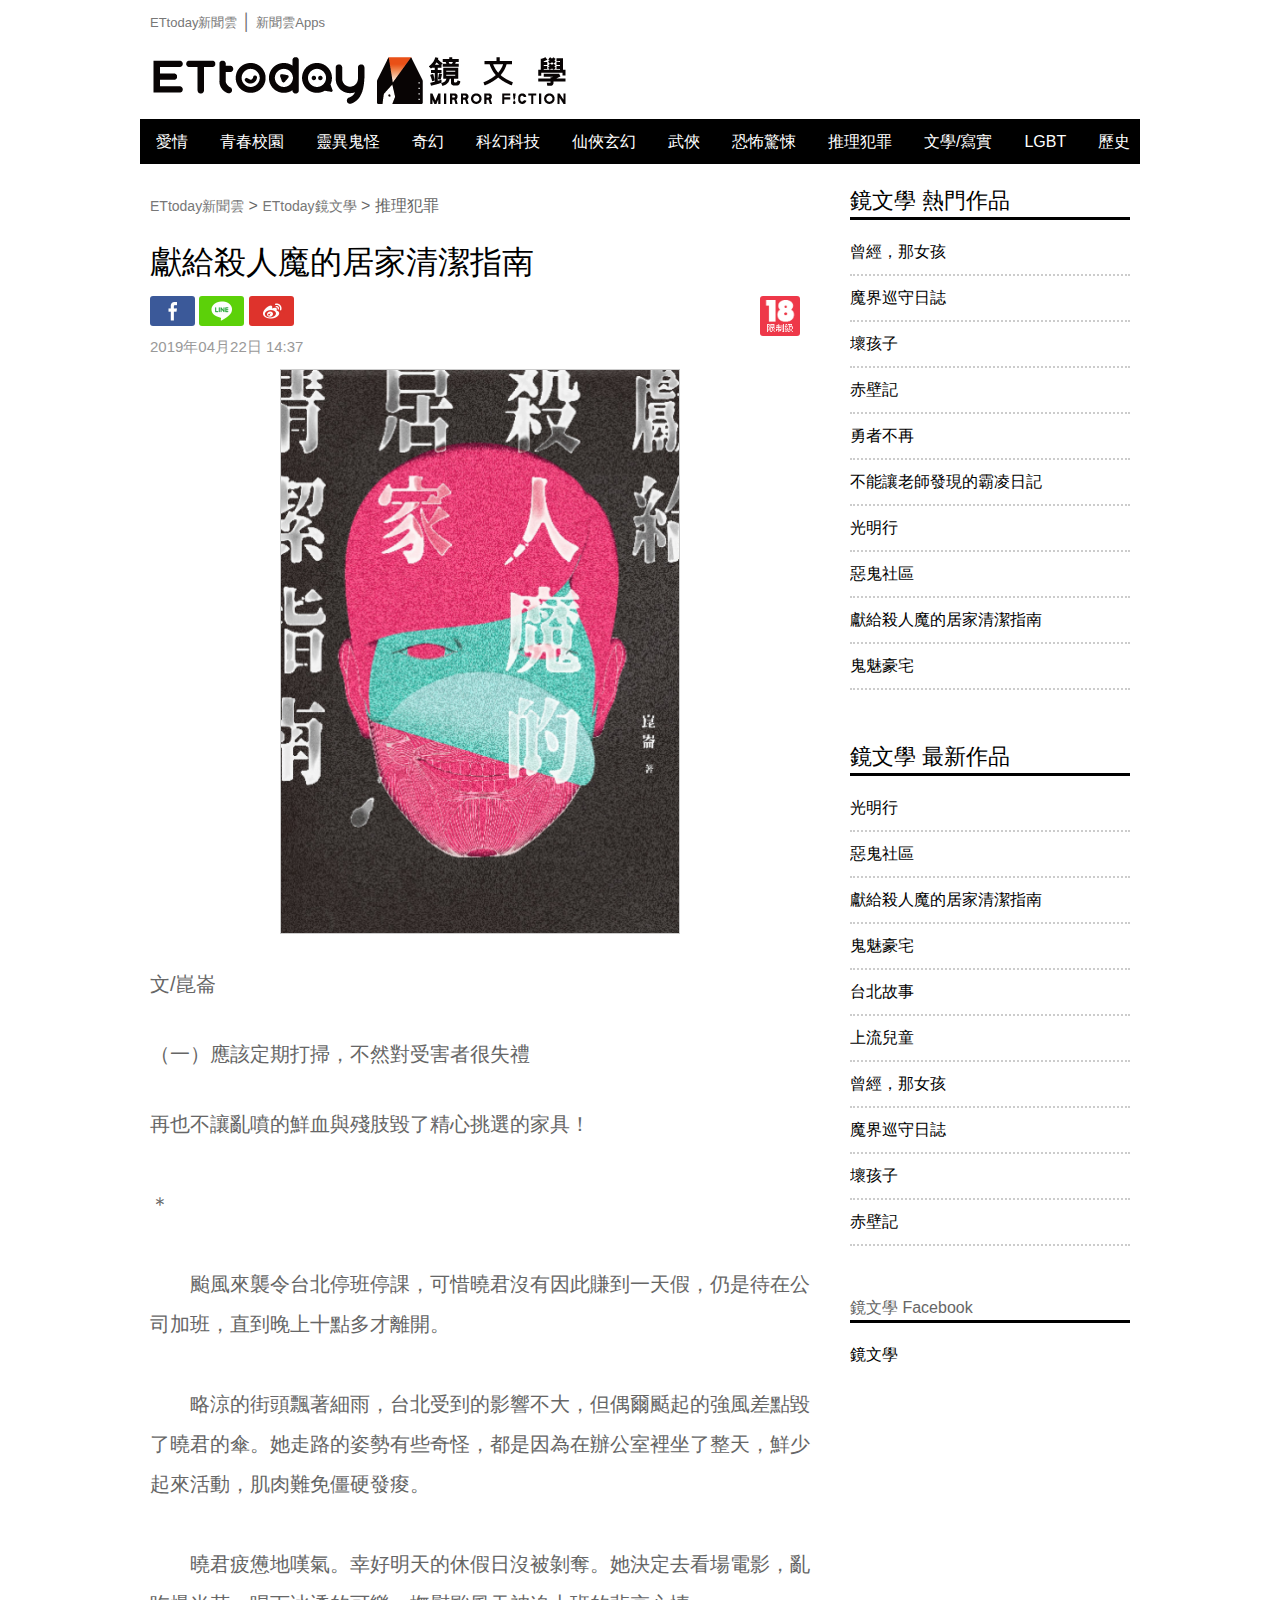
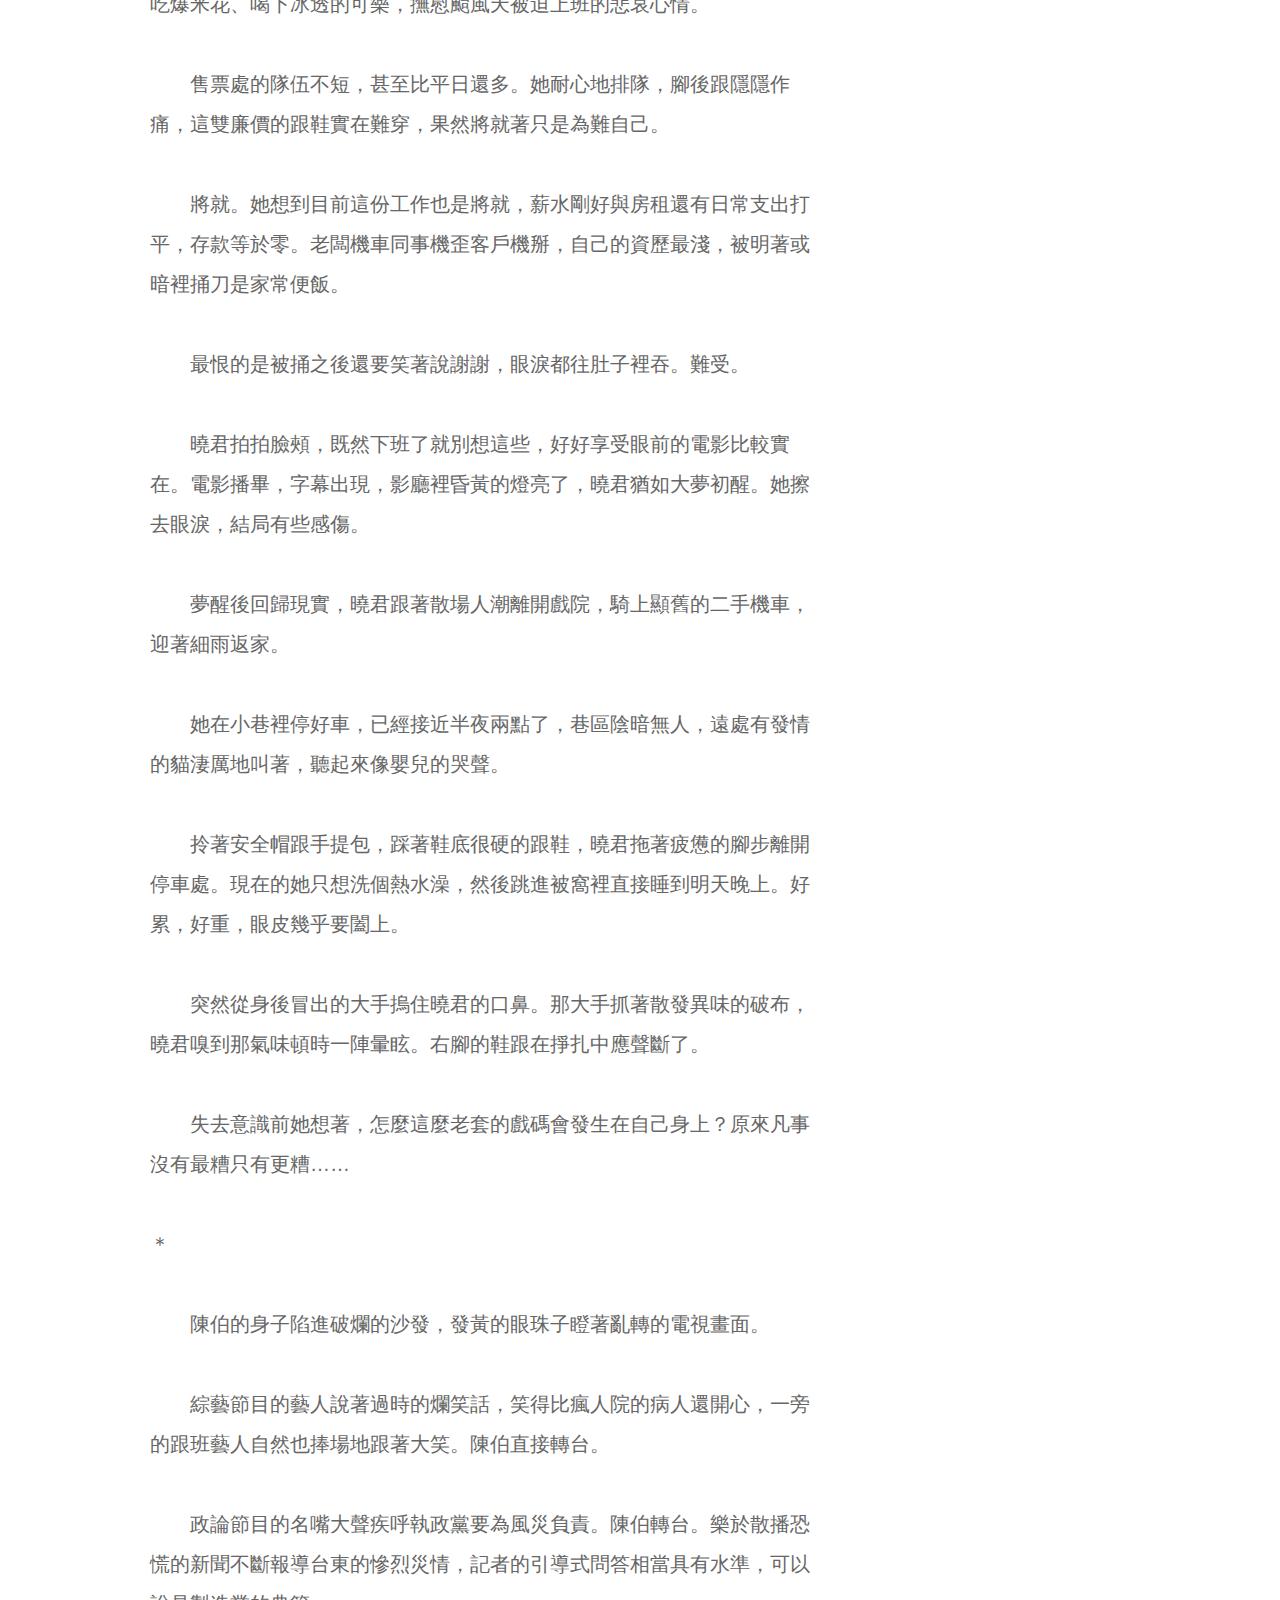
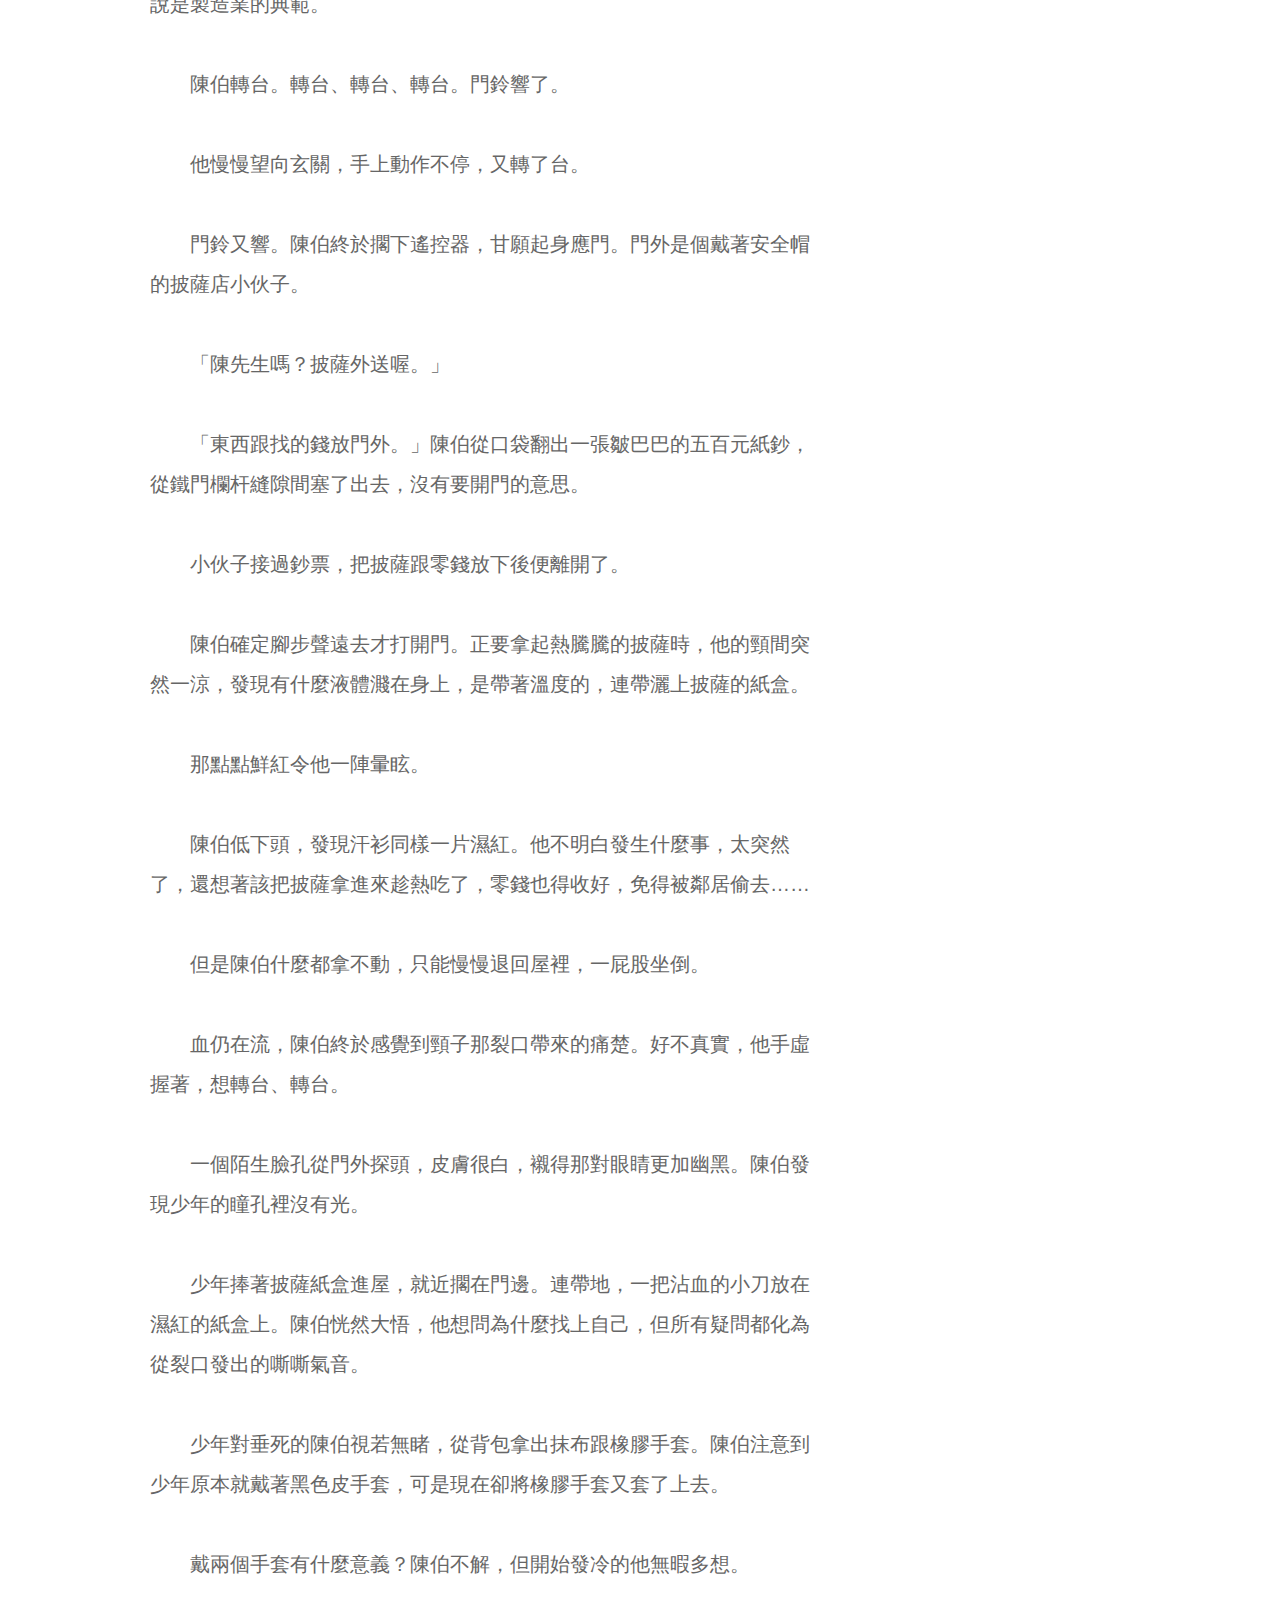
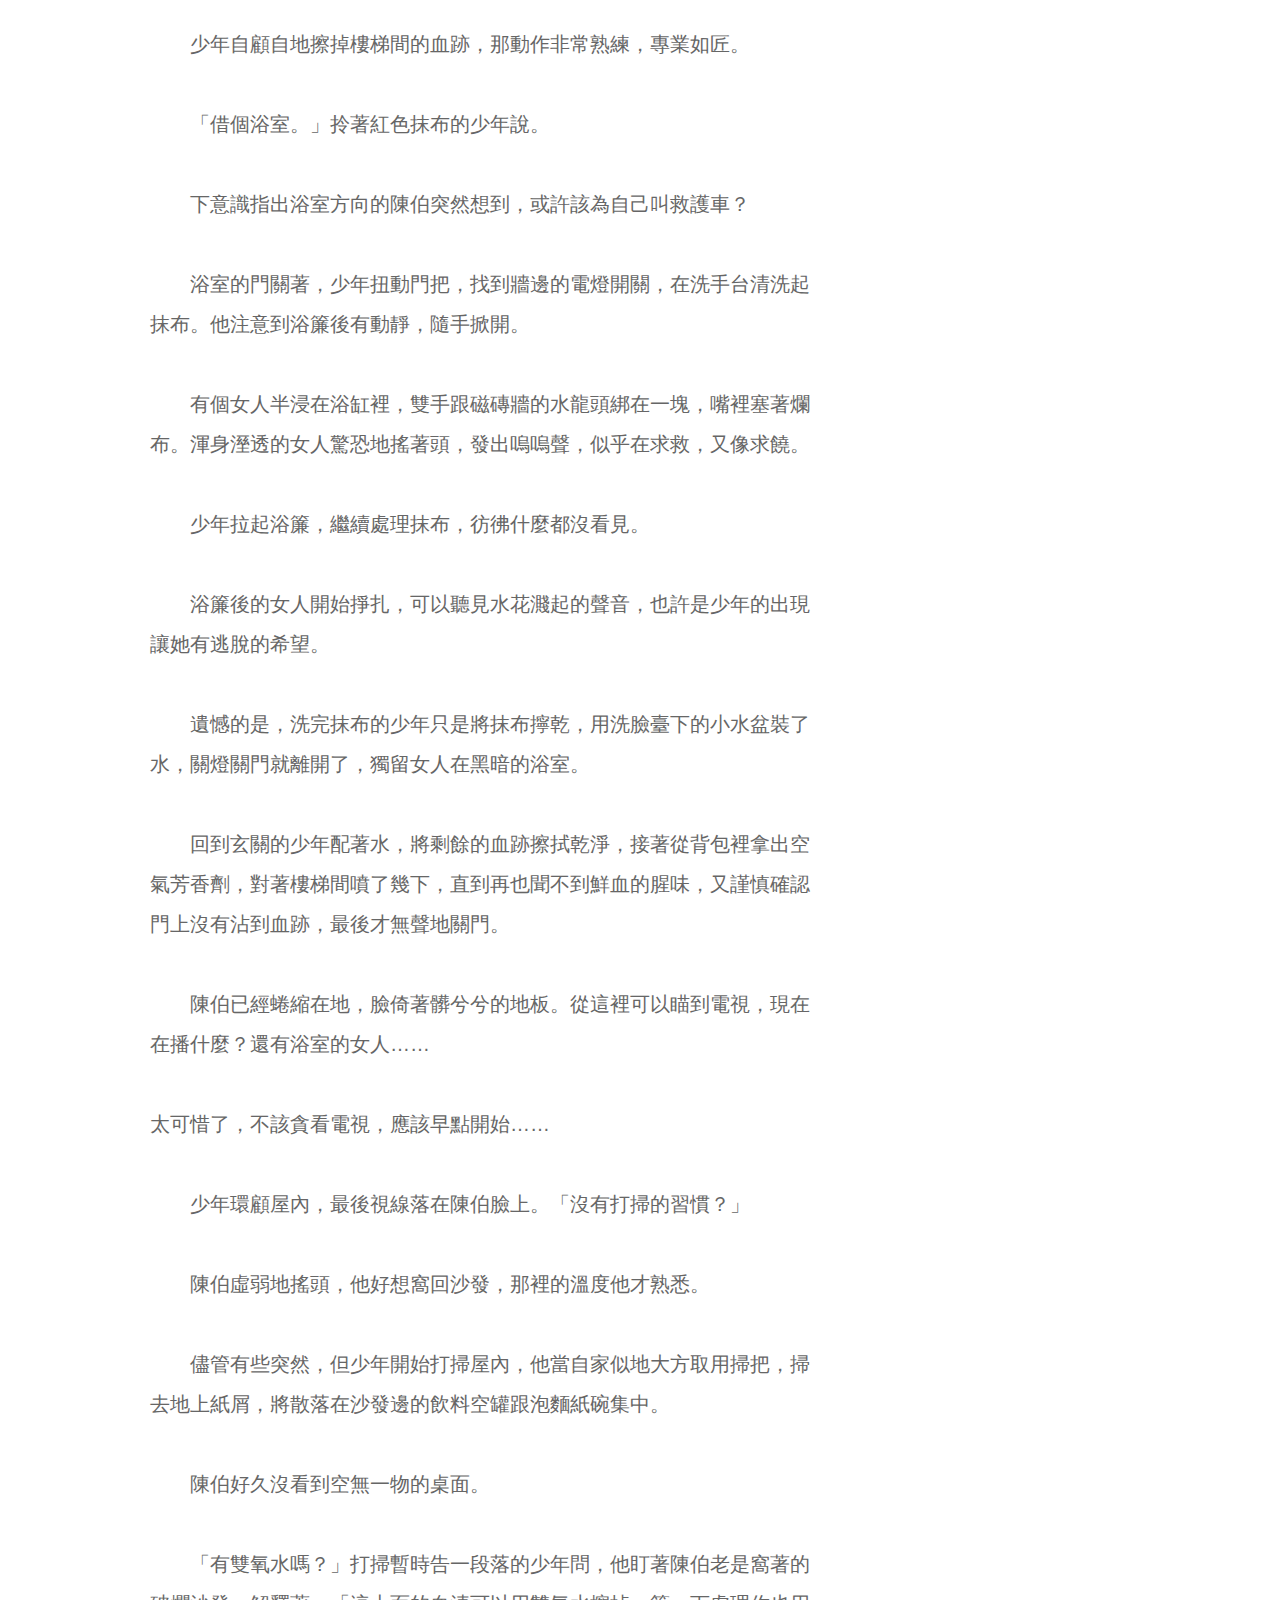
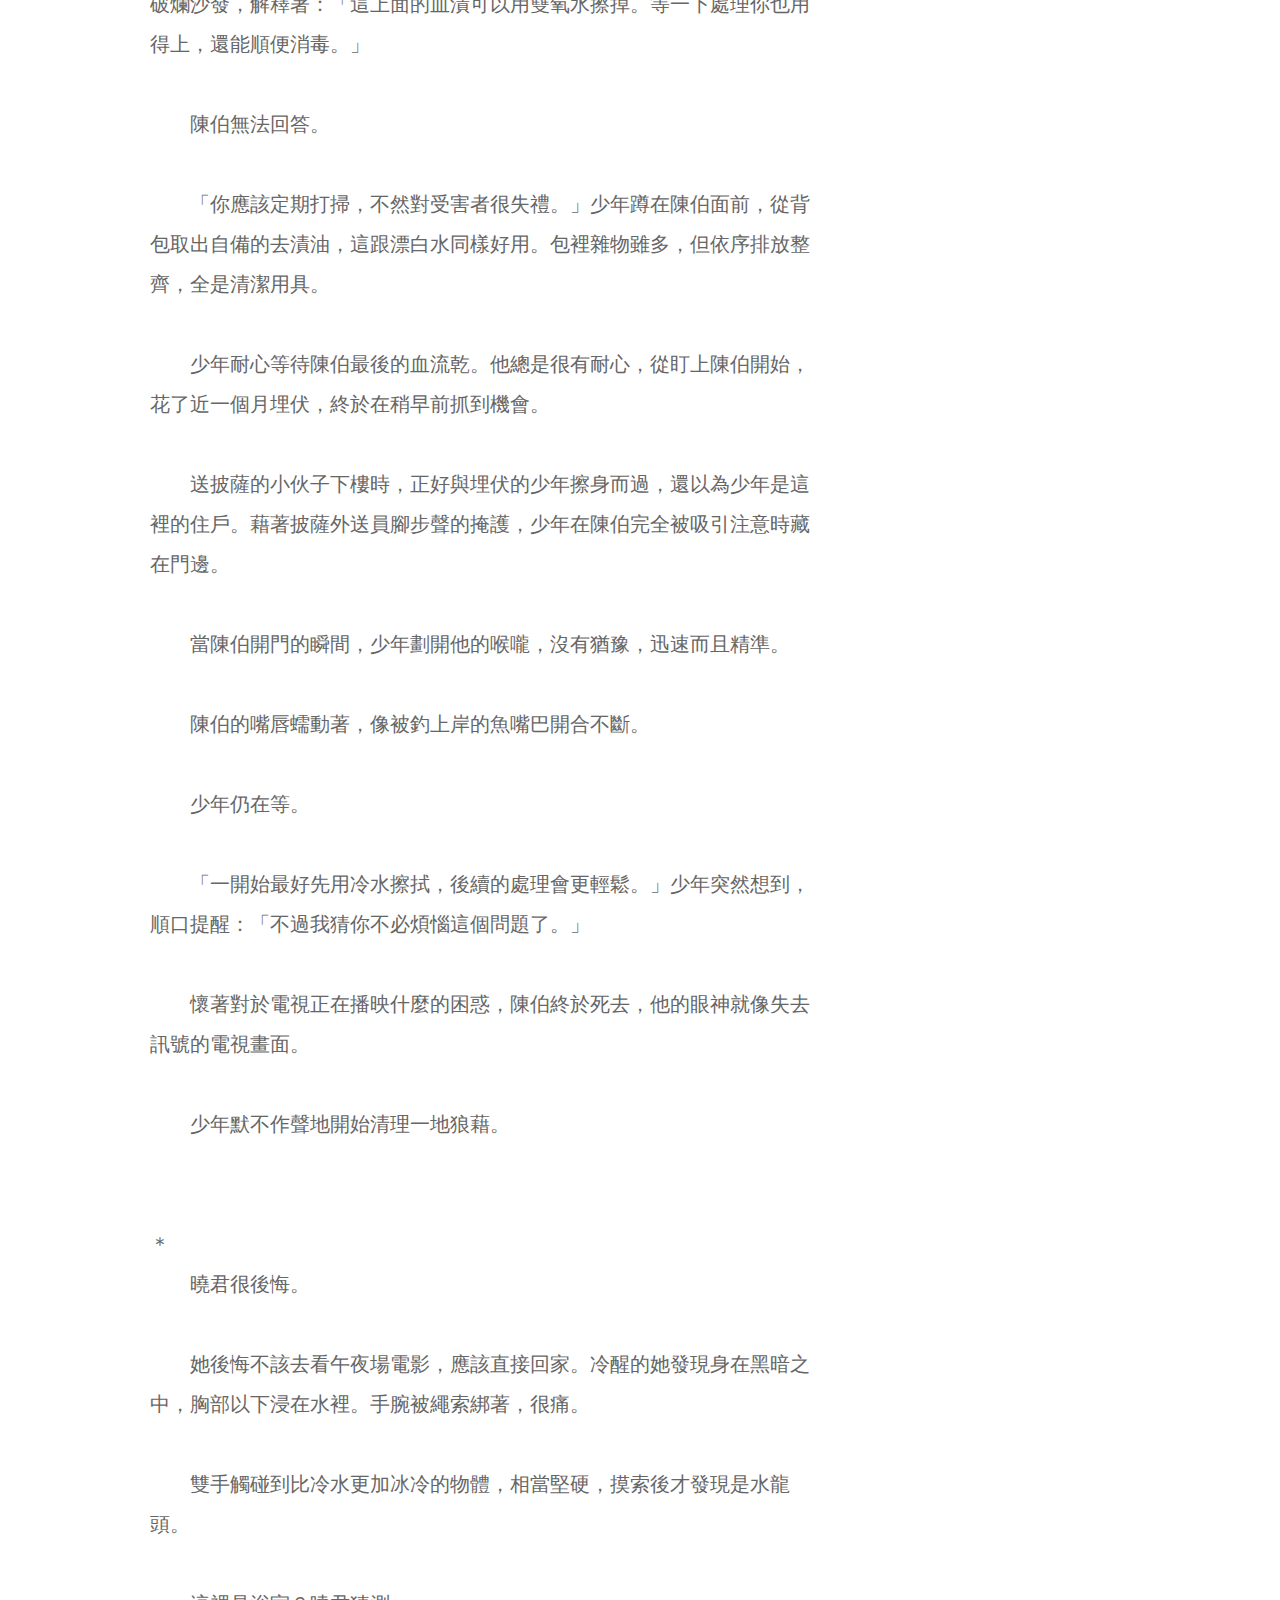
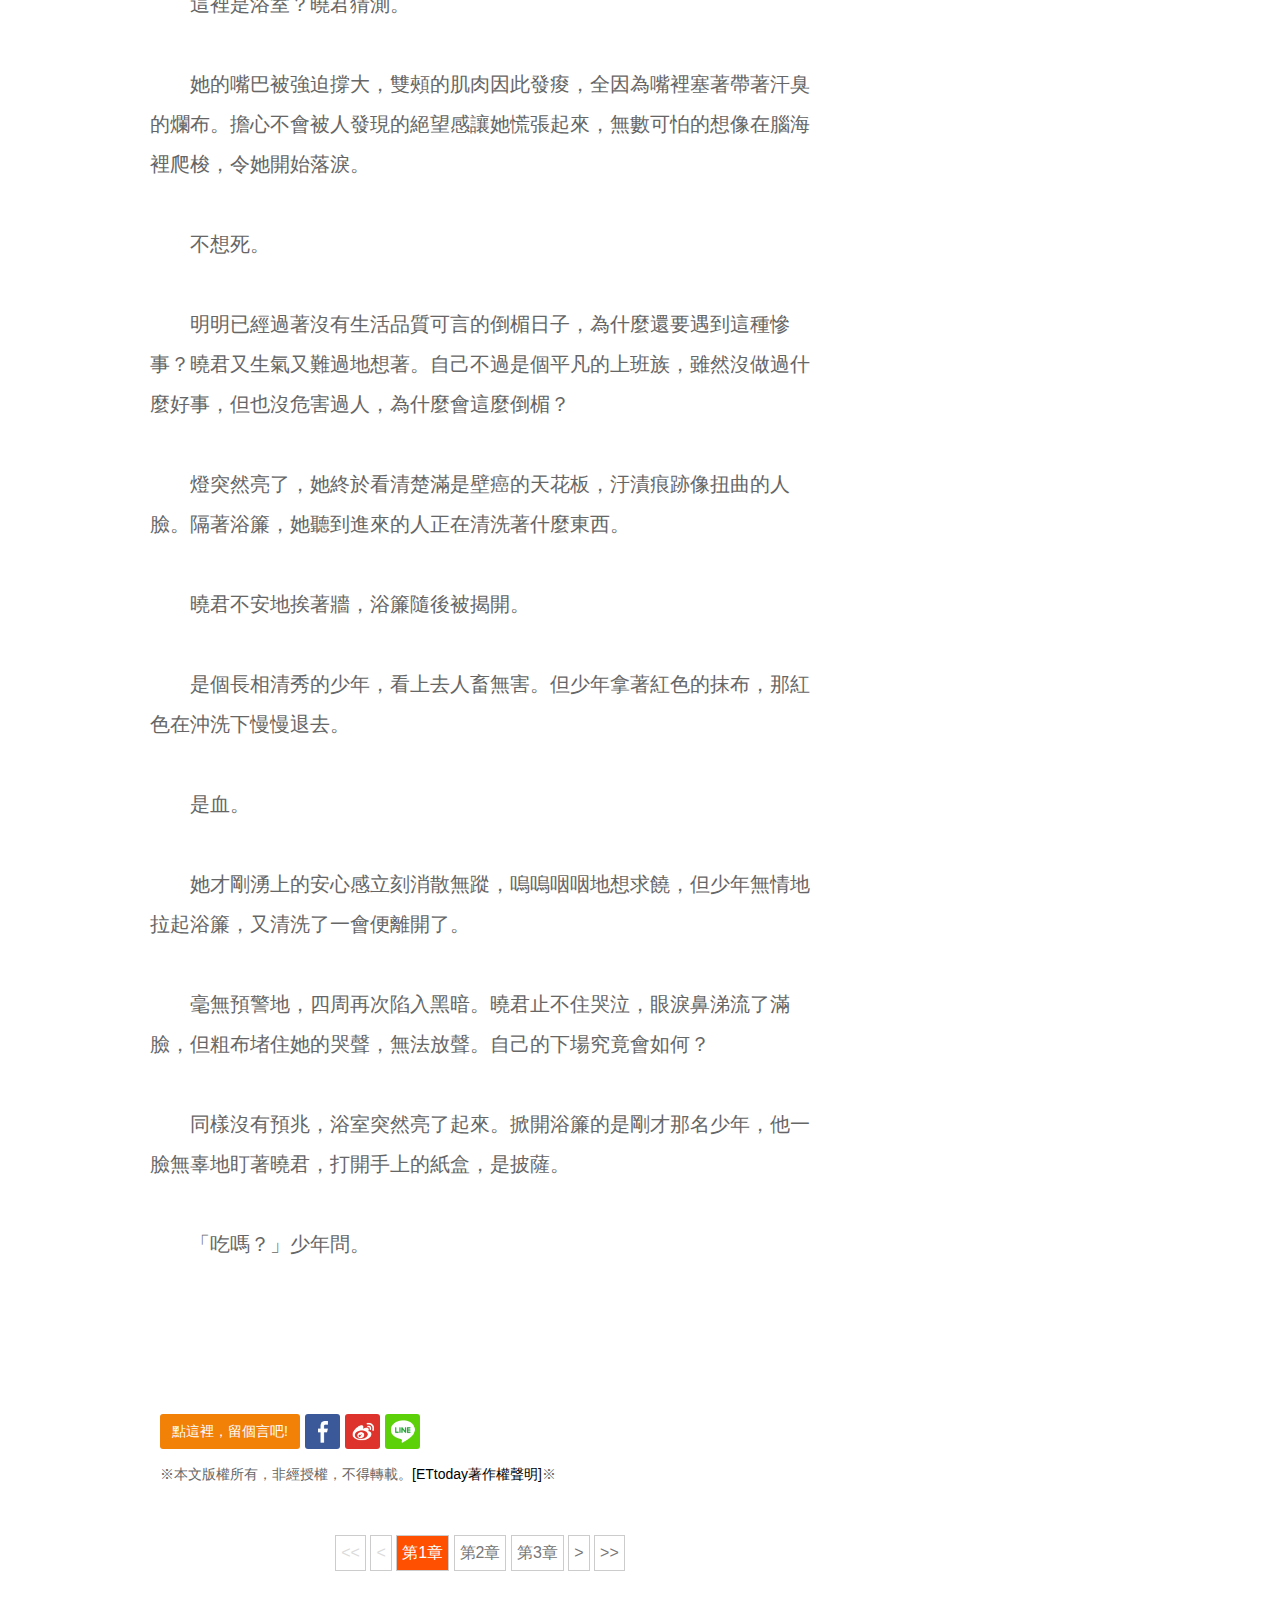
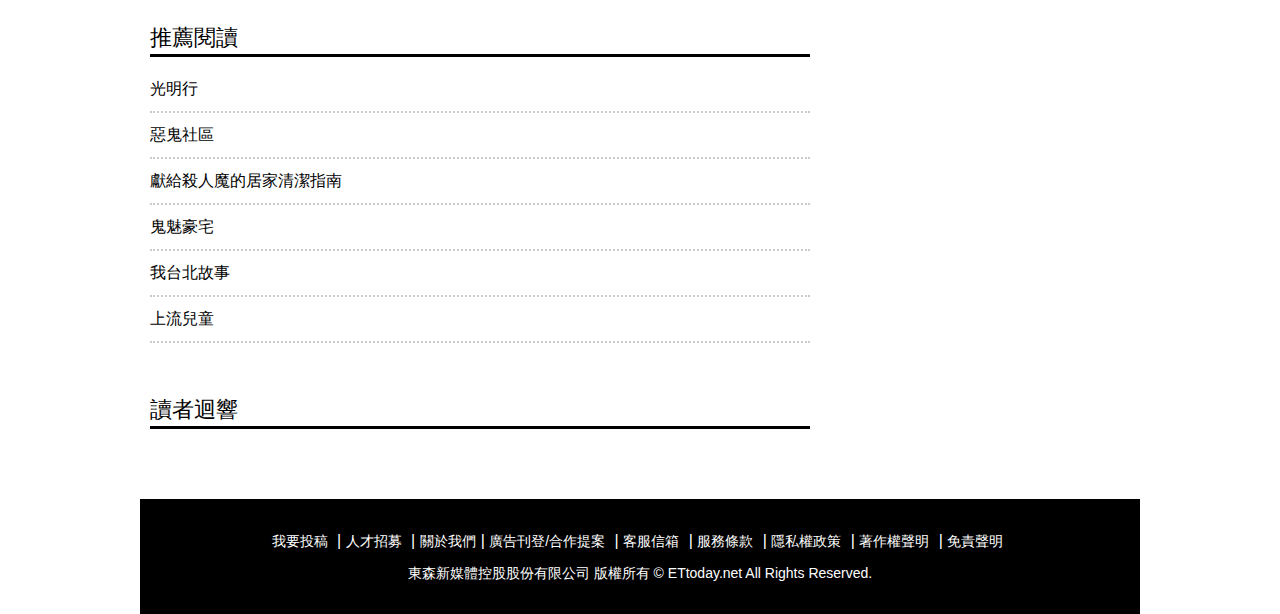
<file: news_text_1.htm>
<!DOCTYPE html>
<html lang="en"><!-- InstanceBegin template="/Templates/layout.dwt" codeOutsideHTMLIsLocked="false" -->
<head>
<meta charset="UTF-8">
<meta name="viewport" content="width=device-width, initial-scale=1.0, maximum-scale=1.0, user-scalable=0">

<link rel="apple-touch-icon" sizes="180x180" href="//cdn2.ettoday.net/style/mobileweb2014/images/touch-icon.png" />
<link rel="shortcut icon" sizes="192x192" href="//cdn2.ettoday.net/style/mobileweb2014/images/touch-icon.png" />

<!--css js 共用 開始-->
<link href="js/jquery.bxslider/jquery.bxslider.css" rel="stylesheet" type="text/css" />
<link href="css/master.css" rel="stylesheet" type="text/css">
<script src="js/jquery.js"></script>
<script src="js/jquery.bxslider/jquery.bxslider.js"></script>
<script src="js/jquery.cookie.js"></script>
<script src="js/common.js"></script>
<!--css js 共用 結束-->

<!-- InstanceBeginEditable name="doctitle" -->
<title>Ettoday 鏡文學 新聞頁</title>
<!-- InstanceEndEditable -->
<!-- InstanceBeginEditable name="head" -->
<!-- InstanceEndEditable -->
</head>
<body class="news-page">
<!--FB plugins 共用元素 開始 -->	
<div id="fb-root"></div>
<script>(function(d, s, id) {
  var js, fjs = d.getElementsByTagName(s)[0];
  if (d.getElementById(id)) return;
  js = d.createElement(s); js.id = id;
  js.src = "//connect.facebook.net/zh_TW/sdk.js#xfbml=1&version=v2.8&appId=146858218737386";
  fjs.parentNode.insertBefore(js, fjs);
}(document, 'script', 'facebook-jssdk'));</script>
<!--FB plugins 共用元素 結束 -->
	<!--wrapper_box 開始-->
	<div class="wrapper_box">
	<!--wrapper 開始-->
	<div class="wrapper">
	<!-- InstanceBeginEditable name="EditRegion5" -->
			<!-- 模組 新聞內頁 分享按鈕 開始 -->
			<div id="et_sticky_pc">
				<ul>
					<li><a class="btn logo" href="https://www.ettoday.net/" title="回首頁">回首頁</a></li>
					<li><a class="btn fb" href="javascript:;" title="facebook"
							onclick="location.href='https://www.facebook.com/sharer/sharer.php?u='+encodeURIComponent(location.href)"
							target="_blank">facebook</a></li>
					<li><a class="btn weibo" href="javascript:;" target="_blank" title="weibo">weibo</a></li>
					<li><a class="btn twitter"
							href="javascript: void(window.open('http://twitter.com/home/?status=' .concat(encodeURIComponent(document.title)) .concat(' ') .concat(encodeURIComponent(location.href))));"
							title="twitter">twitter</a></li>
					<li><a class="btn link" href="javascript:;" title="複製連結">複製連結</a></li>
				</ul>
			</div>
			<!-- 模組 新聞內頁 分享按鈕 結束 -->

			<!--et_sticky 模組-置頂吸住 開始-->
			<div id="et_sticky">
				<!--part_breadcrumb_2 麵包屑 開始-->
				<div class="part_breadcrumb_2 clearfix">
					<!--麵包屑 開始-->
					<div class="menu_bread_crumb clearfix">
						<!-- 第一層 開始 -->
						<div>
							<a href="https://www.ettoday.net/">
								<span>ETtoday新聞雲</span>
							</a>
						</div>
						<!-- 第一層 結束 -->
						&gt;
						<!-- 第二層 開始 -->
						<div>
							<a href="#">
								<span>ETtoday鏡文學</span>
							</a>
						</div>
						<!-- 第二層 結束 -->
					</div>
					<!--麵包屑 結束-->
				</div>
				<!-- part_breadcrumb_2 麵包屑 結束-->
			</div>
			<!--et_sticky 模組-置頂吸住 結束-->

			<!-- InstanceEndEditable -->
		
		<!--side 側欄選單 開始-->
		<div class="side">
			<!--btn_close 關閉側欄按鈕-->
			<div class="btn_close">選單關閉</div>
			<!--btn_close 關閉側欄按鈕-->
			
			<!--手機 logo_mirror_m 開始 -->
			<div class="logo_mirror_m"><a href="index.htm" title="ETtoday鏡文學">ETtoday鏡文學</a></div>
			<!--手機 logo_mirror_m 開始 結束 -->
			
			<!--inner 開始-->
		　	<div class="inner">
				<!--nav_2 開始-->
				<ul class="nav_2 clearfix">
					<li><a href="category.htm">愛情</a></li>
					<li><a href="category.htm">青春校園</a></li>
					<li><a href="category.htm">靈異鬼怪</a></li>
					<li><a href="category.htm">奇幻</a></li>
					<li><a href="category.htm">科幻科技</a></li>
					<li><a href="category.htm">仙俠玄幻</a></li>
					<li><a href="category.htm">武俠</a></li>
					<li><a href="category.htm">恐怖驚悚</a></li>
					<li><a href="category.htm">推理犯罪</a></li>
					<li><a href="category.htm">文學/寫實</a></li>
					<li><a href="category.htm">LGBT</a></li>
					<li><a href="category.htm">歷史</a></li>
				</ul>
				<!--nav_2 開始-->
				<!--footer_side 開始-->
				<div class="footer_side">
					<a href="//events.ettoday.net/about-ettoday/index.htm" target="_blank">關於我們</a>
					|
					<a href="mailto:service@ettoday.net">聯絡信箱</a>
					|
					<a href="https://www.ettoday.net/events/app/index.htm?from=ettodaymw-sidebar">App下載</a>
					<p>東森新媒體控股股份有限公司 版權所有<br>
						非經授權，不許轉載本網站內容<br>
						© ETtoday.net All Rights Reserved.</p>
				</div>
				<!--footer_side 結束-->
		　	</div>
		　	<!--inner 結束-->
		</div>
		<!--side 側欄選單 結束-->
		
		<!--topbar_box 開始-->
		<div class="topbar_box">
			<!--topbar 開始-->
			<div class="topbar">
				<!--menu_1 開始-->
				<div class="menu_1">
					<a href="http://www.ettoday.net/" target="_blank">ETtoday新聞雲</a>
					│
					<a href="http://www.ettoday.net/events/app/ettoday_app.htm" target="_blank">新聞雲Apps</a>
				</div>
				<!--menu_1 結束-->
			</div>
			<!--topbar 結束-->
		</div>
		<!--topbar_box 結束-->
		
		<!--header_box 開始-->
		<div class="header_box">
			<!--header 開始-->
			<div class="header">
				<!--btn_side_open 開始-->
				<div class="btn_open">選單開啟</div>
				<!--btn_side_open 結束-->

				<!--logo_mirror 開始-->
				<div class="logo_mirror">
					<a href="index.htm" title="回首頁">ETtoday 鏡文學</a>
				</div>
				<!--logo_mirror 結束-->
				<!--nav_1 選單 開始-->
				<div class="nav_1">
					<!--inner 開始-->
					<ul class="inner">
						<li><a href="category.htm">愛情</a></li>
						<li><a href="category.htm">青春校園</a></li>
						<li><a href="category.htm">靈異鬼怪</a></li>
						<li><a href="category.htm">奇幻</a></li>
						<li><a href="category.htm">科幻科技</a></li>
						<li><a href="category.htm">仙俠玄幻</a></li>
						<li><a href="category.htm">武俠</a></li>
						<li><a href="category.htm">恐怖驚悚</a></li>
						<li><a href="category.htm">推理犯罪</a></li>
						<li><a href="category.htm">文學/寫實</a></li>
						<li><a href="category.htm">LGBT</a></li>
						<li><a href="category.htm">歷史</a></li>
					</ul>
					<!--inner 結束-->
				</div>
				<!--nav_1 選單 結束-->
			</div>
			<!--header 結束-->
		</div>
		<!--header_box 結束-->
		
		<!--container_box 開始-->
		<div class="container_box">
			<!--container 開始-->
			<div class="container">
				<!--r1 開始-->
				<div class="r1 clearfix">
				<!-- InstanceBeginEditable name="EditRegion1" -->
					
					<!--c1 開始-->
					<div class="c1">
						<!-- breadcrumb_box 開始-->
						<div class="breadcrumb_box clearfix">
							<!--麵包屑 開始-->
							<div class="part_breadcrumb" itemscope itemtype="https://schema.org/BreadcrumbList">
								<!-- 第一層 開始-->
								<div itemscope itemtype="https://schema.org/ListItem" itemprop="itemListElement">
									<a itemscope itemtype="https://schema.org/Thing" itemprop="item"
										href="https://www.ettoday.net">
										<span itemprop="name">ETtoday新聞雲</span>
									</a>
									<meta itemprop="position" content="1" />
								</div>
								<!-- 第一層 結束-->
								&gt;
								<!-- 第二層 開始-->
								<div itemscope itemtype="https://schema.org/ListItem" itemprop="itemListElement">
									<a itemscope itemtype="https://schema.org/Thing" itemprop="item" href="index.htm">
										<span itemprop="name">ETtoday鏡文學</span>
									</a>
									<meta itemprop="position" content="2" />
								</div>
								<!-- 第二層 結束-->
								&gt;
								<!-- 第三層 結束-->
								<div itemscope itemtype="https://schema.org/ListItem" itemprop="itemListElement">推理犯罪
									<meta itemprop="position" content="3" />
								</div>
								<!-- 第三層 結束-->
							</div>
							<!--麵包屑 結束-->
						</div>
						<!-- breadcrumb_box 結束-->

						<!--subject_article 開始-->
						<div class="subject_article">
							<header>
								<h1 class="title">獻給殺人魔的居家清潔指南</h1>
							</header>

							<!--operate_1 開始-->
							<div class="operate_1">
								<!--sharebox_1 開始-->
								<div class="sharebox_1 clearfix">
									<!--menu_1 開始-->
									<div class="menu_1 clearfix">
										<a class="fb" href="#" target="_blank"></a>
										<a class="fb-messenger" href="#"></a>
										<a class="line" href="#"></a>
										<a class="weibo" href="#"></a>
									</div>
									<!--menu_1 結束-->
									<!--menu_2 開始-->
									<div class="menu_2 clearfix">
										<!--fb讚 開始-->
										<div class="fb-like" data-href="#" data-layout="button_count" data-action="like"
											data-show-faces="false" data-share="false"></div>
										<!--fb讚 結束-->
									</div>
									<!--menu_2 結束-->
								</div>
								<!--sharebox_1 結束-->

								<!--限制級 標誌-->
								<p class="icon_adult">
									<script src="//static.ettoday.net/style/adult/adult-alert.js"></script>
									<link href="//cdn2.ettoday.net/style/adult/adult-alert.css" rel="stylesheet"
										type="text/css">
								</p>
								<!--限制級 標誌-->
							</div>
							<!--operate_1 結束-->

							<!--date 開始-->
							<span class="date">
								<time itemprop="datePublished" datetime="2019-04-22T14:37:00+08:00">2019年04月22日
									14:37</time>
							</span>
							<!--date 結束-->

							<!--story 開始-->
							<div class="story" itemprop="articleBody">
								<p><img src="images/pic_10.png" alt="獻給殺人魔的居家清潔指南" /></p>
								<p>文/崑崙</p>
								<p>（一）應該定期打掃，不然對受害者很失禮</p>
								<p>再也不讓亂噴的鮮血與殘肢毀了精心挑選的家具！<br />

									&nbsp;<br />

									＊<br />

									&nbsp;<br />

									　　颱風來襲令台北停班停課，可惜曉君沒有因此賺到一天假，仍是待在公司加班，直到晚上十點多才離開。<br />

									&nbsp;<br />

									　　略涼的街頭飄著細雨，台北受到的影響不大，但偶爾颳起的強風差點毀了曉君的傘。她走路的姿勢有些奇怪，都是因為在辦公室裡坐了整天，鮮少起來活動，肌肉難免僵硬發痠。<br />

									&nbsp;<br />

									　　曉君疲憊地嘆氣。幸好明天的休假日沒被剝奪。她決定去看場電影，亂吃爆米花、喝下冰透的可樂，撫慰颱風天被迫上班的悲哀心情。<br />

									&nbsp;<br />

									　　售票處的隊伍不短，甚至比平日還多。她耐心地排隊，腳後跟隱隱作痛，這雙廉價的跟鞋實在難穿，果然將就著只是為難自己。<br />

									&nbsp;<br />

									　　將就。她想到目前這份工作也是將就，薪水剛好與房租還有日常支出打平，存款等於零。老闆機車同事機歪客戶機掰，自己的資歷最淺，被明著或暗裡捅刀是家常便飯。<br />

									&nbsp;<br />

									　　最恨的是被捅之後還要笑著說謝謝，眼淚都往肚子裡吞。難受。<br />

									&nbsp;<br />

									　　曉君拍拍臉頰，既然下班了就別想這些，好好享受眼前的電影比較實在。電影播畢，字幕出現，影廳裡昏黃的燈亮了，曉君猶如大夢初醒。她擦去眼淚，結局有些感傷。<br />

									&nbsp;<br />

									　　夢醒後回歸現實，曉君跟著散場人潮離開戲院，騎上顯舊的二手機車，迎著細雨返家。<br />

									&nbsp;<br />

									　　她在小巷裡停好車，已經接近半夜兩點了，巷區陰暗無人，遠處有發情的貓淒厲地叫著，聽起來像嬰兒的哭聲。<br />

									&nbsp;<br />

									　　拎著安全帽跟手提包，踩著鞋底很硬的跟鞋，曉君拖著疲憊的腳步離開停車處。現在的她只想洗個熱水澡，然後跳進被窩裡直接睡到明天晚上。好累，好重，眼皮幾乎要闔上。<br />

									&nbsp;<br />

									　　突然從身後冒出的大手摀住曉君的口鼻。那大手抓著散發異味的破布，曉君嗅到那氣味頓時一陣暈眩。右腳的鞋跟在掙扎中應聲斷了。<br />

									&nbsp;<br />

									　　失去意識前她想著，怎麼這麼老套的戲碼會發生在自己身上？原來凡事沒有最糟只有更糟&hellip;&hellip;<br />

									&nbsp;<br />

									＊<br />

									&nbsp;<br />

									　　陳伯的身子陷進破爛的沙發，發黃的眼珠子瞪著亂轉的電視畫面。<br />

									&nbsp;<br />

									　　綜藝節目的藝人說著過時的爛笑話，笑得比瘋人院的病人還開心，一旁的跟班藝人自然也捧場地跟著大笑。陳伯直接轉台。<br />

									&nbsp;<br />

									　　政論節目的名嘴大聲疾呼執政黨要為風災負責。陳伯轉台。樂於散播恐慌的新聞不斷報導台東的慘烈災情，記者的引導式問答相當具有水準，可以說是製造業的典範。<br />

									&nbsp;<br />

									　　陳伯轉台。轉台、轉台、轉台。門鈴響了。<br />

									&nbsp;<br />

									　　他慢慢望向玄關，手上動作不停，又轉了台。<br />

									&nbsp;<br />

									　　門鈴又響。陳伯終於擱下遙控器，甘願起身應門。門外是個戴著安全帽的披薩店小伙子。<br />

									&nbsp;<br />

									　　「陳先生嗎？披薩外送喔。」<br />

									&nbsp;<br />

									　　「東西跟找的錢放門外。」陳伯從口袋翻出一張皺巴巴的五百元紙鈔，從鐵門欄杆縫隙間塞了出去，沒有要開門的意思。<br />

									&nbsp;<br />

									　　小伙子接過鈔票，把披薩跟零錢放下後便離開了。<br />

									&nbsp;<br />

									　　陳伯確定腳步聲遠去才打開門。正要拿起熱騰騰的披薩時，他的頸間突然一涼，發現有什麼液體濺在身上，是帶著溫度的，連帶灑上披薩的紙盒。<br />

									&nbsp;<br />

									　　那點點鮮紅令他一陣暈眩。<br />

									&nbsp;<br />

									　　陳伯低下頭，發現汗衫同樣一片濕紅。他不明白發生什麼事，太突然了，還想著該把披薩拿進來趁熱吃了，零錢也得收好，免得被鄰居偷去&hellip;&hellip;<br />

									&nbsp;<br />

									　　但是陳伯什麼都拿不動，只能慢慢退回屋裡，一屁股坐倒。<br />

									&nbsp;<br />

									　　血仍在流，陳伯終於感覺到頸子那裂口帶來的痛楚。好不真實，他手虛握著，想轉台、轉台。<br />

									&nbsp;<br />

									　　一個陌生臉孔從門外探頭，皮膚很白，襯得那對眼睛更加幽黑。陳伯發現少年的瞳孔裡沒有光。<br />

									&nbsp;<br />

									　　少年捧著披薩紙盒進屋，就近擱在門邊。連帶地，一把沾血的小刀放在濕紅的紙盒上。陳伯恍然大悟，他想問為什麼找上自己，但所有疑問都化為從裂口發出的嘶嘶氣音。<br />

									&nbsp;<br />

									　　少年對垂死的陳伯視若無睹，從背包拿出抹布跟橡膠手套。陳伯注意到少年原本就戴著黑色皮手套，可是現在卻將橡膠手套又套了上去。<br />

									&nbsp;<br />

									　　戴兩個手套有什麼意義？陳伯不解，但開始發冷的他無暇多想。<br />

									&nbsp;<br />

									　　少年自顧自地擦掉樓梯間的血跡，那動作非常熟練，專業如匠。<br />

									&nbsp;<br />

									　　「借個浴室。」拎著紅色抹布的少年說。<br />

									&nbsp;<br />

									　　下意識指出浴室方向的陳伯突然想到，或許該為自己叫救護車？<br />

									&nbsp;<br />

									　　浴室的門關著，少年扭動門把，找到牆邊的電燈開關，在洗手台清洗起抹布。他注意到浴簾後有動靜，隨手掀開。<br />

									&nbsp;<br />

									　　有個女人半浸在浴缸裡，雙手跟磁磚牆的水龍頭綁在一塊，嘴裡塞著爛布。渾身溼透的女人驚恐地搖著頭，發出嗚嗚聲，似乎在求救，又像求饒。<br />

									&nbsp;<br />

									　　少年拉起浴簾，繼續處理抹布，彷彿什麼都沒看見。<br />

									&nbsp;<br />

									　　浴簾後的女人開始掙扎，可以聽見水花濺起的聲音，也許是少年的出現讓她有逃脫的希望。<br />

									&nbsp;<br />

									　　遺憾的是，洗完抹布的少年只是將抹布擰乾，用洗臉臺下的小水盆裝了水，關燈關門就離開了，獨留女人在黑暗的浴室。<br />

									&nbsp;<br />

									　　回到玄關的少年配著水，將剩餘的血跡擦拭乾淨，接著從背包裡拿出空氣芳香劑，對著樓梯間噴了幾下，直到再也聞不到鮮血的腥味，又謹慎確認門上沒有沾到血跡，最後才無聲地關門。<br />

									&nbsp;<br />

									　　陳伯已經蜷縮在地，臉倚著髒兮兮的地板。從這裡可以瞄到電視，現在在播什麼？還有浴室的女人&hellip;&hellip;<br />

									&nbsp;<br />

									太可惜了，不該貪看電視，應該早點開始&hellip;&hellip;<br />

									&nbsp;<br />

									　　少年環顧屋內，最後視線落在陳伯臉上。「沒有打掃的習慣？」<br />

									&nbsp;<br />

									　　陳伯虛弱地搖頭，他好想窩回沙發，那裡的溫度他才熟悉。<br />

									&nbsp;<br />

									　　儘管有些突然，但少年開始打掃屋內，他當自家似地大方取用掃把，掃去地上紙屑，將散落在沙發邊的飲料空罐跟泡麵紙碗集中。<br />

									&nbsp;<br />

									　　陳伯好久沒看到空無一物的桌面。<br />

									&nbsp;<br />

									　　「有雙氧水嗎？」打掃暫時告一段落的少年問，他盯著陳伯老是窩著的破爛沙發，解釋著：「這上面的血漬可以用雙氧水擦掉。等一下處理你也用得上，還能順便消毒。」<br />

									&nbsp;<br />

									　　陳伯無法回答。<br />

									&nbsp;<br />

									　　「你應該定期打掃，不然對受害者很失禮。」少年蹲在陳伯面前，從背包取出自備的去漬油，這跟漂白水同樣好用。包裡雜物雖多，但依序排放整齊，全是清潔用具。<br />

									&nbsp;<br />

									　　少年耐心等待陳伯最後的血流乾。他總是很有耐心，從盯上陳伯開始，花了近一個月埋伏，終於在稍早前抓到機會。<br />

									&nbsp;<br />

									　　送披薩的小伙子下樓時，正好與埋伏的少年擦身而過，還以為少年是這裡的住戶。藉著披薩外送員腳步聲的掩護，少年在陳伯完全被吸引注意時藏在門邊。<br />

									&nbsp;<br />

									　　當陳伯開門的瞬間，少年劃開他的喉嚨，沒有猶豫，迅速而且精準。<br />

									&nbsp;<br />

									　　陳伯的嘴唇蠕動著，像被釣上岸的魚嘴巴開合不斷。<br />

									&nbsp;<br />

									　　少年仍在等。<br />

									&nbsp;<br />

									　　「一開始最好先用冷水擦拭，後續的處理會更輕鬆。」少年突然想到，順口提醒：「不過我猜你不必煩惱這個問題了。」<br />

									&nbsp;<br />

									　　懷著對於電視正在播映什麼的困惑，陳伯終於死去，他的眼神就像失去訊號的電視畫面。<br />

									&nbsp;<br />

									　　少年默不作聲地開始清理一地狼藉。<br />

									<br />

									<br />

									＊<br />

									　　曉君很後悔。<br />

									&nbsp;<br />

									　　她後悔不該去看午夜場電影，應該直接回家。冷醒的她發現身在黑暗之中，胸部以下浸在水裡。手腕被繩索綁著，很痛。<br />

									&nbsp;<br />

									　　雙手觸碰到比冷水更加冰冷的物體，相當堅硬，摸索後才發現是水龍頭。<br />

									&nbsp;<br />

									　　這裡是浴室？曉君猜測。<br />

									&nbsp;<br />

									　　她的嘴巴被強迫撐大，雙頰的肌肉因此發痠，全因為嘴裡塞著帶著汗臭的爛布。擔心不會被人發現的絕望感讓她慌張起來，無數可怕的想像在腦海裡爬梭，令她開始落淚。<br />

									&nbsp;<br />

									　　不想死。<br />

									&nbsp;<br />

									　　明明已經過著沒有生活品質可言的倒楣日子，為什麼還要遇到這種慘事？曉君又生氣又難過地想著。自己不過是個平凡的上班族，雖然沒做過什麼好事，但也沒危害過人，為什麼會這麼倒楣？<br />

									&nbsp;<br />

									　　燈突然亮了，她終於看清楚滿是壁癌的天花板，汙漬痕跡像扭曲的人臉。隔著浴簾，她聽到進來的人正在清洗著什麼東西。<br />

									&nbsp;<br />

									　　曉君不安地挨著牆，浴簾隨後被揭開。<br />

									&nbsp;<br />

									　　是個長相清秀的少年，看上去人畜無害。但少年拿著紅色的抹布，那紅色在沖洗下慢慢退去。<br />

									&nbsp;<br />

									　　是血。<br />

									&nbsp;<br />

									　　她才剛湧上的安心感立刻消散無蹤，嗚嗚咽咽地想求饒，但少年無情地拉起浴簾，又清洗了一會便離開了。<br />

									&nbsp;<br />

									　　毫無預警地，四周再次陷入黑暗。曉君止不住哭泣，眼淚鼻涕流了滿臉，但粗布堵住她的哭聲，無法放聲。自己的下場究竟會如何？<br />

									&nbsp;<br />

									　　同樣沒有預兆，浴室突然亮了起來。掀開浴簾的是剛才那名少年，他一臉無辜地盯著曉君，打開手上的紙盒，是披薩。<br />

									&nbsp;<br />

									　　「吃嗎？」少年問。<br />

									&nbsp;<br />

									<br />

									<br />
								</p>
							</div>
							<!--story 結束-->

							<!--part_menu_1 開始-->
							<div class="part_menu_1 clearfix">
								<a class="btn message scrollgo" href="#" rel=".fb-comments">點這裡，留個言吧!</a>
								<a class="btn fb" href="#">facebook</a>
								<a class="btn twitter" href="#">twitter</a>
								<a class="btn weibo" href="#">Weibo</a>
								<a class="btn fb_messenger" href="#">fb-messenger</a>
								<a class="btn line" href="#">line</a>
							</div>
							<!--part_menu_1 結束-->

							<!--版權-->
							<p class="note">※本文版權所有，非經授權，不得轉載。<a
									href="http://www.ettoday.net/member/clause_copyright.php"
									target="_blank">[ETtoday著作權聲明]</a>※</p>
							<!--版權-->

						</div>
						<!--subject_article 結束-->

						<!--menu_page_2 開始-->
						<div class="menu_page_2">
							<span class="disabled"> &lt;&lt;</span>
							<span class="current" href="#?page=1">第1章</span>
							<a href="news_1.htm">第2章</a>
							<a href="https://www.mirrorfiction.com/zh-Hant" target="_blank">第3章</a>
							<a href="#"> &gt;&gt; </a>
						</div>
						<!--menu_page_2 結束-->

						<!--menu_page_3 開始-->
						<div class="menu_page_3">
							<span class="disabled">&lt;&lt;</span>
							<span class="disabled">&lt;</span>
							<span class="current" href="#?page=1">第1章</span>
							<a href="news_text_2.htm">第2章</a>
							<a href="https://www.mirrorfiction.com/zh-Hant" target="_blank">第3章</a>
							<a href="#"> &gt;</a>
							<a href="#"> &gt;&gt; </a>
						</div>
						<!--menu_page_3 結束-->

						<!--推薦閱讀 block_1 開始-->
						<div class="block block_1">
							<!--block_title 開始-->
							<div class="block_title">
								<h2>推薦閱讀</h2>
							</div>
							<!--block_title 結束-->
							<!--block_content 開始-->
							<div class="block_content">
								<!--part_list_2 開始-->
								<div class="part_list_2">
									<h3><a href="news.htm">光明行</a></h3>
									<h3><a href="news.htm">惡鬼社區</a></h3>
									<h3><a href="news.htm">獻給殺人魔的居家清潔指南</a></h3>
									<h3><a href="news.htm">鬼魅豪宅</a></h3>
									<h3><a href="news.htm"></i>我台北故事</a></h3>
									<h3><a href="news.htm">上流兒童</a></h3>
								</div>
								<!--part_list_2 結束-->
							</div>
							<!--block_content 結束-->
						</div>
						<!--推薦閱讀 block_1 結束-->

						<!--讀者迴響 block_1 開始-->
						<div class="block block_1">
							<!--block_title 開始-->
							<div class="block_title">
								<h2>讀者迴響</h2>
							</div>
							<!--block_title 結束-->
							<!--block_content 開始-->
							<div class="block_content">
								<!--FB 留言板 開始-->
								<div class="fb-comments" data-href="https://www.ettoday.net/news/20190503/1436056.htm"
									data-numposts="5" data-colorscheme="light"></div>
								<!--FB 留言板 結束-->
							</div>
							<!--block_content 結束-->
						</div>
						<!--讀者迴響 block_1 結束-->

					</div>
					<!--c1 結束-->

					<!--c2 開始-->
					<div class="c2">

						<!--熱門文章 block_1 開始-->
						<div class="block block_1">
							<!--block_title 開始-->
							<div class="block_title">
								<h2>鏡文學 熱門作品</h2>
							</div>
							<!--block_title 開始-->
							<!--block_content 開始-->
							<div class="block_content">
								<!--part_list_2 開始-->
								<div class="part_list_2">
									<h3><a href="news.htm">曾經，那女孩</a></h3>
									<h3><a href="news.htm">魔界巡守日誌</a></h3>
									<h3><a href="news.htm">壞孩子</a></h3>
									<h3><a href="news.htm">赤壁記</a></h3>
									<h3><a href="news.htm">勇者不再</a></h3>
									<h3><a href="news.htm">不能讓老師發現的霸凌日記</a></h3>
									<h3><a href="news.htm">光明行</a></h3>
									<h3><a href="news.htm">惡鬼社區</a></h3>
									<h3><a href="news.htm">獻給殺人魔的居家清潔指南</a></h3>
									<h3><a href="news.htm">鬼魅豪宅</a></h3>
								</div>
								<!--part_list_2 結束-->
							</div>
							<!--block_content 結束-->
						</div>
						<!--熱門文章 block_1 結束-->

						<!--最新文章 block_1 開始-->
						<div class="block block_1">
							<!--block_title 開始-->
							<div class="block_title">
								<h2>鏡文學 最新作品</h2>
							</div>
							<!--block_title 開始-->
							<!--block_content 開始-->
							<div class="block_content">
								<!--part_list_2 開始-->
								<div class="part_list_2">
									<h3><a href="news.htm">光明行</a></h3>
									<h3><a href="news.htm">惡鬼社區</a></h3>
									<h3><a href="news.htm">獻給殺人魔的居家清潔指南</a></h3>
									<h3><a href="news.htm">鬼魅豪宅</a></h3>
									<h3><a href="news.htm">台北故事</a></h3>
									<h3><a href="news.htm">上流兒童</a></h3>
									<h3><a href="news.htm">曾經，那女孩</a></h3>
									<h3><a href="news.htm">魔界巡守日誌</a></h3>
									<h3><a href="news.htm">壞孩子</a></h3>
									<h3><a href="news.htm">赤壁記</a></h3>
								</div>
								<!--part_list_2 結束-->
							</div>
							<!--block_content 結束-->
						</div>
						<!--最新文章 block_1 結束-->

						<!--Facebook block_1 開始-->
						<div class="block block_1">
							<!--block_title 開始-->
							<div class="block_title">
								<h3>鏡文學 Facebook</h3>
							</div>
							<!--block_title 結束-->
							<!--block_content 開始-->
							<div class="block_content">
								<!-- FB粉絲團 開始 -->
								<div class="fb-page" data-href="https://www.facebook.com/mirrorfiction/"
									data-width="280" data-small-header="false" data-adapt-container-width="true"
									data-hide-cover="false" data-show-facepile="true" data-show-posts="true">
									<div class="fb-xfbml-parse-ignore">
										<blockquote cite="https://www.facebook.com/mirrorfiction/"><a
												href="https://www.facebook.com/mirrorfiction/">鏡文學</a></blockquote>
									</div>
								</div>
								<!-- FB粉絲團 結束 -->
							</div>
							<!--block_content 結束-->
						</div>
						<!--Facebook block_1 結束-->

					</div>
					<!--c2 結束-->

					<!-- InstanceEndEditable -->
				</div>
				<!--r1 結束-->	
			</div>
			<!--container 結束-->
		</div>
		<!--container_box 結束-->
		
		<!--footer_box 開始-->
		<div class="footer_box">
			<!--footer 開始-->
			<div class="footer">
				<!--menu_1 開始-->
				<div class="menu_1">
					<a href="mailto:editor@ettoday.net">我要投稿</a> |
					<a href="//smarturl.it/ettoday-104" target="_blank">人才招募</a> | 
					<a href="//events.ettoday.net/about-ettoday/index.htm" target="_blank">關於我們</a>|
					<br>
					<a href="mailto:service@ettoday.net">廣告刊登/合作提案</a> |
					<a href="mailto:service@ettoday.net">客服信箱</a> |
					<a href="//www.ettoday.net/member/clause_member.php" target="_blank">服務條款</a> |
					<br>
					<a href="//www.ettoday.net/member/clause_privacy.php" target="_blank">隱私權政策</a> |
					<a href="//www.ettoday.net/member/clause_copyright.php" target="_blank">著作權聲明</a> |
					<a href="//www.ettoday.net/member/clause_duty.php" target="_blank">免責聲明</a>
				</div>
				<!--menu_1 結束-->
				<address>
					東森新媒體控股股份有限公司 版權所有<br> &copy; <a href="http://www.ettoday.net/" target="_top">ETtoday.net</a> All Rights Reserved.
				</address>
			</div>
			<!--footer 結束-->
		</div>
		<!--footer_box 結束-->
		
		<!--滾回上面 gototop 開始-->
		<div class="gototop">回到頂部</div>
		<!--滾回上面 gototop 開始-->
		
	</div>
	<!--wrapper 結束-->
	</div>
	<!--wrapper_box 結束-->
</body>
<!-- InstanceEnd --></html>
</file>
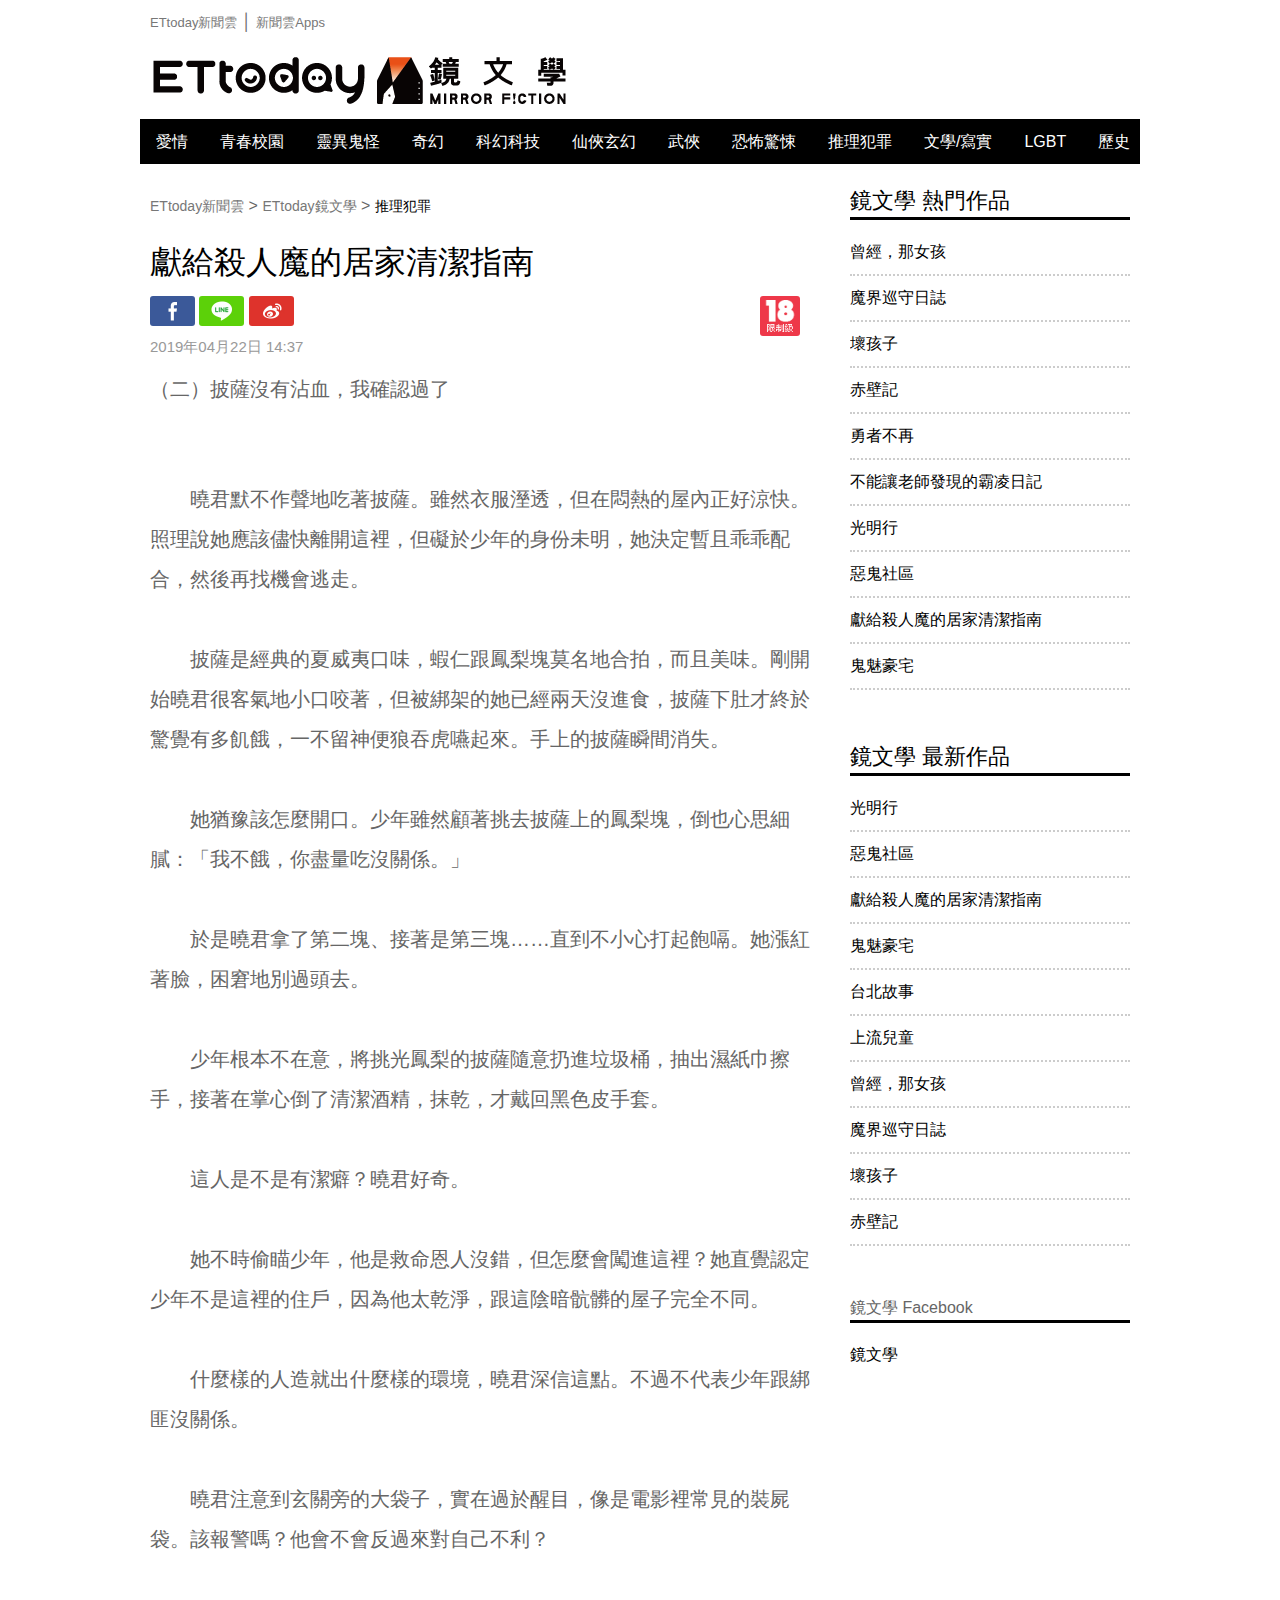
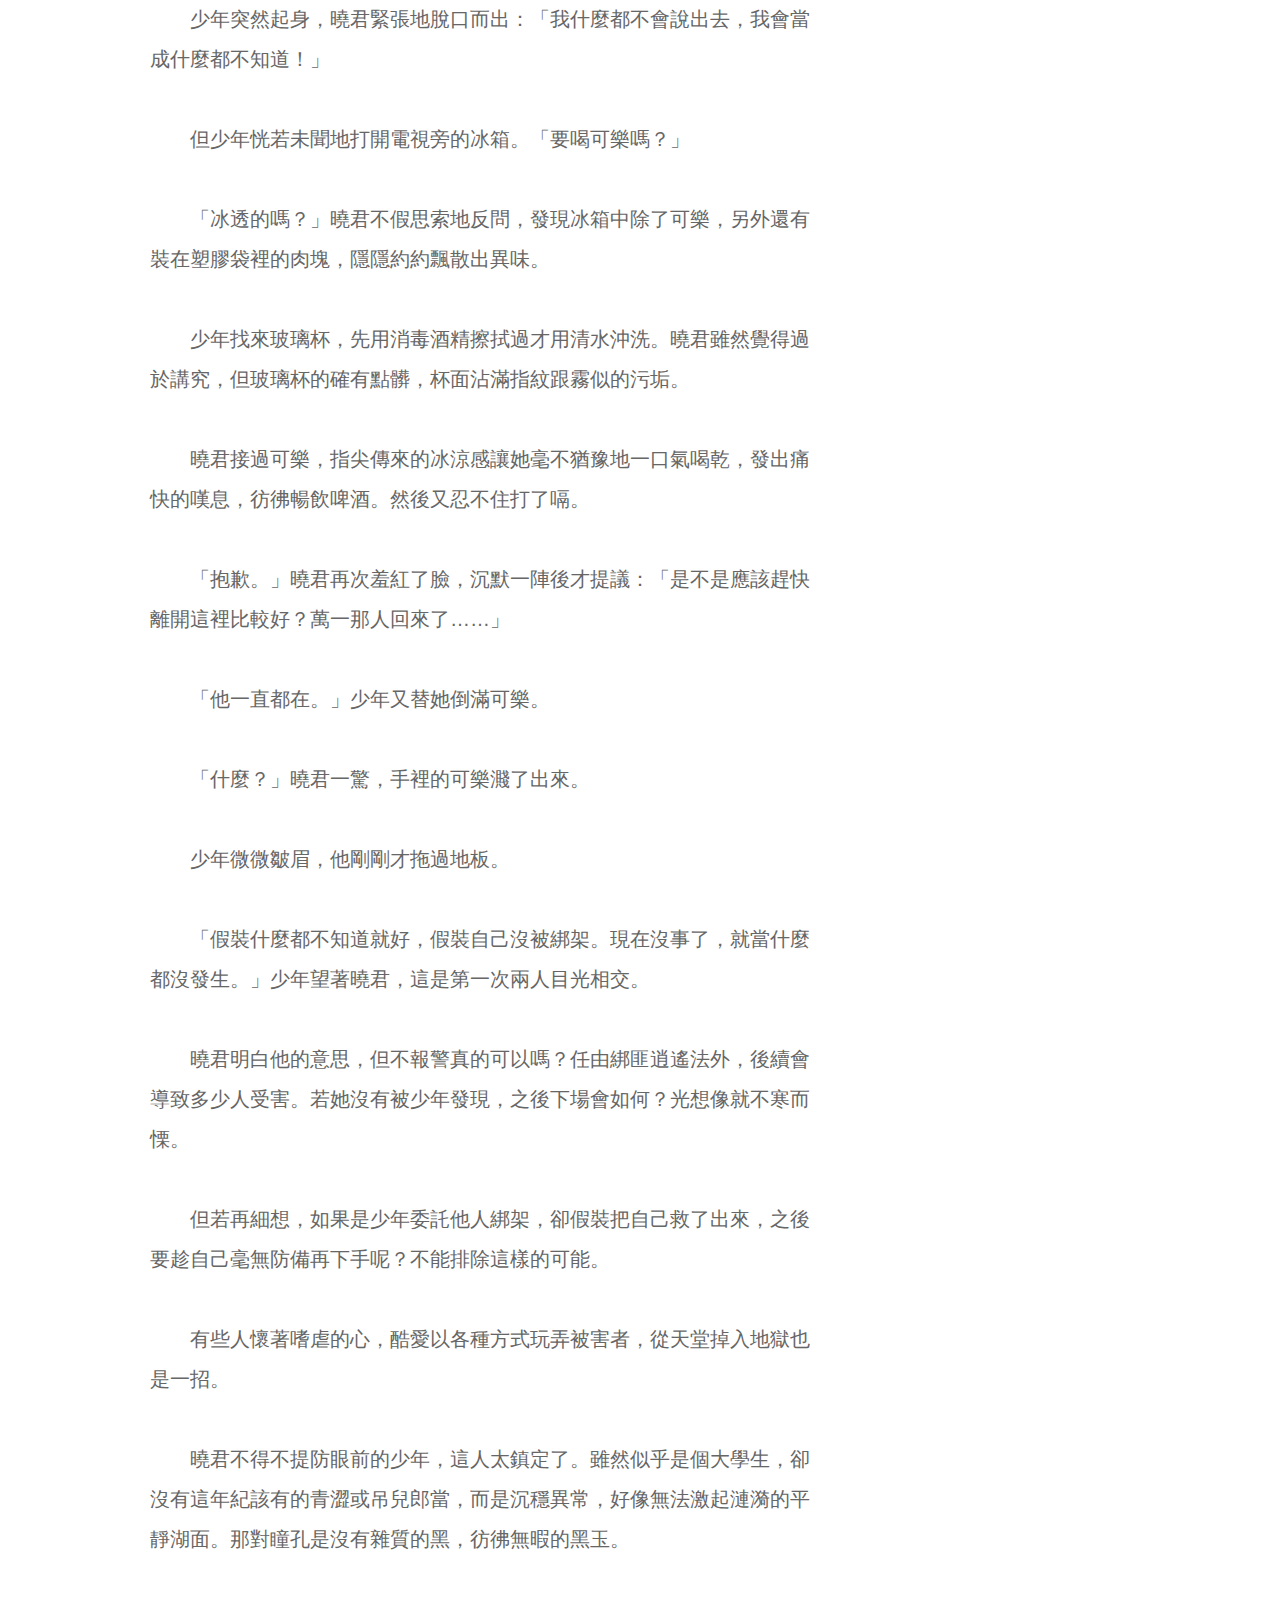
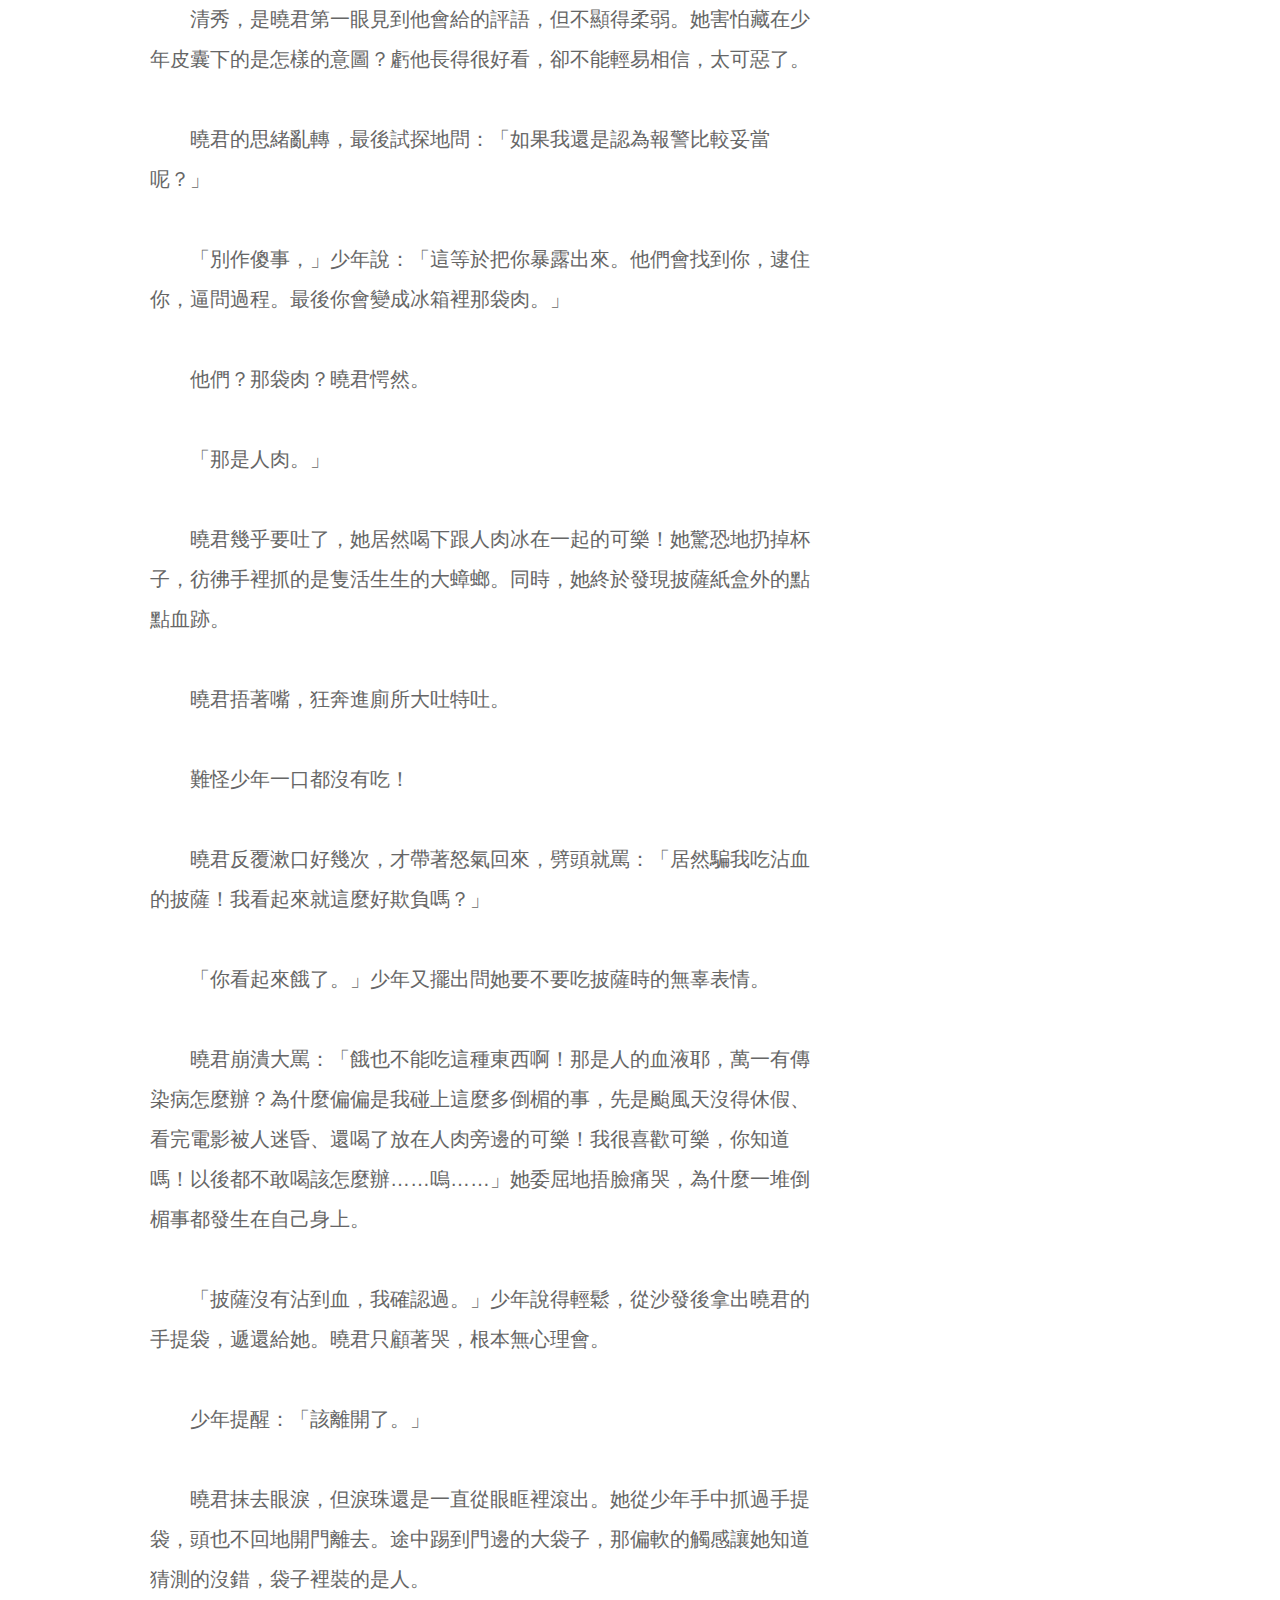
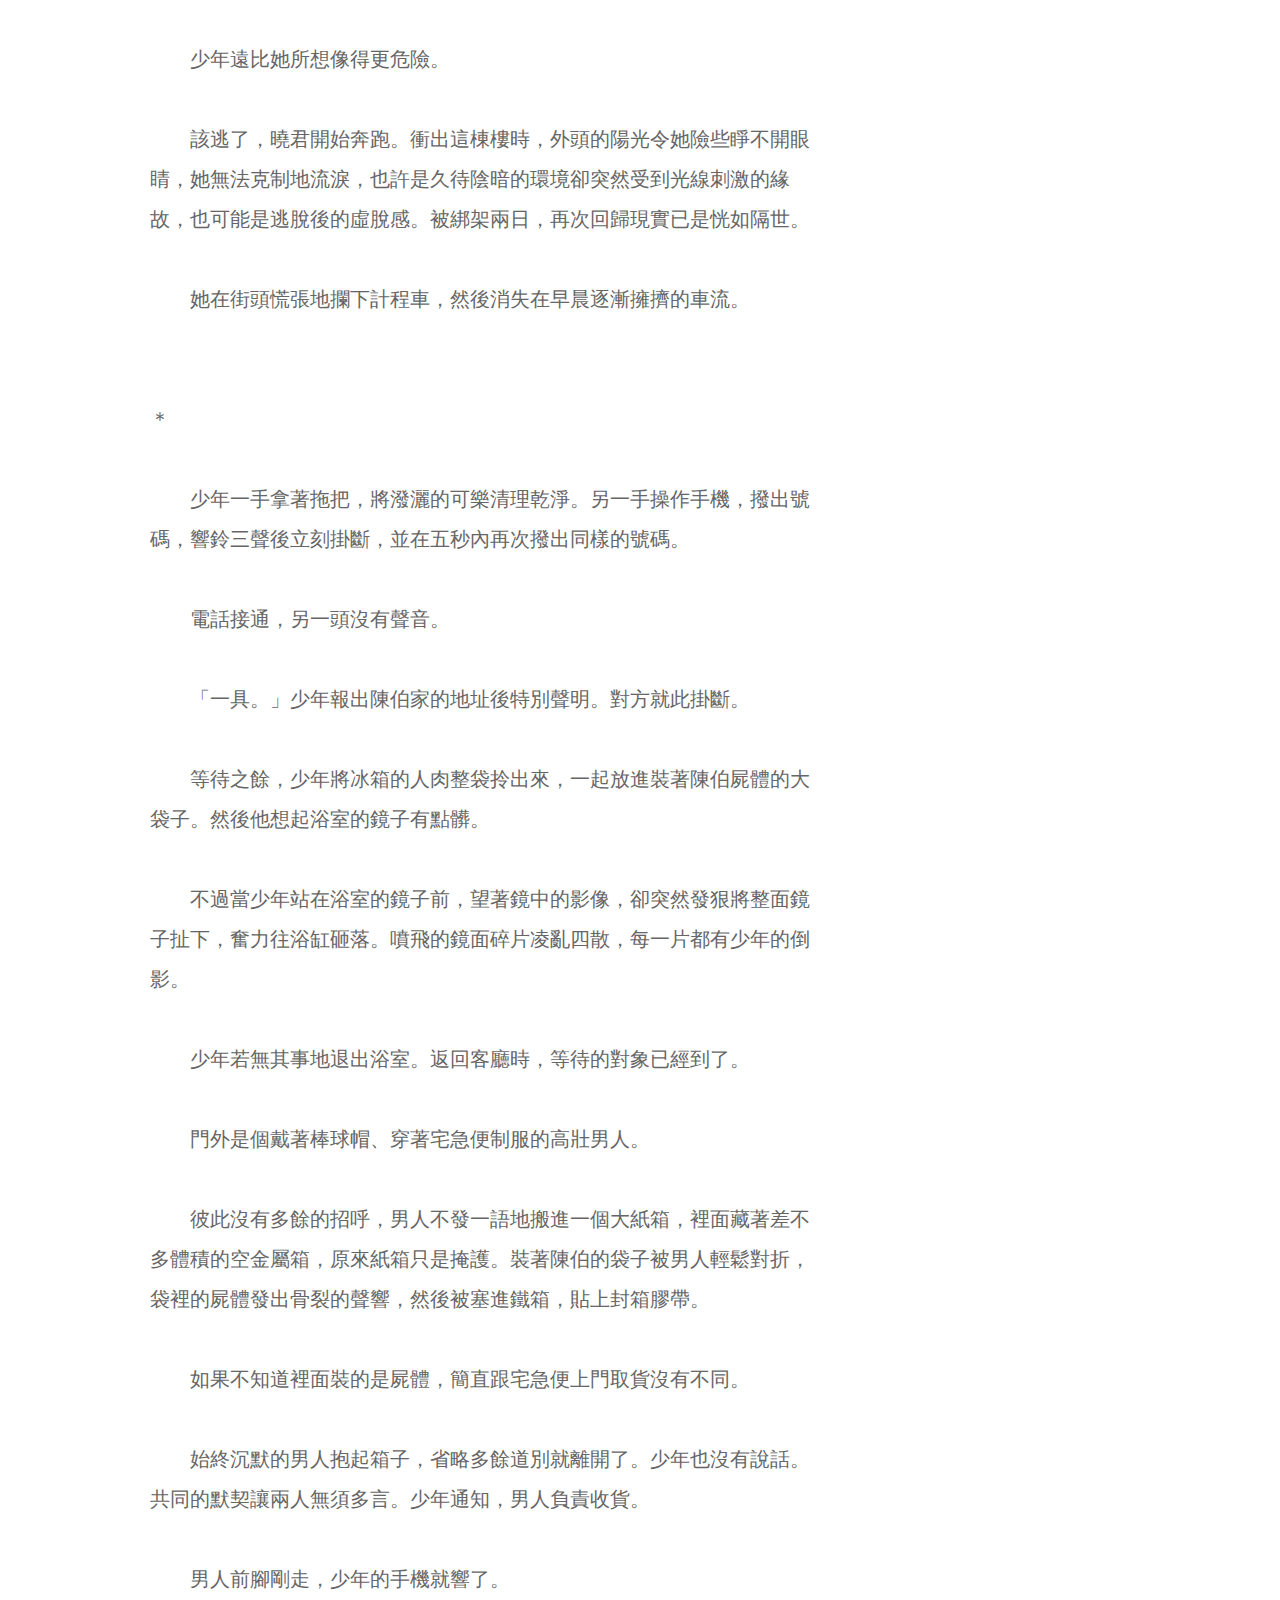
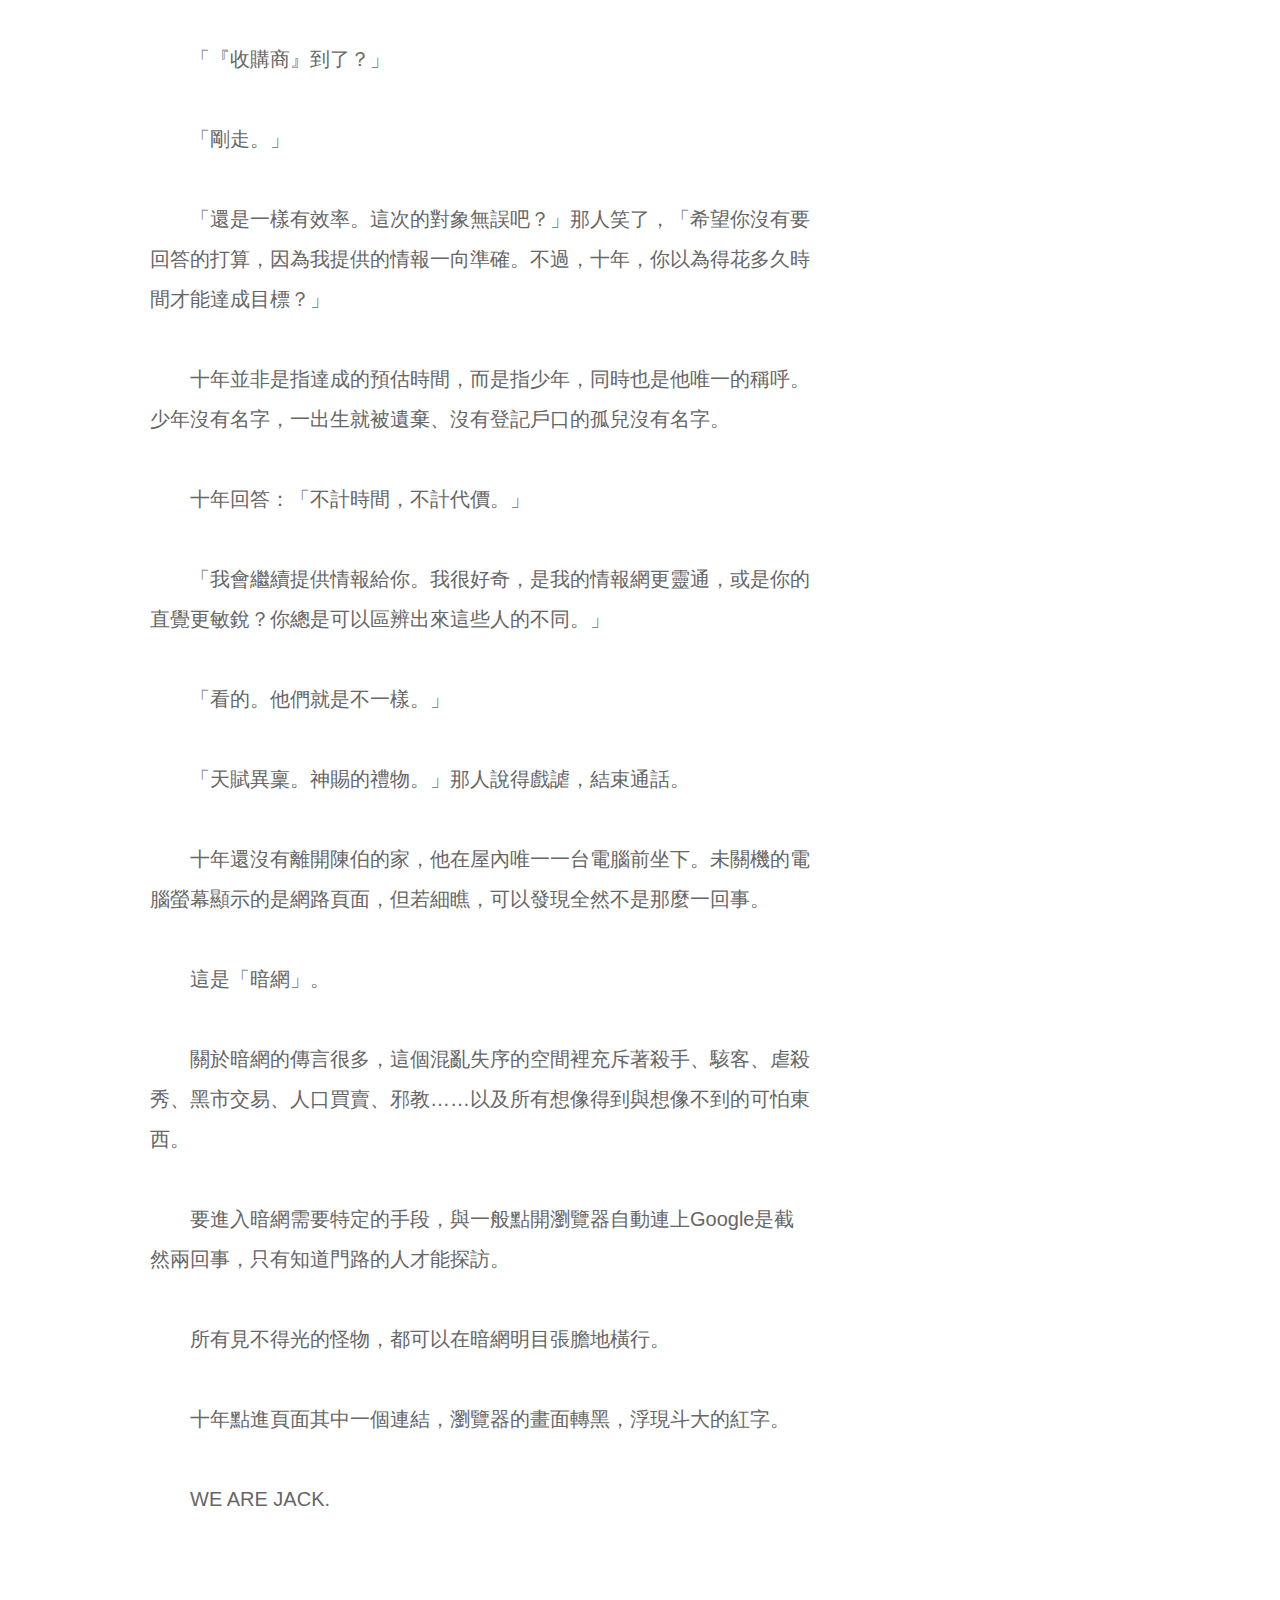
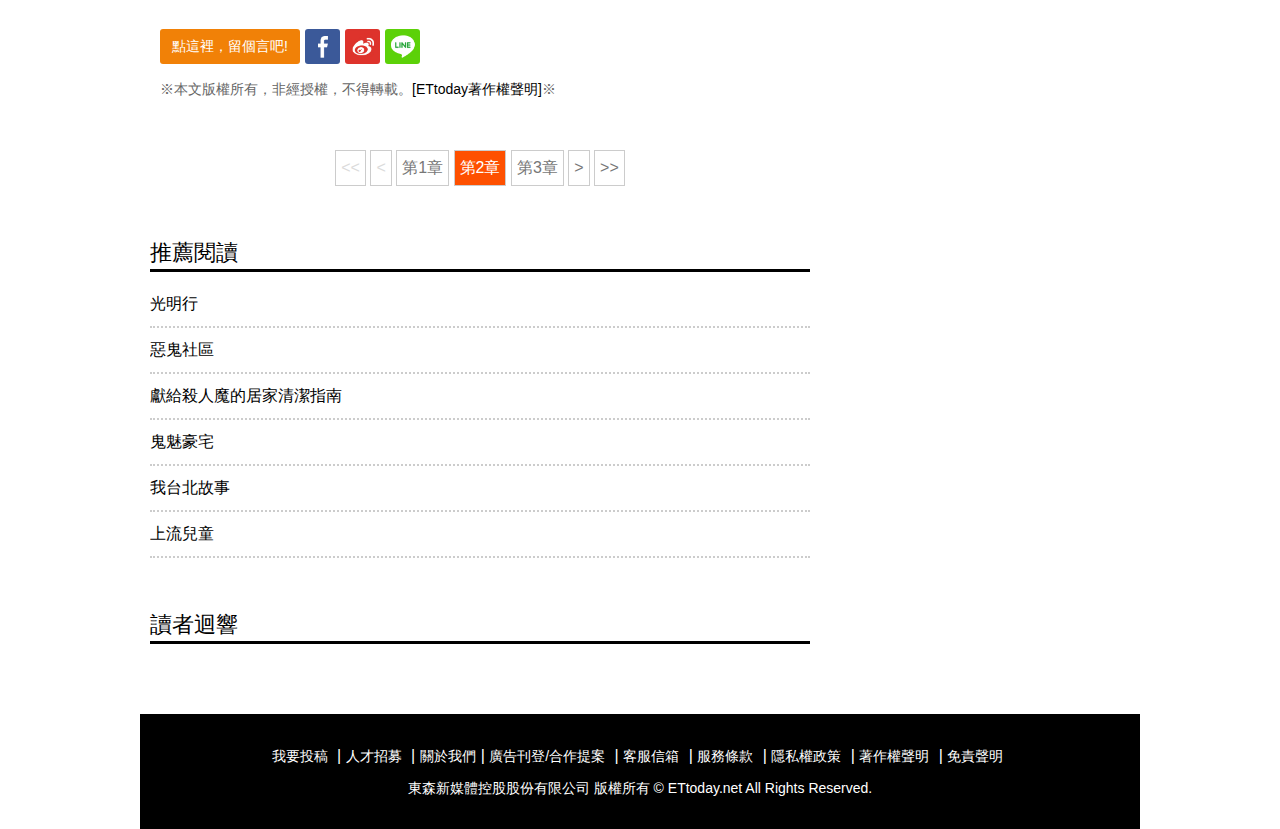
<file: news_text_2.htm>
<!DOCTYPE html>
<html lang="en"><!-- InstanceBegin template="/Templates/layout.dwt" codeOutsideHTMLIsLocked="false" -->
<head>
<meta charset="UTF-8">
<meta name="viewport" content="width=device-width, initial-scale=1.0, maximum-scale=1.0, user-scalable=0">

<link rel="apple-touch-icon" sizes="180x180" href="//cdn2.ettoday.net/style/mobileweb2014/images/touch-icon.png" />
<link rel="shortcut icon" sizes="192x192" href="//cdn2.ettoday.net/style/mobileweb2014/images/touch-icon.png" />

<!--css js 共用 開始-->
<link href="js/jquery.bxslider/jquery.bxslider.css" rel="stylesheet" type="text/css" />
<link href="css/master.css" rel="stylesheet" type="text/css">
<script src="js/jquery.js"></script>
<script src="js/jquery.bxslider/jquery.bxslider.js"></script>
<script src="js/jquery.cookie.js"></script>
<script src="js/common.js"></script>
<!--css js 共用 結束-->

<!-- InstanceBeginEditable name="doctitle" -->
	<title>Ettoday 鏡文學 新聞頁</title>
	<!-- InstanceEndEditable -->
<!-- InstanceBeginEditable name="head" -->
	<!-- InstanceEndEditable -->
</head>
<body class="news-page">
<!--FB plugins 共用元素 開始 -->	
<div id="fb-root"></div>
<script>(function(d, s, id) {
  var js, fjs = d.getElementsByTagName(s)[0];
  if (d.getElementById(id)) return;
  js = d.createElement(s); js.id = id;
  js.src = "//connect.facebook.net/zh_TW/sdk.js#xfbml=1&version=v2.8&appId=146858218737386";
  fjs.parentNode.insertBefore(js, fjs);
}(document, 'script', 'facebook-jssdk'));</script>
<!--FB plugins 共用元素 結束 -->
	<!--wrapper_box 開始-->
	<div class="wrapper_box">
	<!--wrapper 開始-->
	<div class="wrapper">
	<!-- InstanceBeginEditable name="EditRegion5" -->
			<!-- 模組 新聞內頁 分享按鈕 開始 -->
			<div id="et_sticky_pc">
				<ul>
					<li><a class="btn logo" href="https://www.ettoday.net/" title="回首頁">回首頁</a></li>
					<li><a class="btn fb" href="javascript:;" title="facebook"
							onclick="location.href='https://www.facebook.com/sharer/sharer.php?u='+encodeURIComponent(location.href)"
							target="_blank">facebook</a></li>
					<li><a class="btn weibo" href="javascript:;" target="_blank" title="weibo">weibo</a></li>
					<li><a class="btn twitter"
							href="javascript: void(window.open('http://twitter.com/home/?status=' .concat(encodeURIComponent(document.title)) .concat(' ') .concat(encodeURIComponent(location.href))));"
							title="twitter">twitter</a></li>
					<li><a class="btn link" href="javascript:;" title="複製連結">複製連結</a></li>
				</ul>
			</div>
			<!-- 模組 新聞內頁 分享按鈕 結束 -->

			<!--et_sticky 模組-置頂吸住 開始-->
			<div id="et_sticky">
				<!--part_breadcrumb_2 麵包屑 開始-->
				<div class="part_breadcrumb_2 clearfix">
					<!--麵包屑 開始-->
					<div class="menu_bread_crumb clearfix">
						<!-- 第一層 開始 -->
						<div>
							<a href="https://www.ettoday.net/">
								<span>ETtoday新聞雲</span>
							</a>
						</div>
						<!-- 第一層 結束 -->
						&gt;
						<!-- 第二層 開始 -->
						<div>
							<a href="#">
								<span>ETtoday鏡文學</span>
							</a>
						</div>
						<!-- 第二層 結束 -->
					</div>
					<!--麵包屑 結束-->
				</div>
				<!-- part_breadcrumb_2 麵包屑 結束-->
			</div>
			<!--et_sticky 模組-置頂吸住 結束-->

			<!-- InstanceEndEditable -->
		
		<!--side 側欄選單 開始-->
		<div class="side">
			<!--btn_close 關閉側欄按鈕-->
			<div class="btn_close">選單關閉</div>
			<!--btn_close 關閉側欄按鈕-->
			
			<!--手機 logo_mirror_m 開始 -->
			<div class="logo_mirror_m"><a href="index.htm" title="ETtoday鏡文學">ETtoday鏡文學</a></div>
			<!--手機 logo_mirror_m 開始 結束 -->
			
			<!--inner 開始-->
		　	<div class="inner">
				<!--nav_2 開始-->
				<ul class="nav_2 clearfix">
					<li><a href="category.htm">愛情</a></li>
					<li><a href="category.htm">青春校園</a></li>
					<li><a href="category.htm">靈異鬼怪</a></li>
					<li><a href="category.htm">奇幻</a></li>
					<li><a href="category.htm">科幻科技</a></li>
					<li><a href="category.htm">仙俠玄幻</a></li>
					<li><a href="category.htm">武俠</a></li>
					<li><a href="category.htm">恐怖驚悚</a></li>
					<li><a href="category.htm">推理犯罪</a></li>
					<li><a href="category.htm">文學/寫實</a></li>
					<li><a href="category.htm">LGBT</a></li>
					<li><a href="category.htm">歷史</a></li>
				</ul>
				<!--nav_2 開始-->
				<!--footer_side 開始-->
				<div class="footer_side">
					<a href="//events.ettoday.net/about-ettoday/index.htm" target="_blank">關於我們</a>
					|
					<a href="mailto:service@ettoday.net">聯絡信箱</a>
					|
					<a href="https://www.ettoday.net/events/app/index.htm?from=ettodaymw-sidebar">App下載</a>
					<p>東森新媒體控股股份有限公司 版權所有<br>
						非經授權，不許轉載本網站內容<br>
						© ETtoday.net All Rights Reserved.</p>
				</div>
				<!--footer_side 結束-->
		　	</div>
		　	<!--inner 結束-->
		</div>
		<!--side 側欄選單 結束-->
		
		<!--topbar_box 開始-->
		<div class="topbar_box">
			<!--topbar 開始-->
			<div class="topbar">
				<!--menu_1 開始-->
				<div class="menu_1">
					<a href="http://www.ettoday.net/" target="_blank">ETtoday新聞雲</a>
					│
					<a href="http://www.ettoday.net/events/app/ettoday_app.htm" target="_blank">新聞雲Apps</a>
				</div>
				<!--menu_1 結束-->
			</div>
			<!--topbar 結束-->
		</div>
		<!--topbar_box 結束-->
		
		<!--header_box 開始-->
		<div class="header_box">
			<!--header 開始-->
			<div class="header">
				<!--btn_side_open 開始-->
				<div class="btn_open">選單開啟</div>
				<!--btn_side_open 結束-->

				<!--logo_mirror 開始-->
				<div class="logo_mirror">
					<a href="index.htm" title="回首頁">ETtoday 鏡文學</a>
				</div>
				<!--logo_mirror 結束-->
				<!--nav_1 選單 開始-->
				<div class="nav_1">
					<!--inner 開始-->
					<ul class="inner">
						<li><a href="category.htm">愛情</a></li>
						<li><a href="category.htm">青春校園</a></li>
						<li><a href="category.htm">靈異鬼怪</a></li>
						<li><a href="category.htm">奇幻</a></li>
						<li><a href="category.htm">科幻科技</a></li>
						<li><a href="category.htm">仙俠玄幻</a></li>
						<li><a href="category.htm">武俠</a></li>
						<li><a href="category.htm">恐怖驚悚</a></li>
						<li><a href="category.htm">推理犯罪</a></li>
						<li><a href="category.htm">文學/寫實</a></li>
						<li><a href="category.htm">LGBT</a></li>
						<li><a href="category.htm">歷史</a></li>
					</ul>
					<!--inner 結束-->
				</div>
				<!--nav_1 選單 結束-->
			</div>
			<!--header 結束-->
		</div>
		<!--header_box 結束-->
		
		<!--container_box 開始-->
		<div class="container_box">
			<!--container 開始-->
			<div class="container">
				<!--r1 開始-->
				<div class="r1 clearfix">
				<!-- InstanceBeginEditable name="EditRegion1" -->
					<!--c1 開始-->
					<div class="c1">
						<!-- breadcrumb_box 開始-->
						<div class="breadcrumb_box clearfix">
							<!--麵包屑 開始-->
							<div class="part_breadcrumb" itemscope itemtype="https://schema.org/BreadcrumbList">
								<!-- 第一層 開始-->
								<div itemscope itemtype="https://schema.org/ListItem" itemprop="itemListElement">
									<a itemscope itemtype="https://schema.org/Thing" itemprop="item"
										href="https://www.ettoday.net">
										<span itemprop="name">ETtoday新聞雲</span>
									</a>
									<meta itemprop="position" content="1" />
								</div>
								<!-- 第一層 結束-->
								&gt;
								<!-- 第二層 開始-->
								<div itemscope itemtype="https://schema.org/ListItem" itemprop="itemListElement">
									<a itemscope itemtype="https://schema.org/Thing" itemprop="item" href="index.htm">
										<span itemprop="name">ETtoday鏡文學</span>
									</a>
									<meta itemprop="position" content="2" />
								</div>
								<!-- 第二層 結束-->
								&gt;
								<!-- 第三層 結束-->
								<div itemscope itemtype="https://schema.org/ListItem" itemprop="itemListElement"><a
										itemscope="itemscope" itemtype="https://schema.org/Thing" itemprop="item"><span
											itemprop="name">推理犯罪</span></a>
									<meta itemprop="position" content="3" />
								</div>
								<!-- 第三層 結束-->
							</div>
							<!--麵包屑 結束-->
						</div>
						<!-- breadcrumb_box 結束-->

						<!--subject_article 開始-->
						<div class="subject_article">
							<header>
								<h1 class="title">獻給殺人魔的居家清潔指南</h1>
							</header>

							<!--operate_1 開始-->
							<div class="operate_1">
								<!--sharebox_1 開始-->
								<div class="sharebox_1 clearfix">
									<!--menu_1 開始-->
									<div class="menu_1 clearfix">
										<a class="fb" href="#" target="_blank"></a>
										<a class="fb-messenger" href="#"></a>
										<a class="line" href="#"></a>
										<a class="weibo" href="#"></a>
									</div>
									<!--menu_1 結束-->
									<!--menu_2 開始-->
									<div class="menu_2 clearfix">
										<!--fb讚 開始-->
										<div class="fb-like" data-href="#" data-layout="button_count" data-action="like"
											data-show-faces="false" data-share="false"></div>
										<!--fb讚 結束-->
									</div>
									<!--menu_2 結束-->
								</div>
								<!--sharebox_1 結束-->

								<!--限制級 標誌-->
								<p class="icon_adult">
									<script src="//static.ettoday.net/style/adult/adult-alert.js"></script>
									<link href="//cdn2.ettoday.net/style/adult/adult-alert.css" rel="stylesheet"
										type="text/css">
								</p>
								<!--限制級 標誌-->
							</div>
							<!--operate_1 結束-->

							<!--date 開始-->
							<span class="date">
								<time itemprop="datePublished" datetime="2019-04-22T14:37:00+08:00">2019年04月22日
									14:37</time>
							</span>
							<!--date 結束-->

							<!--story 開始-->
							<div class="story" itemprop="articleBody">
								<p>（二）披薩沒有沾血，我確認過了</p>
								<p><br />

									　　曉君默不作聲地吃著披薩。雖然衣服溼透，但在悶熱的屋內正好涼快。照理說她應該儘快離開這裡，但礙於少年的身份未明，她決定暫且乖乖配合，然後再找機會逃走。<br />

									&nbsp;<br />

									　　披薩是經典的夏威夷口味，蝦仁跟鳳梨塊莫名地合拍，而且美味。剛開始曉君很客氣地小口咬著，但被綁架的她已經兩天沒進食，披薩下肚才終於驚覺有多飢餓，一不留神便狼吞虎嚥起來。手上的披薩瞬間消失。<br />

									&nbsp;<br />

									　　她猶豫該怎麼開口。少年雖然顧著挑去披薩上的鳳梨塊，倒也心思細膩：「我不餓，你盡量吃沒關係。」<br />

									&nbsp;<br />

									　　於是曉君拿了第二塊、接著是第三塊&hellip;&hellip;直到不小心打起飽嗝。她漲紅著臉，困窘地別過頭去。<br />

									&nbsp;<br />

									　　少年根本不在意，將挑光鳳梨的披薩隨意扔進垃圾桶，抽出濕紙巾擦手，接著在掌心倒了清潔酒精，抹乾，才戴回黑色皮手套。<br />

									&nbsp;<br />

									　　這人是不是有潔癖？曉君好奇。<br />

									&nbsp;<br />

									　　她不時偷瞄少年，他是救命恩人沒錯，但怎麼會闖進這裡？她直覺認定少年不是這裡的住戶，因為他太乾淨，跟這陰暗骯髒的屋子完全不同。<br />

									&nbsp;<br />

									　　什麼樣的人造就出什麼樣的環境，曉君深信這點。不過不代表少年跟綁匪沒關係。<br />

									　<br />

									　　曉君注意到玄關旁的大袋子，實在過於醒目，像是電影裡常見的裝屍袋。該報警嗎？他會不會反過來對自己不利？<br />

									&nbsp;<br />

									　　少年突然起身，曉君緊張地脫口而出：「我什麼都不會說出去，我會當成什麼都不知道！」<br />

									&nbsp;<br />

									　　但少年恍若未聞地打開電視旁的冰箱。「要喝可樂嗎？」<br />

									&nbsp;<br />

									　　「冰透的嗎？」曉君不假思索地反問，發現冰箱中除了可樂，另外還有裝在塑膠袋裡的肉塊，隱隱約約飄散出異味。<br />

									&nbsp;<br />

									　　少年找來玻璃杯，先用消毒酒精擦拭過才用清水沖洗。曉君雖然覺得過於講究，但玻璃杯的確有點髒，杯面沾滿指紋跟霧似的污垢。<br />

									&nbsp;<br />

									　　曉君接過可樂，指尖傳來的冰涼感讓她毫不猶豫地一口氣喝乾，發出痛快的嘆息，彷彿暢飲啤酒。然後又忍不住打了嗝。<br />

									&nbsp;<br />

									　　「抱歉。」曉君再次羞紅了臉，沉默一陣後才提議：「是不是應該趕快離開這裡比較好？萬一那人回來了&hellip;&hellip;」<br />

									&nbsp;<br />

									　　「他一直都在。」少年又替她倒滿可樂。<br />

									&nbsp;<br />

									　　「什麼？」曉君一驚，手裡的可樂濺了出來。<br />

									&nbsp;<br />

									　　少年微微皺眉，他剛剛才拖過地板。<br />

									&nbsp;<br />

									　　「假裝什麼都不知道就好，假裝自己沒被綁架。現在沒事了，就當什麼都沒發生。」少年望著曉君，這是第一次兩人目光相交。<br />

									&nbsp;<br />

									　　曉君明白他的意思，但不報警真的可以嗎？任由綁匪逍遙法外，後續會導致多少人受害。若她沒有被少年發現，之後下場會如何？光想像就不寒而慄。<br />

									&nbsp;<br />

									　　但若再細想，如果是少年委託他人綁架，卻假裝把自己救了出來，之後要趁自己毫無防備再下手呢？不能排除這樣的可能。<br />

									&nbsp;<br />

									　　有些人懷著嗜虐的心，酷愛以各種方式玩弄被害者，從天堂掉入地獄也是一招。<br />

									&nbsp;<br />

									　　曉君不得不提防眼前的少年，這人太鎮定了。雖然似乎是個大學生，卻沒有這年紀該有的青澀或吊兒郎當，而是沉穩異常，好像無法激起漣漪的平靜湖面。那對瞳孔是沒有雜質的黑，彷彿無暇的黑玉。<br />

									&nbsp;<br />

									　　清秀，是曉君第一眼見到他會給的評語，但不顯得柔弱。她害怕藏在少年皮囊下的是怎樣的意圖？虧他長得很好看，卻不能輕易相信，太可惡了。<br />

									&nbsp;<br />

									　　曉君的思緒亂轉，最後試探地問：「如果我還是認為報警比較妥當呢？」<br />

									&nbsp;<br />

									　　「別作傻事，」少年說：「這等於把你暴露出來。他們會找到你，逮住你，逼問過程。最後你會變成冰箱裡那袋肉。」<br />

									&nbsp;<br />

									　　他們？那袋肉？曉君愕然。<br />

									&nbsp;<br />

									　　「那是人肉。」<br />

									&nbsp;<br />

									　　曉君幾乎要吐了，她居然喝下跟人肉冰在一起的可樂！她驚恐地扔掉杯子，彷彿手裡抓的是隻活生生的大蟑螂。同時，她終於發現披薩紙盒外的點點血跡。<br />

									&nbsp;<br />

									　　曉君捂著嘴，狂奔進廁所大吐特吐。<br />

									&nbsp;<br />

									　　難怪少年一口都沒有吃！<br />

									&nbsp;<br />

									　　曉君反覆漱口好幾次，才帶著怒氣回來，劈頭就罵：「居然騙我吃沾血的披薩！我看起來就這麼好欺負嗎？」<br />

									&nbsp;<br />

									　　「你看起來餓了。」少年又擺出問她要不要吃披薩時的無辜表情。<br />

									&nbsp;<br />

									　　曉君崩潰大罵：「餓也不能吃這種東西啊！那是人的血液耶，萬一有傳染病怎麼辦？為什麼偏偏是我碰上這麼多倒楣的事，先是颱風天沒得休假、看完電影被人迷昏、還喝了放在人肉旁邊的可樂！我很喜歡可樂，你知道嗎！以後都不敢喝該怎麼辦&hellip;&hellip;嗚&hellip;&hellip;」她委屈地捂臉痛哭，為什麼一堆倒楣事都發生在自己身上。<br />

									&nbsp;<br />

									　　「披薩沒有沾到血，我確認過。」少年說得輕鬆，從沙發後拿出曉君的手提袋，遞還給她。曉君只顧著哭，根本無心理會。<br />

									&nbsp;<br />

									　　少年提醒：「該離開了。」<br />

									&nbsp;<br />

									　　曉君抹去眼淚，但淚珠還是一直從眼眶裡滾出。她從少年手中抓過手提袋，頭也不回地開門離去。途中踢到門邊的大袋子，那偏軟的觸感讓她知道猜測的沒錯，袋子裡裝的是人。<br />

									&nbsp;<br />

									　　少年遠比她所想像得更危險。<br />

									&nbsp;<br />

									　　該逃了，曉君開始奔跑。衝出這棟樓時，外頭的陽光令她險些睜不開眼睛，她無法克制地流淚，也許是久待陰暗的環境卻突然受到光線刺激的緣故，也可能是逃脫後的虛脫感。被綁架兩日，再次回歸現實已是恍如隔世。<br />

									&nbsp;<br />

									　　她在街頭慌張地攔下計程車，然後消失在早晨逐漸擁擠的車流。<br />

									&nbsp;<br />

									<br />

									＊<br />

									&nbsp;<br />

									　　少年一手拿著拖把，將潑灑的可樂清理乾淨。另一手操作手機，撥出號碼，響鈴三聲後立刻掛斷，並在五秒內再次撥出同樣的號碼。<br />

									&nbsp;<br />

									　　電話接通，另一頭沒有聲音。<br />

									&nbsp;<br />

									　　「一具。」少年報出陳伯家的地址後特別聲明。對方就此掛斷。<br />

									&nbsp;<br />

									　　等待之餘，少年將冰箱的人肉整袋拎出來，一起放進裝著陳伯屍體的大袋子。然後他想起浴室的鏡子有點髒。<br />

									&nbsp;<br />

									　　不過當少年站在浴室的鏡子前，望著鏡中的影像，卻突然發狠將整面鏡子扯下，奮力往浴缸砸落。噴飛的鏡面碎片凌亂四散，每一片都有少年的倒影。<br />

									&nbsp;<br />

									　　少年若無其事地退出浴室。返回客廳時，等待的對象已經到了。<br />

									&nbsp;<br />

									　　門外是個戴著棒球帽、穿著宅急便制服的高壯男人。<br />

									&nbsp;<br />

									　　彼此沒有多餘的招呼，男人不發一語地搬進一個大紙箱，裡面藏著差不多體積的空金屬箱，原來紙箱只是掩護。裝著陳伯的袋子被男人輕鬆對折，袋裡的屍體發出骨裂的聲響，然後被塞進鐵箱，貼上封箱膠帶。<br />

									&nbsp;<br />

									　　如果不知道裡面裝的是屍體，簡直跟宅急便上門取貨沒有不同。<br />

									&nbsp;<br />

									　　始終沉默的男人抱起箱子，省略多餘道別就離開了。少年也沒有說話。共同的默契讓兩人無須多言。少年通知，男人負責收貨。<br />

									&nbsp;<br />

									　　男人前腳剛走，少年的手機就響了。<br />

									&nbsp;<br />

									　　「『收購商』到了？」<br />

									&nbsp;<br />

									　　「剛走。」<br />

									&nbsp;<br />

									　　「還是一樣有效率。這次的對象無誤吧？」那人笑了，「希望你沒有要回答的打算，因為我提供的情報一向準確。不過，十年，你以為得花多久時間才能達成目標？」<br />

									&nbsp;<br />

									　　十年並非是指達成的預估時間，而是指少年，同時也是他唯一的稱呼。少年沒有名字，一出生就被遺棄、沒有登記戶口的孤兒沒有名字。<br />

									&nbsp;<br />

									　　十年回答：「不計時間，不計代價。」<br />

									&nbsp;<br />

									　　「我會繼續提供情報給你。我很好奇，是我的情報網更靈通，或是你的直覺更敏銳？你總是可以區辨出來這些人的不同。」<br />

									&nbsp;<br />

									　　「看的。他們就是不一樣。」<br />

									&nbsp;<br />

									　　「天賦異稟。神賜的禮物。」那人說得戲謔，結束通話。<br />

									&nbsp;<br />

									　　十年還沒有離開陳伯的家，他在屋內唯一一台電腦前坐下。未關機的電腦螢幕顯示的是網路頁面，但若細瞧，可以發現全然不是那麼一回事。<br />

									&nbsp;<br />

									　　這是「暗網」。<br />

									&nbsp;<br />

									　　關於暗網的傳言很多，這個混亂失序的空間裡充斥著殺手、駭客、虐殺秀、黑市交易、人口買賣、邪教&hellip;&hellip;以及所有想像得到與想像不到的可怕東西。<br />

									&nbsp;<br />

									　　要進入暗網需要特定的手段，與一般點開瀏覽器自動連上Google是截然兩回事，只有知道門路的人才能探訪。<br />

									&nbsp;<br />

									　　所有見不得光的怪物，都可以在暗網明目張膽地橫行。<br />

									　　<br />

									　　十年點進頁面其中一個連結，瀏覽器的畫面轉黑，浮現斗大的紅字。<br />

									&nbsp;<br />

									　　WE ARE JACK.<br />

									<br />

									<br />
								</p>
							</div>
							<!--story 結束-->

							<!--part_menu_1 開始-->
							<div class="part_menu_1 clearfix">
								<a class="btn message scrollgo" href="#" rel=".fb-comments">點這裡，留個言吧!</a>
								<a class="btn fb" href="#">facebook</a>
								<a class="btn twitter" href="#">twitter</a>
								<a class="btn weibo" href="#">Weibo</a>
								<a class="btn fb_messenger" href="#">fb-messenger</a>
								<a class="btn line" href="#">line</a>
							</div>
							<!--part_menu_1 結束-->

							<!--版權-->
							<p class="note">※本文版權所有，非經授權，不得轉載。<a
									href="http://www.ettoday.net/member/clause_copyright.php"
									target="_blank">[ETtoday著作權聲明]</a>※</p>
							<!--版權-->

						</div>
						<!--subject_article 結束-->

						<!--menu_page_2 開始-->
						<div class="menu_page_2">
							<span class="disabled"> &lt;&lt;</span>
							<a href="#?page=1">第1章</a>
							<span class="current" href="#?page=2">第2章</span>
							<a href="https://www.mirrorfiction.com/zh-Hant" target="_blank">第3章</a>
							<a href="#"> &gt;&gt; </a>
						</div>
						<!--menu_page_2 結束-->

						<!--menu_page_3 開始-->
						<div class="menu_page_3">
							<span class="disabled">&lt;&lt;</span>
							<span class="disabled">&lt;</span>
							<a href="news.htm">第1章</a>
							<span class="current" href="#?page=2">第2章</span>
							<a href="https://www.mirrorfiction.com/zh-Hant" target="_blank">第3章</a>
							<a href="#"> &gt;</a>
							<a href="#"> &gt;&gt; </a>
						</div>
						<!--menu_page_3 結束-->

						<!--推薦閱讀 block_1 開始-->
						<div class="block block_1">
							<!--block_title 開始-->
							<div class="block_title">
								<h2>推薦閱讀</h2>
							</div>
							<!--block_title 結束-->
							<!--block_content 開始-->
							<div class="block_content">
								<!--part_list_2 開始-->
								<div class="part_list_2">
									<h3><a href="news.htm">光明行</a></h3>
									<h3><a href="news.htm">惡鬼社區</a></h3>
									<h3><a href="news.htm">獻給殺人魔的居家清潔指南</a></h3>
									<h3><a href="news.htm">鬼魅豪宅</a></h3>
									<h3><a href="news.htm"></i>我台北故事</a></h3>
									<h3><a href="news.htm">上流兒童</a></h3>
								</div>
								<!--part_list_2 結束-->
							</div>
							<!--block_content 結束-->
						</div>
						<!--推薦閱讀 block_1 結束-->

						<!--讀者迴響 block_1 開始-->
						<div class="block block_1">
							<!--block_title 開始-->
							<div class="block_title">
								<h2>讀者迴響</h2>
							</div>
							<!--block_title 結束-->
							<!--block_content 開始-->
							<div class="block_content">
								<!--FB 留言板 開始-->
								<div class="fb-comments" data-href="https://www.ettoday.net/news/20190503/1436056.htm"
									data-numposts="5" data-colorscheme="light"></div>
								<!--FB 留言板 結束-->
							</div>
							<!--block_content 結束-->
						</div>
						<!--讀者迴響 block_1 結束-->

					</div>
					<!--c1 結束-->

					<!--c2 開始-->
					<div class="c2">

						<!--熱門文章 block_1 開始-->
						<div class="block block_1">
							<!--block_title 開始-->
							<div class="block_title">
								<h2>鏡文學 熱門作品</h2>
							</div>
							<!--block_title 開始-->
							<!--block_content 開始-->
							<div class="block_content">
								<!--part_list_2 開始-->
								<div class="part_list_2">
									<h3><a href="news.htm">曾經，那女孩</a></h3>
									<h3><a href="news.htm">魔界巡守日誌</a></h3>
									<h3><a href="news.htm">壞孩子</a></h3>
									<h3><a href="news.htm">赤壁記</a></h3>
									<h3><a href="news.htm">勇者不再</a></h3>
									<h3><a href="news.htm">不能讓老師發現的霸凌日記</a></h3>
									<h3><a href="news.htm">光明行</a></h3>
									<h3><a href="news.htm">惡鬼社區</a></h3>
									<h3><a href="news.htm">獻給殺人魔的居家清潔指南</a></h3>
									<h3><a href="news.htm">鬼魅豪宅</a></h3>
								</div>
								<!--part_list_2 結束-->
							</div>
							<!--block_content 結束-->
						</div>
						<!--熱門文章 block_1 結束-->

						<!--最新文章 block_1 開始-->
						<div class="block block_1">
							<!--block_title 開始-->
							<div class="block_title">
								<h2>鏡文學 最新作品</h2>
							</div>
							<!--block_title 開始-->
							<!--block_content 開始-->
							<div class="block_content">
								<!--part_list_2 開始-->
								<div class="part_list_2">
									<h3><a href="news.htm">光明行</a></h3>
									<h3><a href="news.htm">惡鬼社區</a></h3>
									<h3><a href="news.htm">獻給殺人魔的居家清潔指南</a></h3>
									<h3><a href="news.htm">鬼魅豪宅</a></h3>
									<h3><a href="news.htm">台北故事</a></h3>
									<h3><a href="news.htm">上流兒童</a></h3>
									<h3><a href="news.htm">曾經，那女孩</a></h3>
									<h3><a href="news.htm">魔界巡守日誌</a></h3>
									<h3><a href="news.htm">壞孩子</a></h3>
									<h3><a href="news.htm">赤壁記</a></h3>
								</div>
								<!--part_list_2 結束-->
							</div>
							<!--block_content 結束-->
						</div>
						<!--最新文章 block_1 結束-->

						<!--Facebook block_1 開始-->
						<div class="block block_1">
							<!--block_title 開始-->
							<div class="block_title">
								<h3>鏡文學 Facebook</h3>
							</div>
							<!--block_title 結束-->
							<!--block_content 開始-->
							<div class="block_content">
								<!-- FB粉絲團 開始 -->
								<div class="fb-page" data-href="https://www.facebook.com/mirrorfiction/"
									data-width="280" data-small-header="false" data-adapt-container-width="true"
									data-hide-cover="false" data-show-facepile="true" data-show-posts="true">
									<div class="fb-xfbml-parse-ignore">
										<blockquote cite="https://www.facebook.com/mirrorfiction/"><a
												href="https://www.facebook.com/mirrorfiction/">鏡文學</a></blockquote>
									</div>
								</div>
								<!-- FB粉絲團 結束 -->
							</div>
							<!--block_content 結束-->
						</div>
						<!--Facebook block_1 結束-->

					</div>
					<!--c2 結束-->

					<!-- InstanceEndEditable -->
				</div>
				<!--r1 結束-->	
			</div>
			<!--container 結束-->
		</div>
		<!--container_box 結束-->
		
		<!--footer_box 開始-->
		<div class="footer_box">
			<!--footer 開始-->
			<div class="footer">
				<!--menu_1 開始-->
				<div class="menu_1">
					<a href="mailto:editor@ettoday.net">我要投稿</a> |
					<a href="//smarturl.it/ettoday-104" target="_blank">人才招募</a> | 
					<a href="//events.ettoday.net/about-ettoday/index.htm" target="_blank">關於我們</a>|
					<br>
					<a href="mailto:service@ettoday.net">廣告刊登/合作提案</a> |
					<a href="mailto:service@ettoday.net">客服信箱</a> |
					<a href="//www.ettoday.net/member/clause_member.php" target="_blank">服務條款</a> |
					<br>
					<a href="//www.ettoday.net/member/clause_privacy.php" target="_blank">隱私權政策</a> |
					<a href="//www.ettoday.net/member/clause_copyright.php" target="_blank">著作權聲明</a> |
					<a href="//www.ettoday.net/member/clause_duty.php" target="_blank">免責聲明</a>
				</div>
				<!--menu_1 結束-->
				<address>
					東森新媒體控股股份有限公司 版權所有<br> &copy; <a href="http://www.ettoday.net/" target="_top">ETtoday.net</a> All Rights Reserved.
				</address>
			</div>
			<!--footer 結束-->
		</div>
		<!--footer_box 結束-->
		
		<!--滾回上面 gototop 開始-->
		<div class="gototop">回到頂部</div>
		<!--滾回上面 gototop 開始-->
		
	</div>
	<!--wrapper 結束-->
	</div>
	<!--wrapper_box 結束-->
</body>
<!-- InstanceEnd --></html>
</file>
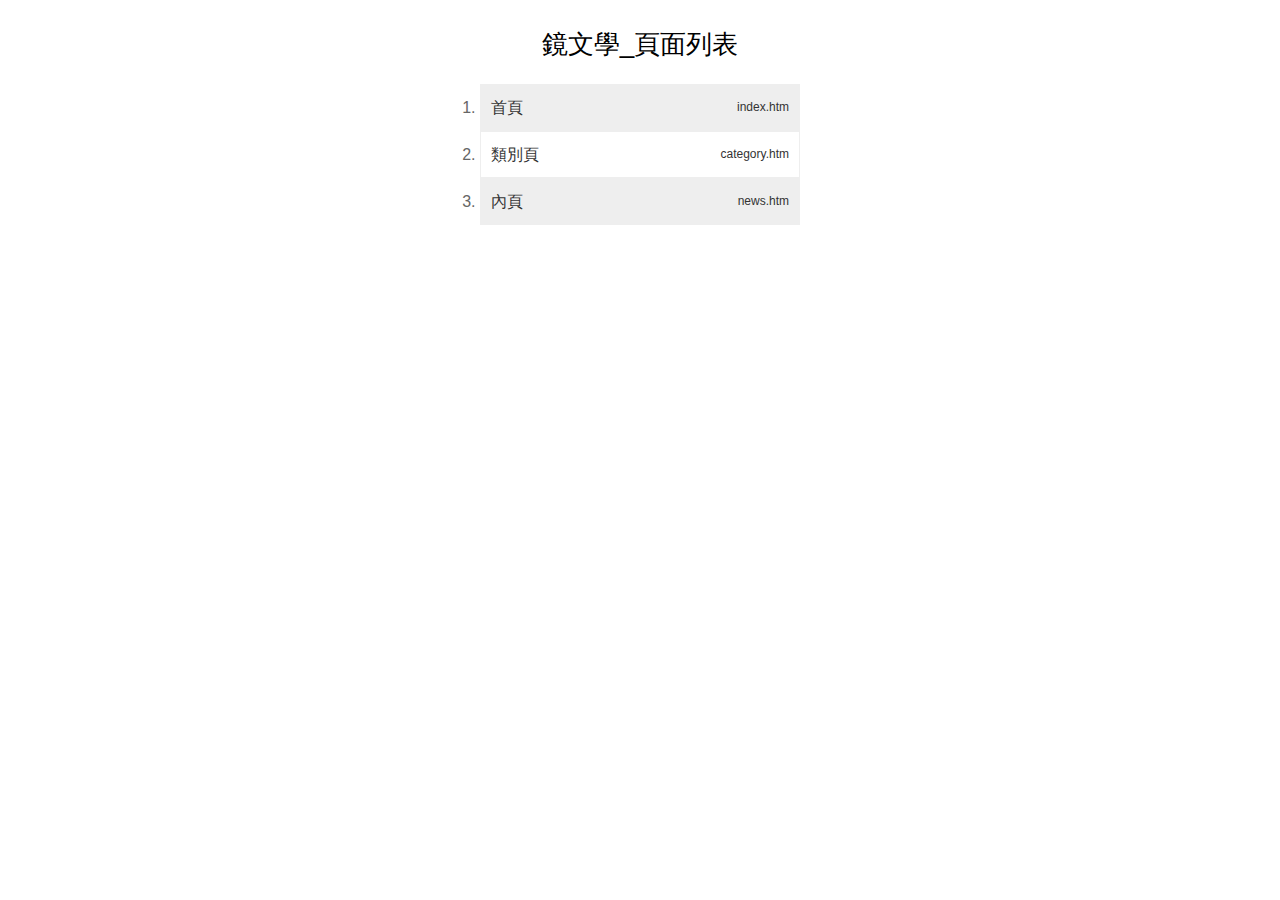
<file: page_list.htm>
<!doctype html>
<html>
<head>
<meta charset="utf-8">
<meta name="viewport" content="width=device-width, initial-scale=1, minimum-scale=1, maximum-scale=1" />
<title>鏡文學_頁面列表</title>

<link rel="apple-touch-icon" sizes="180x180" href="images/touch-icon.png"/>
<link rel="shortcut icon" sizes="192x192" href="images/touch-icon.png"/>

<link  href="css/master.css" rel="stylesheet" type="text/css">

<style>
.wrapper{ width:320px; margin:0px auto; padding-top:25px;}

h1{ margin-bottom:20px; font-size:26px; text-align:center; color:#000;}

.part_list{}
.part_list ol{ }
.part_list ol li{ background:#fff; border:1px solid #eee;}
.part_list li:nth-child(odd){ background:#eee;}
.part_list ol li a{ display:block; height:45px; line-height:45px; padding-left:10px;}
.part_list ol li a:link, .part_list ol li a:visited { color:#333;}
.part_list ol li a:hover, .part_list ol li a:active { color:#fff; background:#53393c;}
.part_list ol li a span{ float:right; padding-right:10px; font-size:12px;}
	
</style>

</head>

<body>
	<!--wrapper 開始-->
	<div class="wrapper">
		<h1>鏡文學_頁面列表</h1>
		<!--part_list 開始-->
		<div class="part_list">
			<ol>
				<li><a href="index.htm" target="_blank">首頁<span>index.htm</span></a></li>
				<li><a href="category.htm" target="_blank">類別頁<span>category.htm</span></a></li>
				<li><a href="news.htm" target="_blank">內頁<span>news.htm</span></a></li>
			</ol>
			
		</div>
		<!--part_list 結束-->
	</div>
	<!--wrapper 結束-->

</body>
</html>
</file>
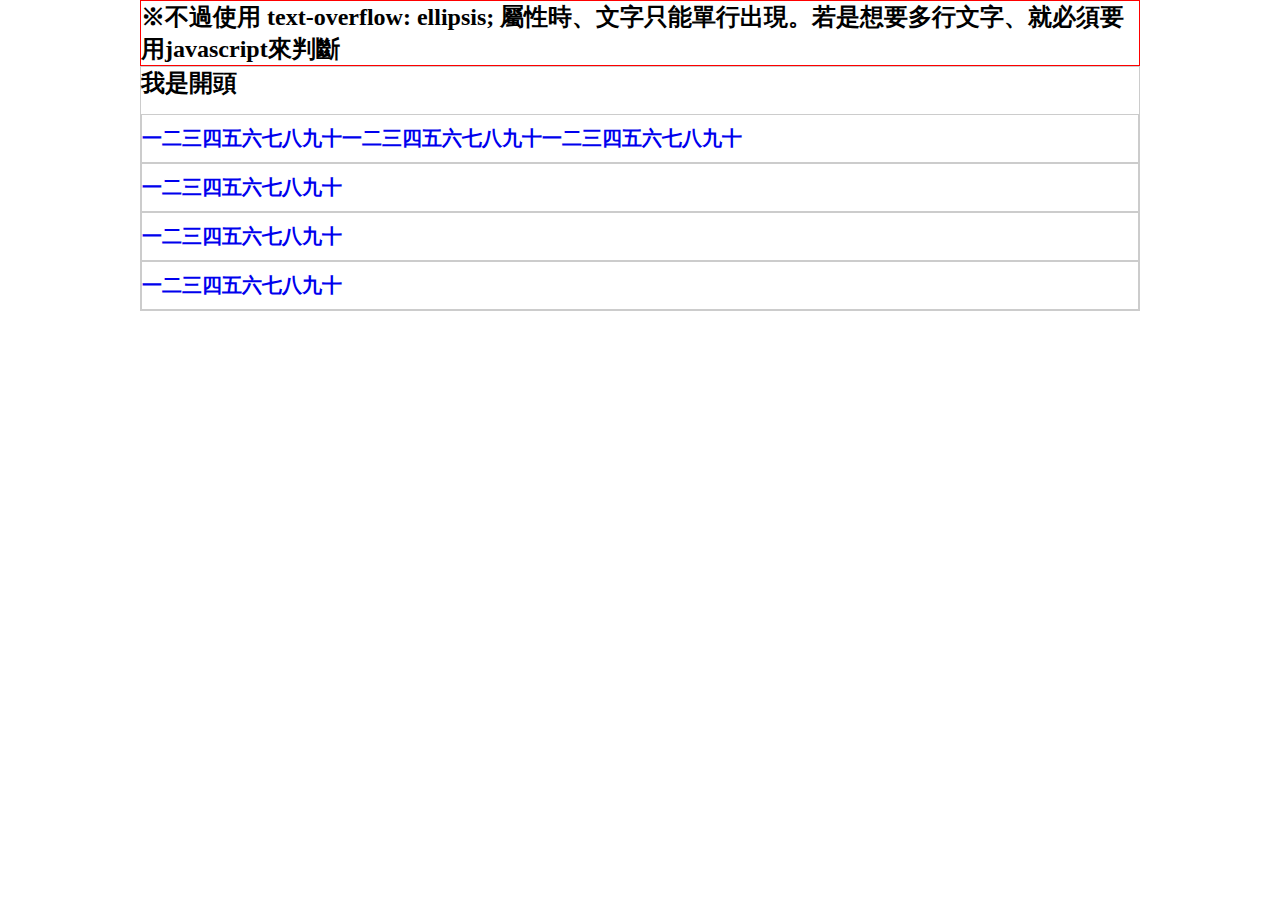
<file: test.htm>
<!DOCTYPE html>
<html lang="en">
<head>
<meta charset="UTF-8">
<meta name="viewport" content="width=device-width, initial-scale=1.0">
<meta http-equiv="X-UA-Compatible" content="ie=edge">
<script src="js/jquery.js"></script>
<title>測試文字</title>

<style>
*{padding:0; margin:0; box-sizing:border-box;}
body{ max-width:1000px; margin:0px auto;}
h1{ border:1px solid red; font-size:24px;}

/**/
.block{ border:1px solid #ccc;}
.block_title{ margin-bottom:15px; }
.block_content h3 { width:100%; margin:0 auto; padding:10px 0px; font-size:20px; border:1px solid #ccc;
		overflow:hidden; white-space:nowrap; text-overflow:ellipsis;}
.block_content h3 a{ text-decoration:none;}
</style>

</head>
<body>
	<h1>※不過使用 text-overflow: ellipsis; 屬性時、文字只能單行出現。若是想要多行文字、就必須要用javascript來判斷</h1>
	<!--block 開始-->
	<div class="block">
		<!--block_title 開始-->
		<div class="block_title">
			<h2>我是開頭</h2>
		</div>
		<!--block_title 結束-->
		<!--block_content 開始-->
		<div class="block_content">
			<h3><a href="#">一二三四五六七八九十一二三四五六七八九十一二三四五六七八九十</a></h3>
			<h3><a href="#">一二三四五六七八九十</a></h3>
			<h3><a href="#">一二三四五六七八九十</a></h3>
			<h3><a href="#">一二三四五六七八九十</a></h3>
		</div>
		<!--block_content 結束-->
	</div>
	<!--block 結束-->

	<script>
	
	$(function(){
	


	});
	
	</script>

</body>
</html>
</file>
<file: css/master.css>
@charset "utf-8";
/* master.css */
@import url("html5reset-1.6.1.css");
@import url("global.css");
@import url("layout.css");
@import url("block.css");
@import url("page.css");
</file>
